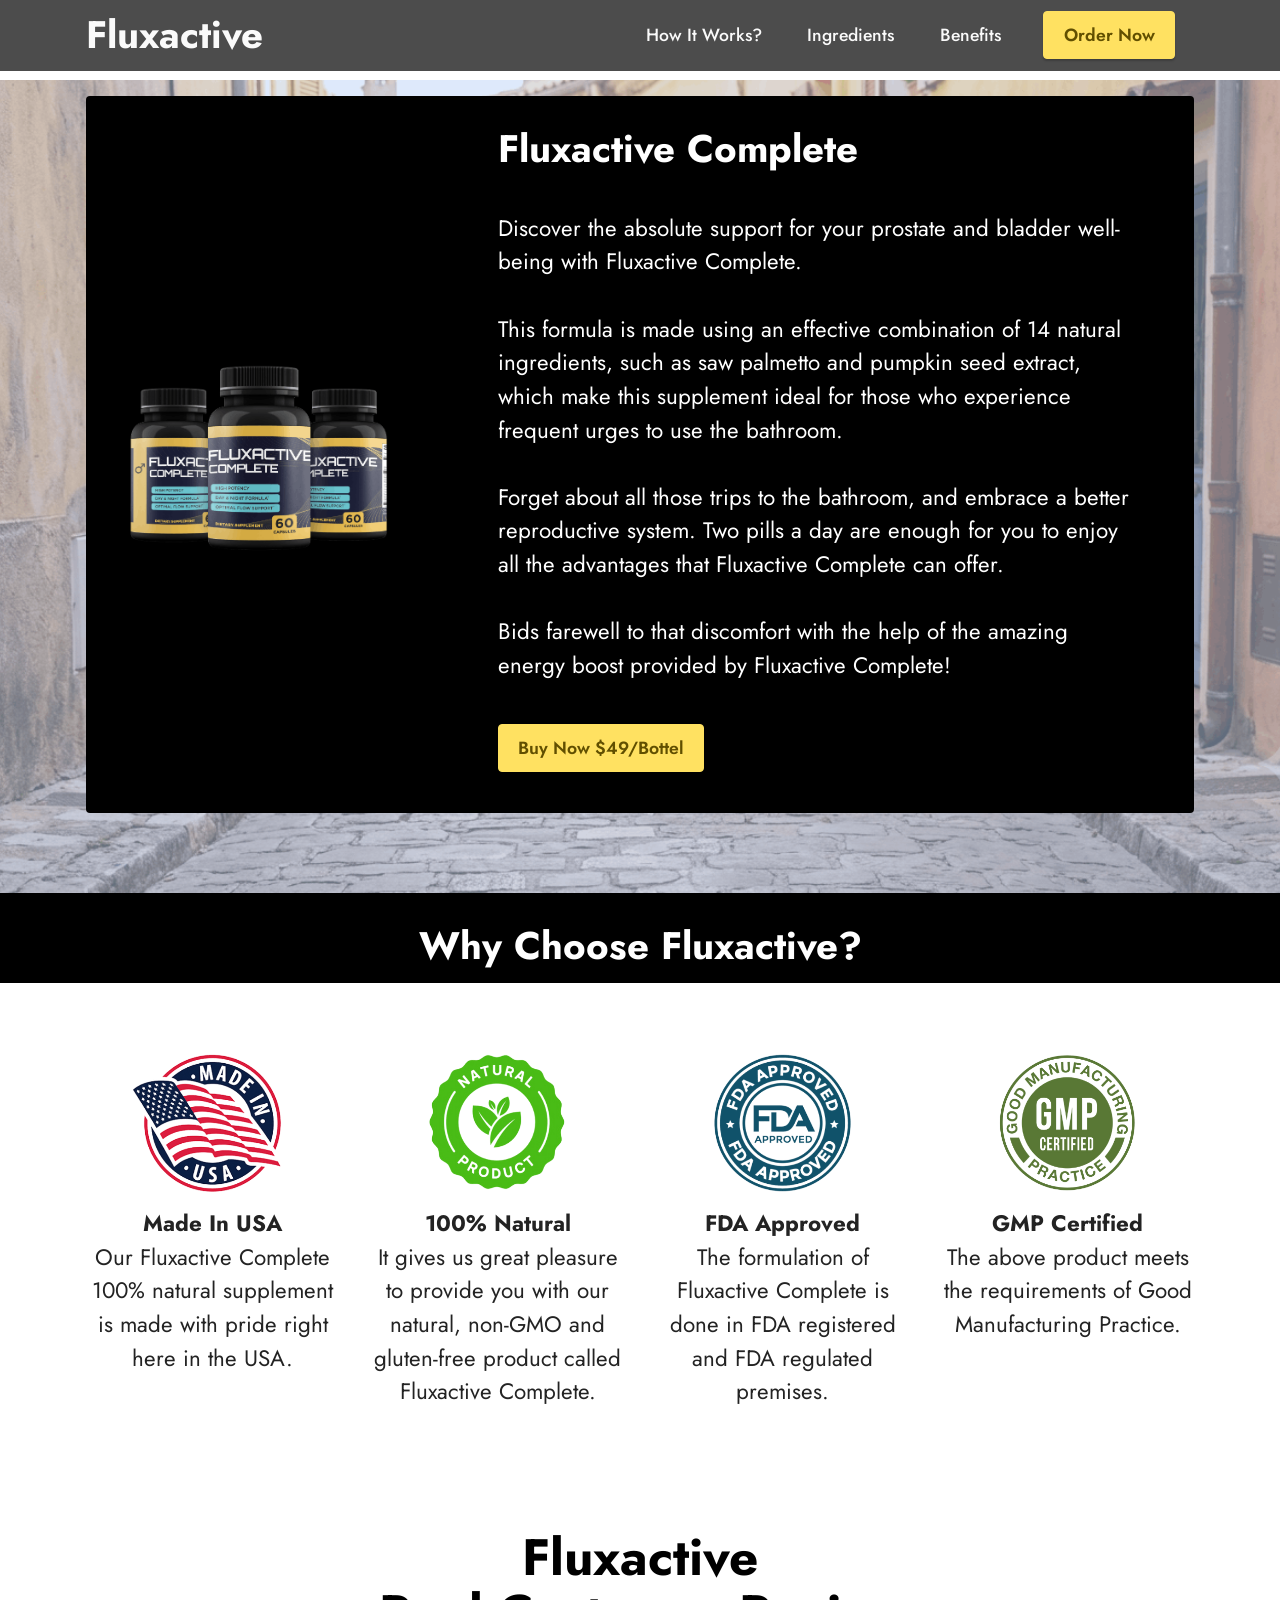
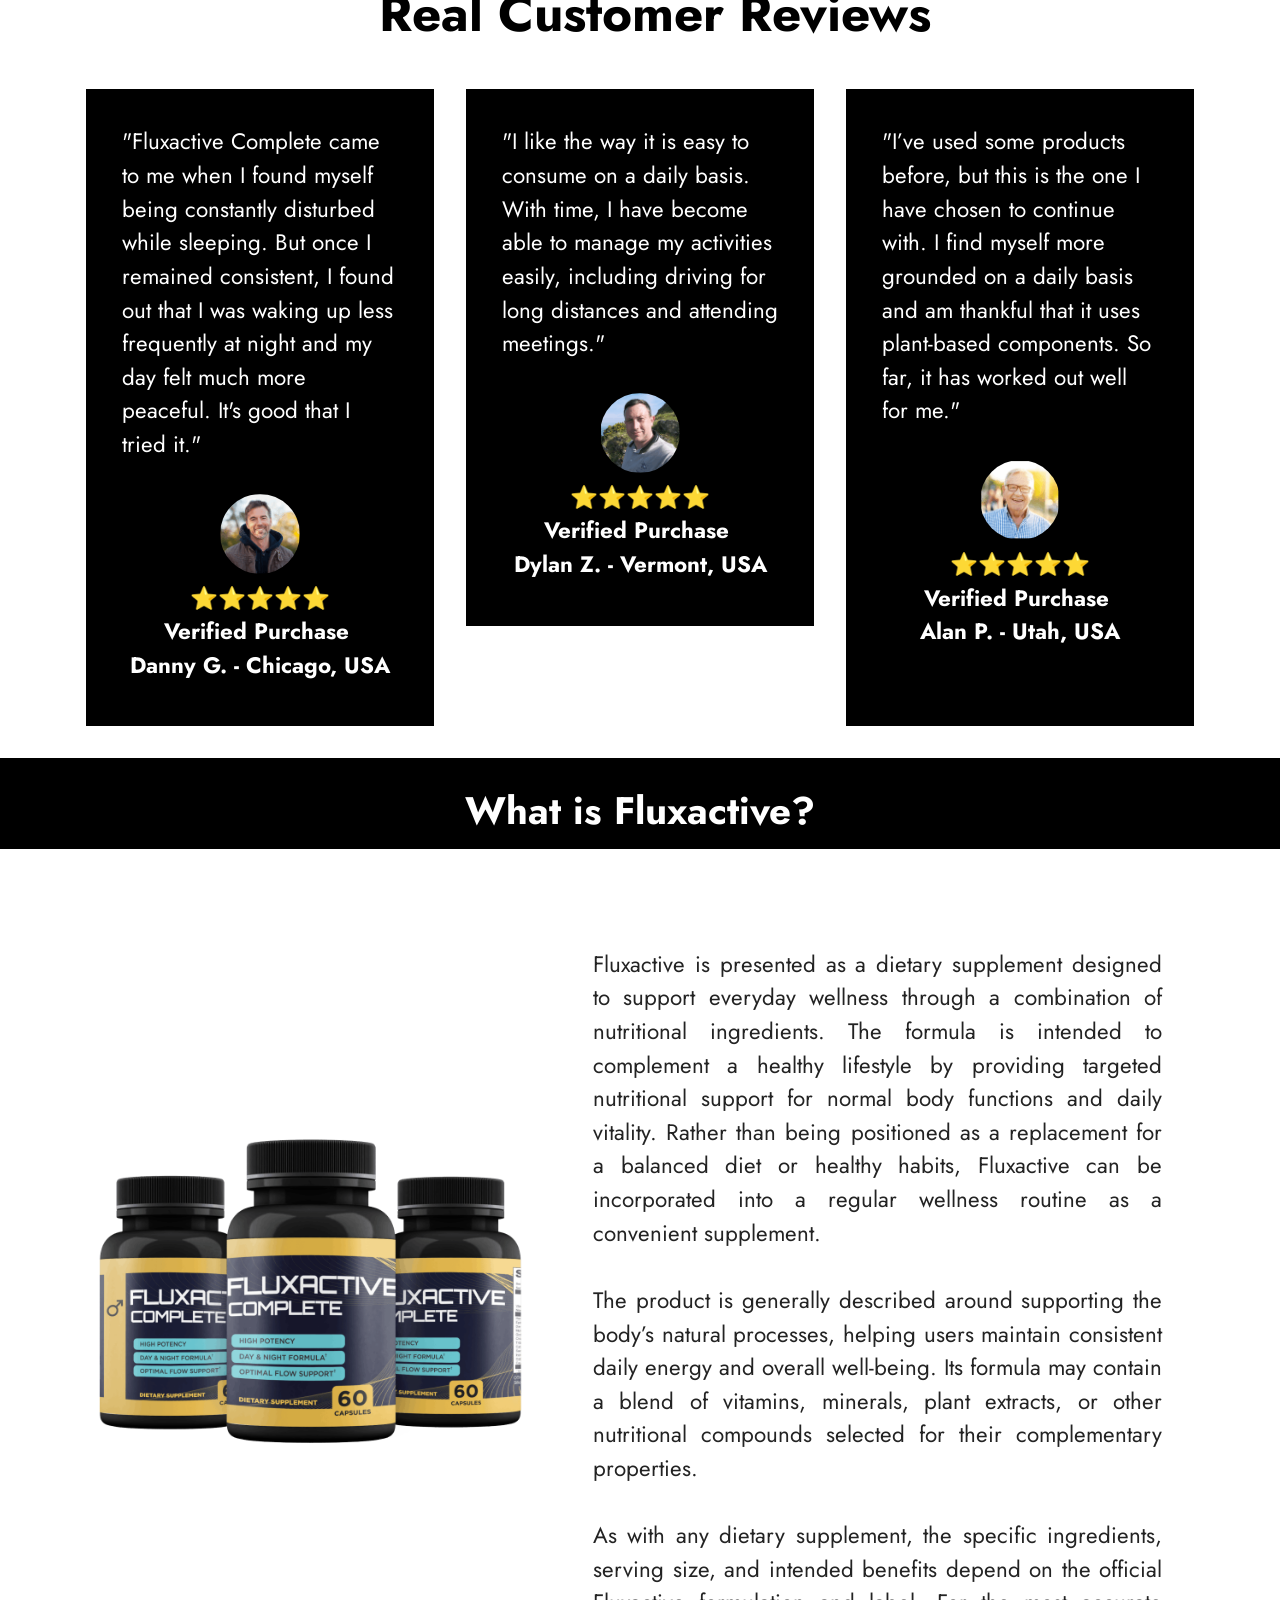
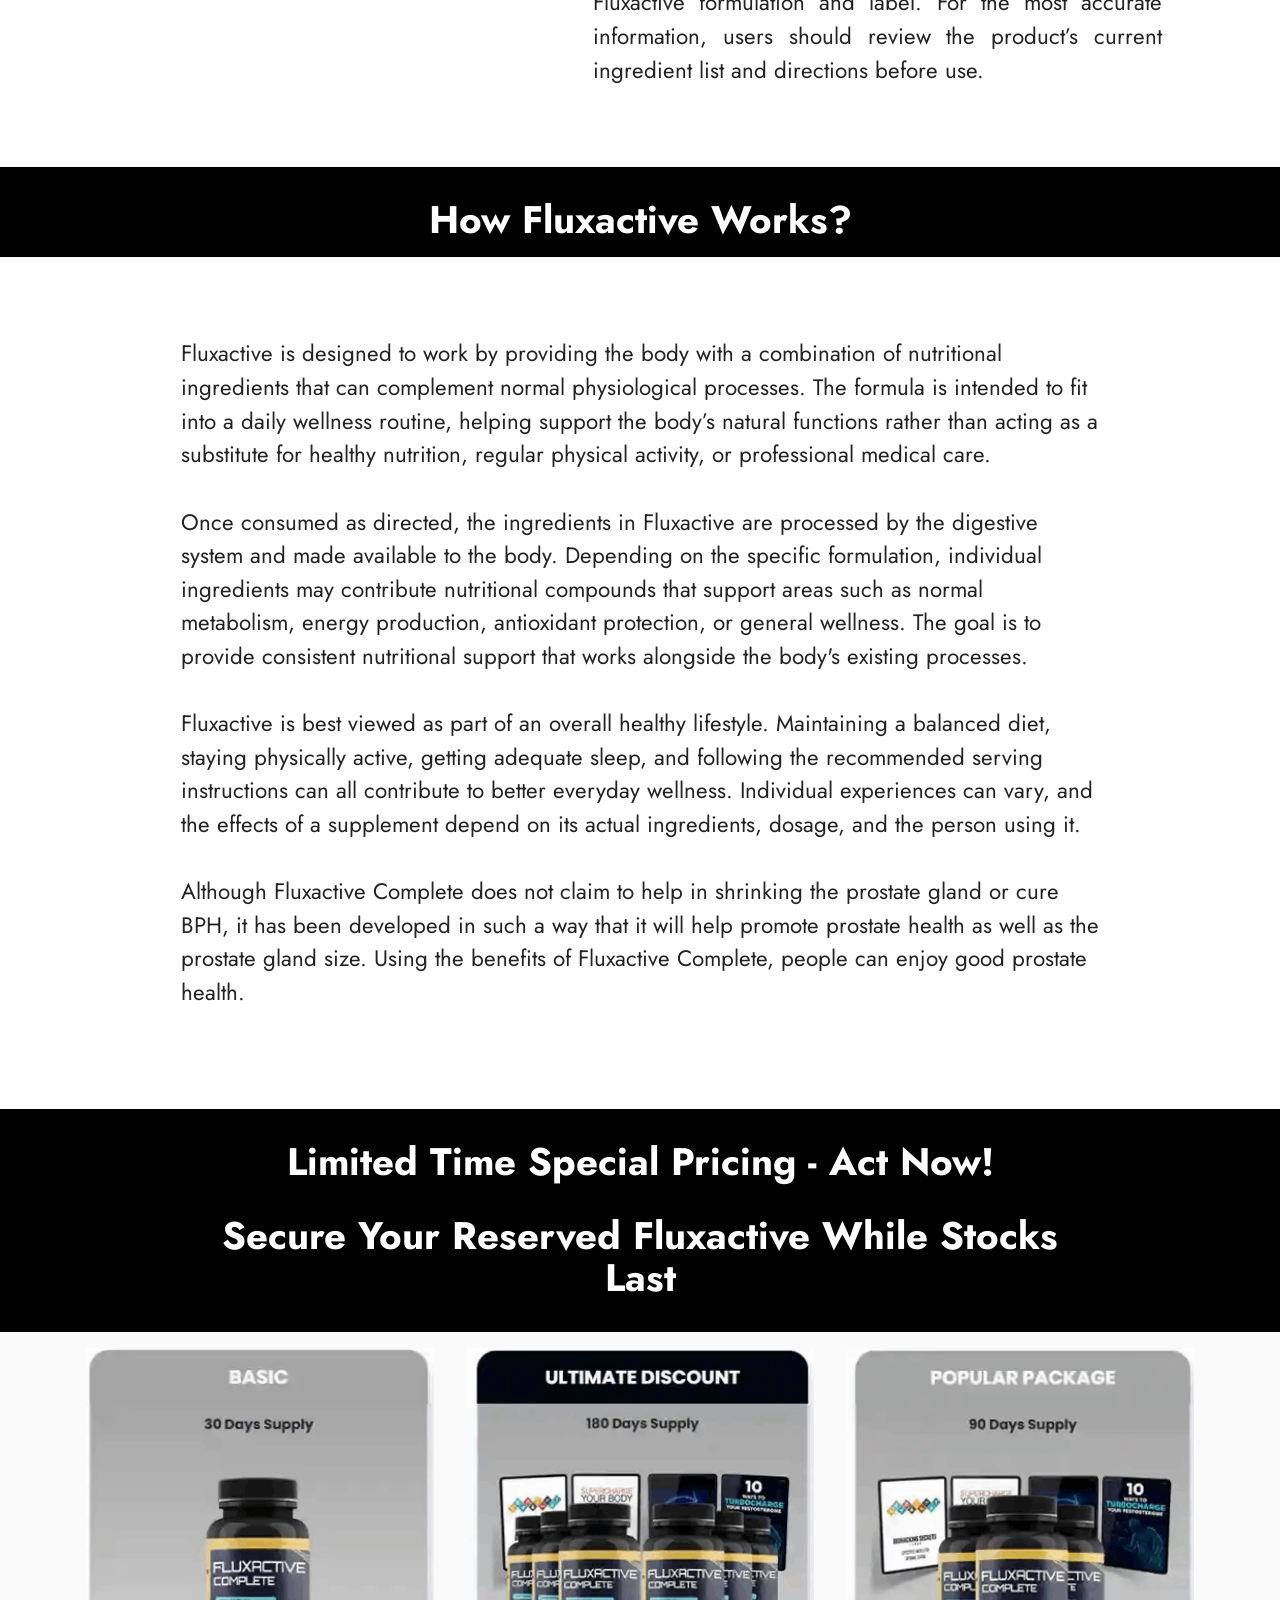
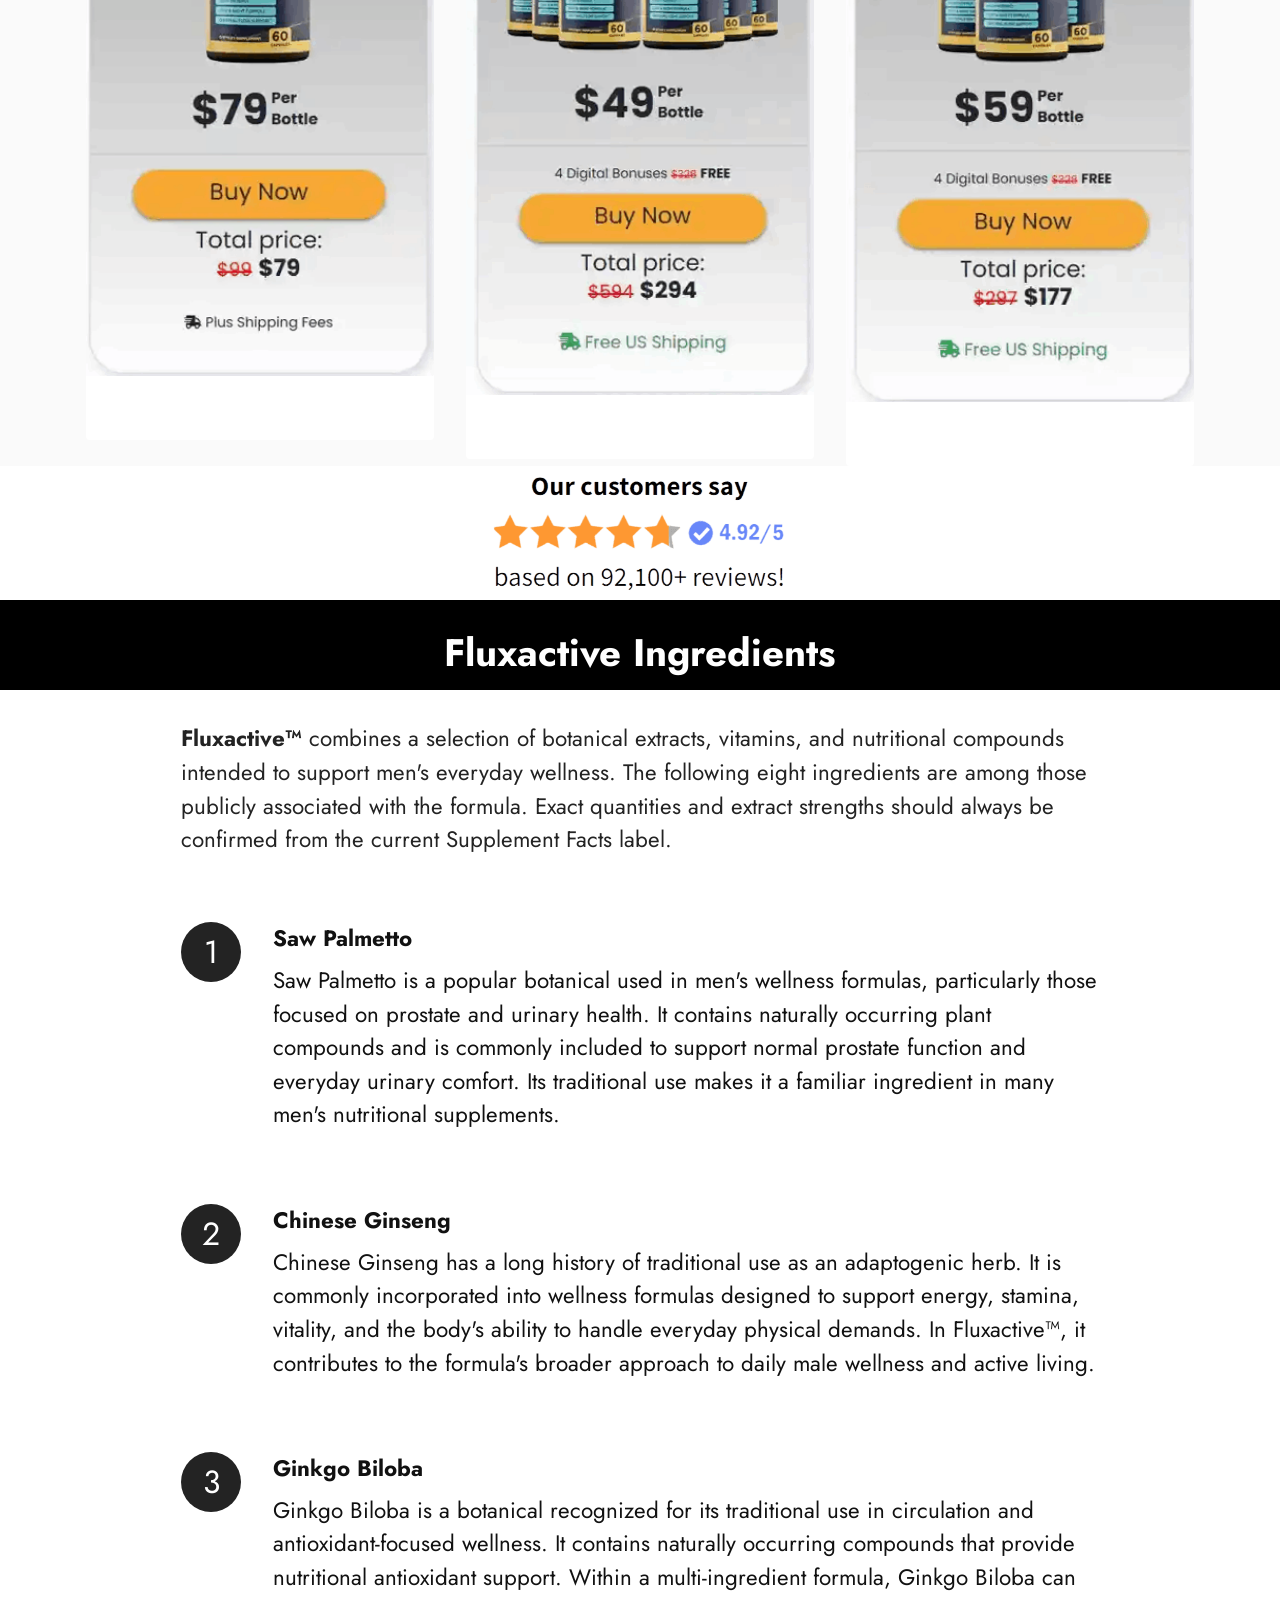
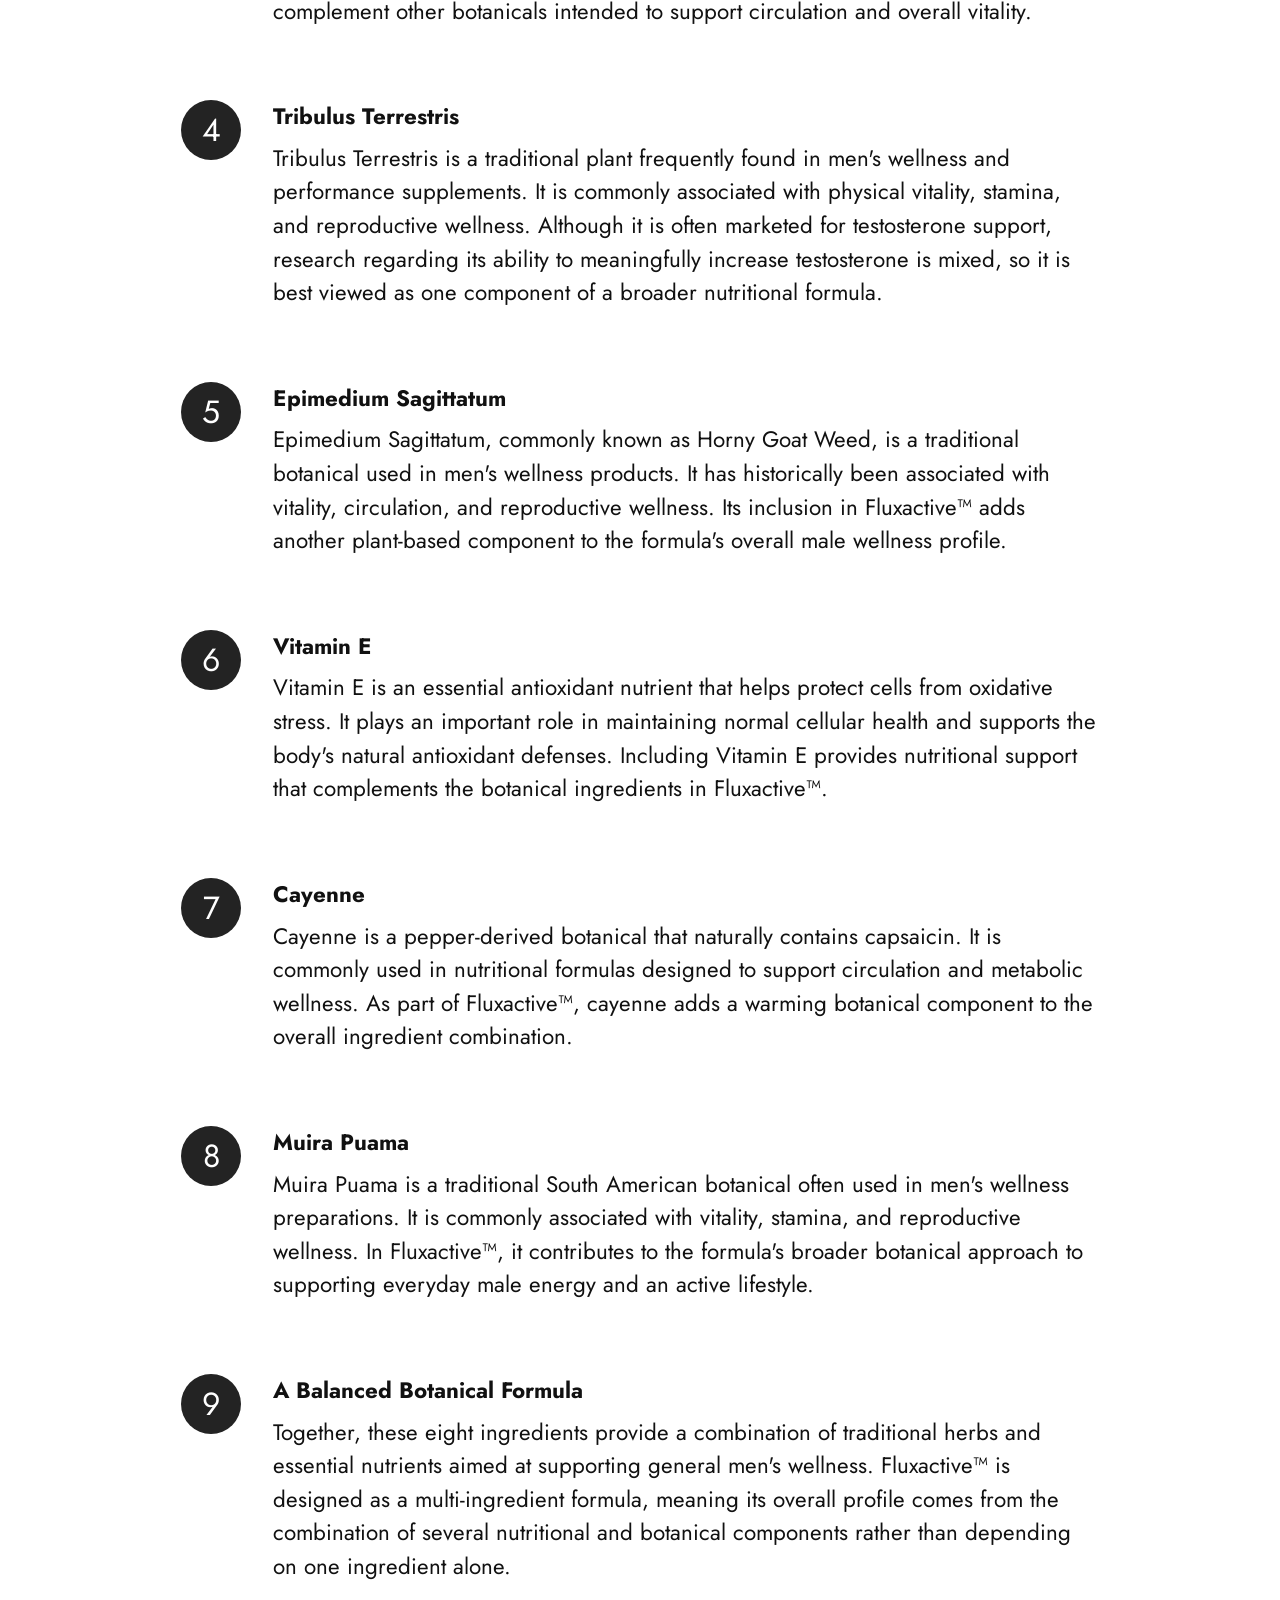
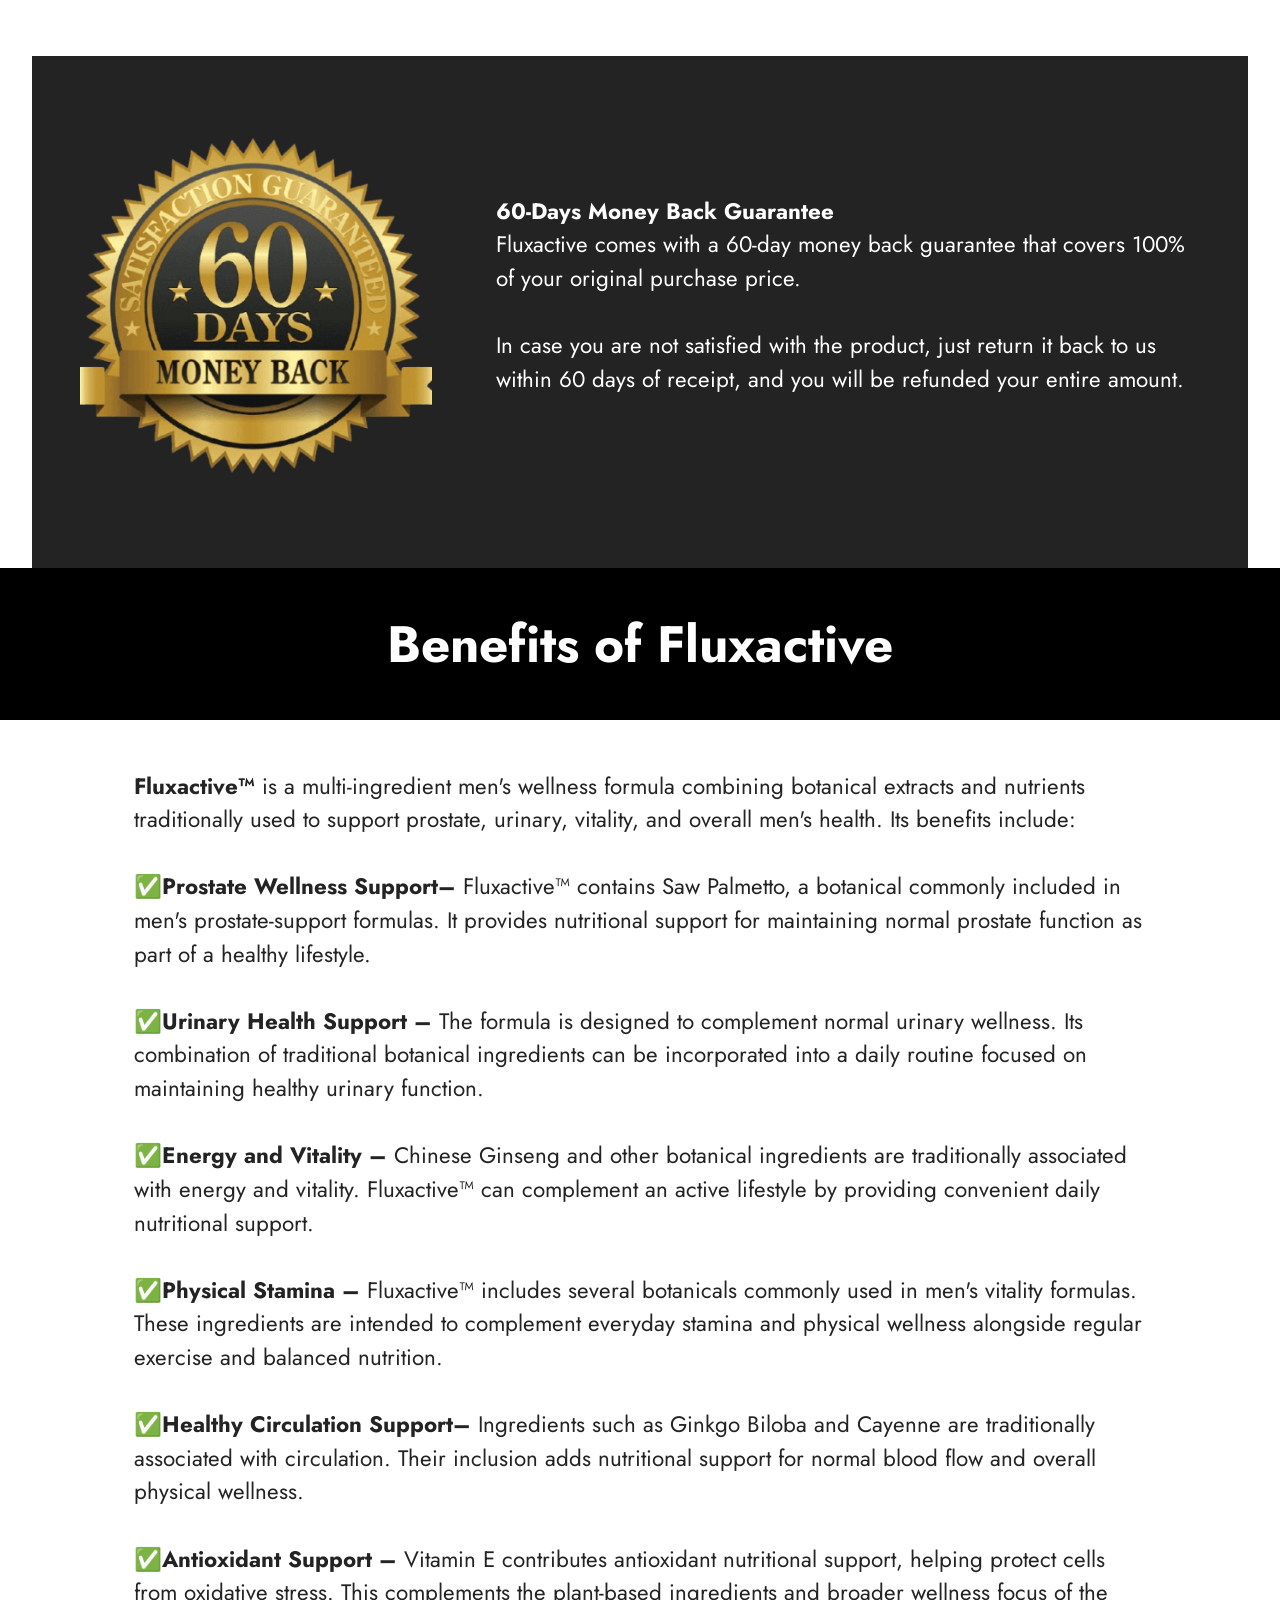
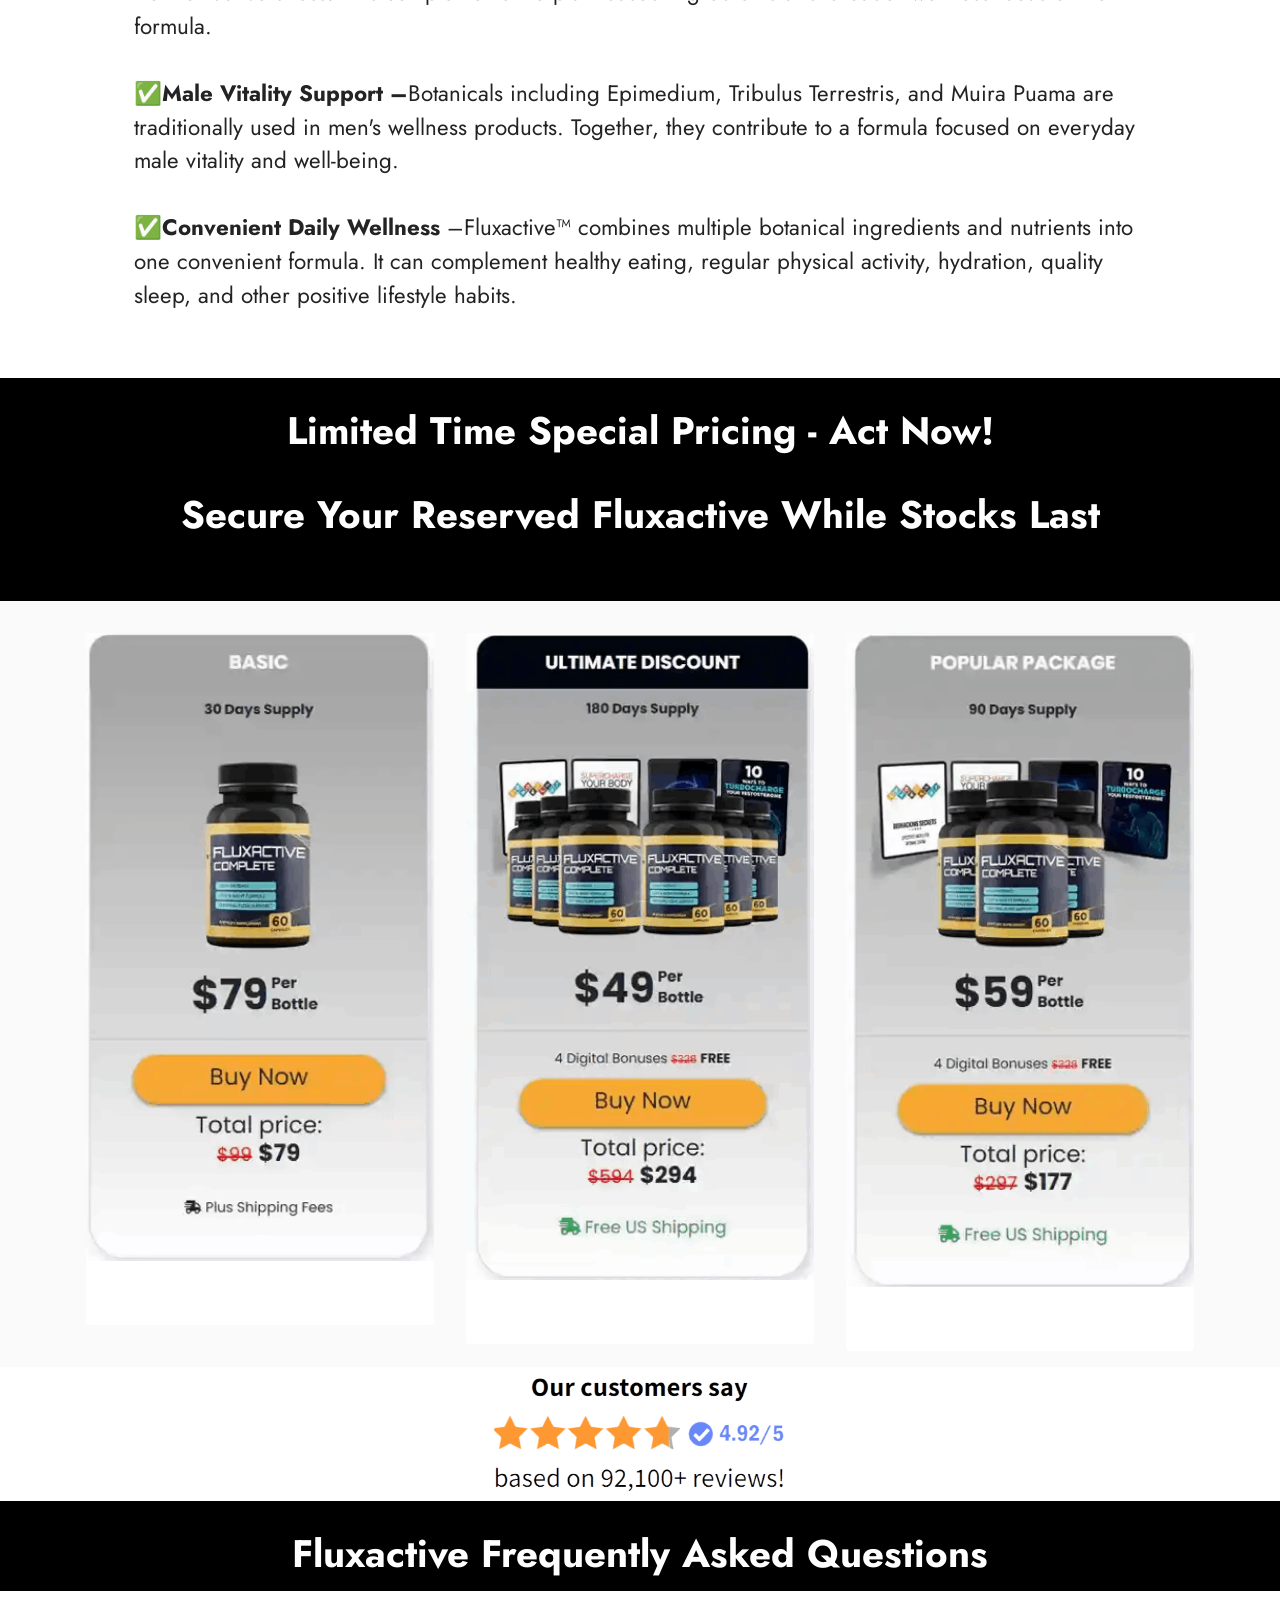
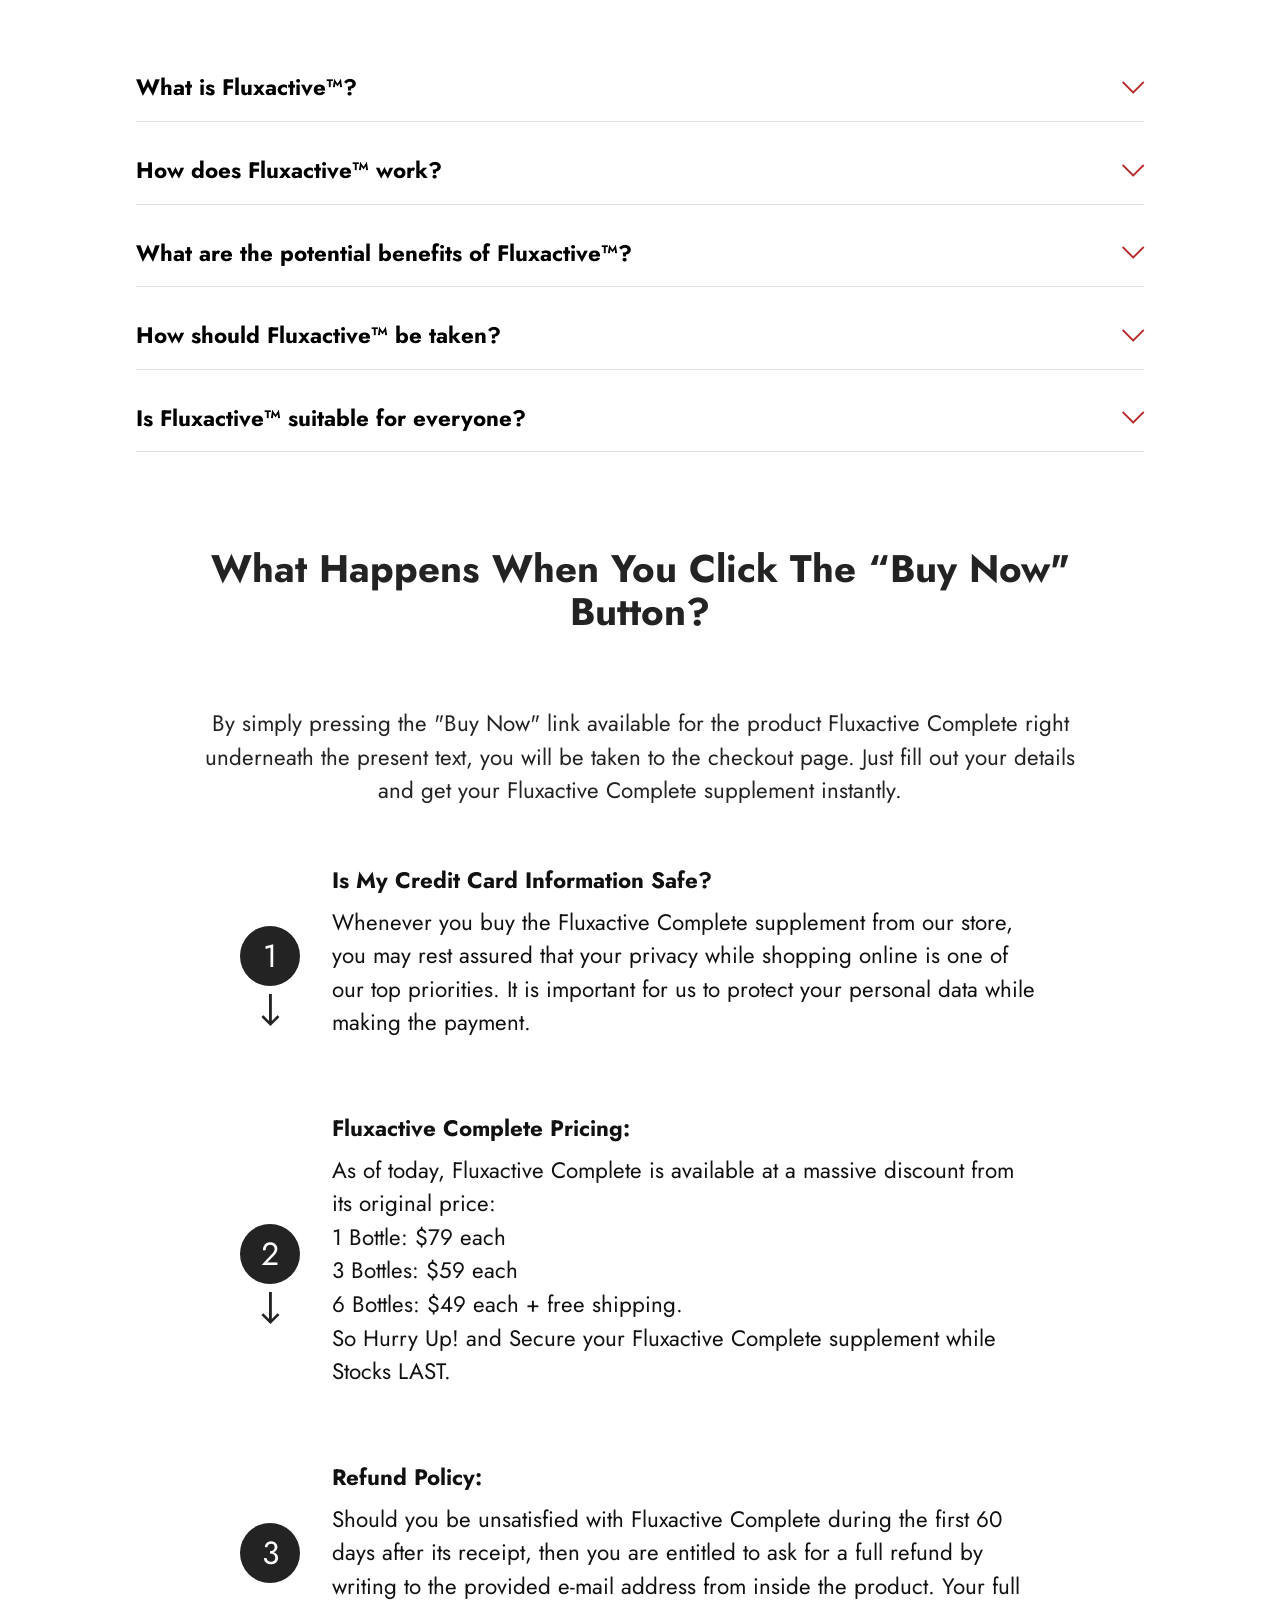
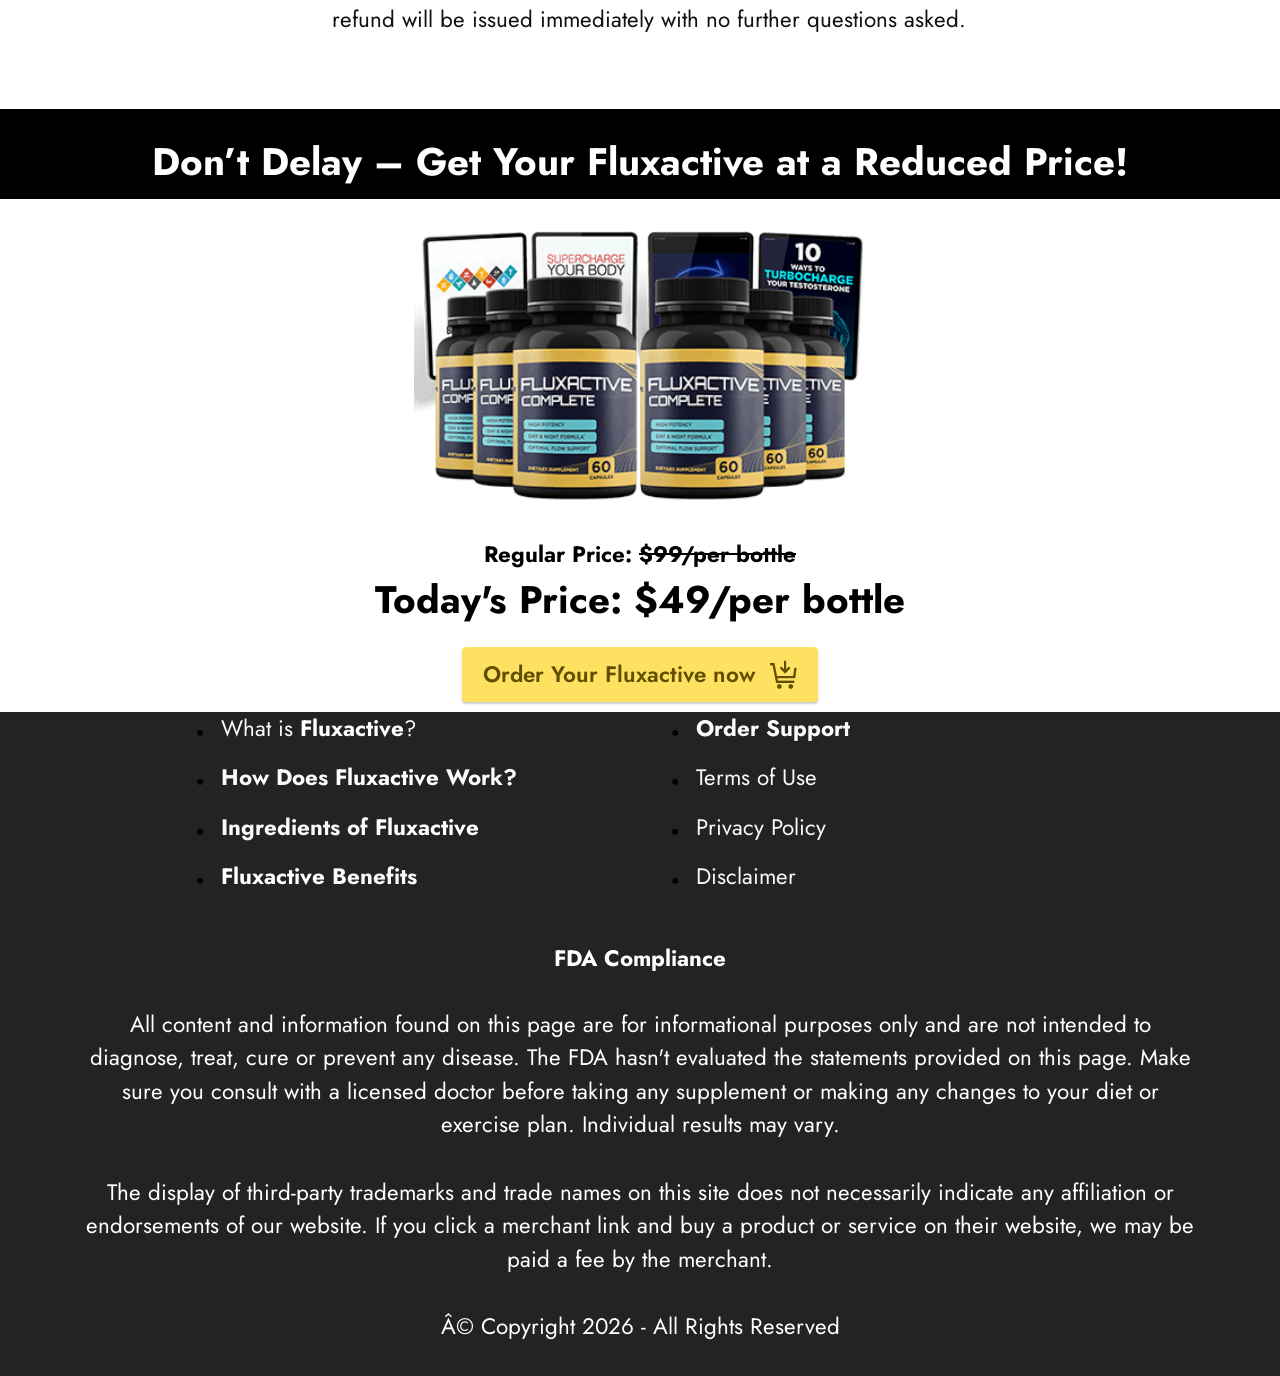
<file: index.html>
<!DOCTYPE html>
<html  lang="en">
<head>
  <!-- Site made with Mobirise Website Builder v6.1.12, https://mobirise.com -->
  <meta charset="UTF-8">
  <meta http-equiv="X-UA-Compatible" content="IE=edge">
  <meta name="generator" content="Mobirise v6.1.12, mobirise.com">
  <meta name="viewport" content="width=device-width, initial-scale=1, minimum-scale=1">
  <link rel="shortcut icon" href="assets/images/fluxactive-complete-1-128x91.png" type="image/x-icon">
  <meta name="description" content="Fluxactive™, a daily wellness formula designed to support healthy circulation, energy, and overall vitality. Its thoughtfully selected ingredients make it an easy addition to your everyday wellness routine.">
  
  
  <title>Fluxactive™ – Daily Support for Healthy Circulation & Vitality</title>
  <link rel="stylesheet" href="assets/web/assets/mobirise-icons2/mobirise2.css">
  <link rel="stylesheet" href="assets/web/assets/mobirise-icons/mobirise-icons.css">
  <link rel="stylesheet" href="assets/bootstrap/css/bootstrap.min.css">
  <link rel="stylesheet" href="assets/parallax/jarallax.css">
  <link rel="stylesheet" href="assets/dropdown/css/style.css">
  <link rel="stylesheet" href="assets/socicon/css/styles.css">
  <link rel="stylesheet" href="assets/theme/css/style.css">
  <link rel="preload" href="https://fonts.googleapis.com/css?family=Jost:100,200,300,400,500,600,700,800,900,100i,200i,300i,400i,500i,600i,700i,800i,900i&display=swap" as="style" onload="this.onload=null;this.rel='stylesheet'">
  <noscript><link rel="stylesheet" href="https://fonts.googleapis.com/css?family=Jost:100,200,300,400,500,600,700,800,900,100i,200i,300i,400i,500i,600i,700i,800i,900i&display=swap"></noscript>
  <link rel="preload" as="style" href="assets/mobirise/css/mbr-additional.css?v=PLorXa"><link rel="stylesheet" href="assets/mobirise/css/mbr-additional.css?v=PLorXa" type="text/css">

 <meta name="msvalidate.01" content="E1C683F4EFB1ADD5ABCEF03F91AA41EB" />
	<meta name="google-site-verification" content="4bTPPsSgGg9mrN9ppGhdz5BRyaK9BWV9diWJw_Lr8Sk" />
  
  
</head>
<body>
  
  <section data-bs-version="5.1" class="menu menu2 cid-tB0YZQqaCG" once="menu" id="menu2-0">
    
    <nav class="navbar navbar-dropdown navbar-expand-lg">
        <div class="container">
            <div class="navbar-brand">
                
                <span class="navbar-caption-wrap"><a class="navbar-caption text-white text-primary display-2" href="https://maxwebleads.com/7374/6679/23/?">Fluxactive<br></a></span>
            </div>
            <button class="navbar-toggler" type="button" data-toggle="collapse" data-bs-toggle="collapse" data-target="#navbarSupportedContent" data-bs-target="#navbarSupportedContent" aria-controls="navbarNavAltMarkup" aria-expanded="false" aria-label="Toggle navigation">
                <div class="hamburger">
                    <span></span>
                    <span></span>
                    <span></span>
                    <span></span>
                </div>
            </button>
            <div class="collapse navbar-collapse" id="navbarSupportedContent">
                <ul class="navbar-nav nav-dropdown" data-app-modern-menu="true"><li class="nav-item"><a class="nav-link link text-white display-4" href="index.html#header3-1m">How It Works?</a></li>
                    <li class="nav-item"><a class="nav-link link text-white display-4" href="index.html#features20-x">
                            Ingredients</a></li>
                    <li class="nav-item"><a class="nav-link link text-white display-4" href="index.html#header3-1n">Benefits</a>
                    </li></ul>
                
                <div class="navbar-buttons mbr-section-btn"><a class="btn btn-warning display-4" href="https://maxwebleads.com/7374/6679/23/?">Order Now</a></div>
            </div>
        </div>
    </nav>
</section>

<section data-bs-version="5.1" class="header3 cid-tB10ubWVri" id="header3-1">

    

    
    

    <div class="align-center container">
        <div class="row justify-content-center">
            <div class="col-12 col-lg-9">
                
                
                
                
            </div>
        </div>
    </div>
</section>

<section data-bs-version="5.1" class="features7 cid-vsFuxaL0VE mbr-parallax-background" id="features7-2c">
    <!---->
    

    
    <div class="mbr-overlay" style="opacity: 0.5; background-color: rgb(190, 211, 249);">
    </div>
    <div class="container">
        <div class="card-wrapper">
            <div class="row align-items-center">
                <div class="col-12 col-lg-4">
                    <div class="image-wrapper">
                        <a href="https://maxwebleads.com/7374/6679/23/?"><img src="assets/images/fluxactive-815x557.png" alt="Fluxactive"></a>
                    </div>
                </div>
                <div class="col-12 col-lg">
                    <div class="text-box">
                        <h5 class="mbr-title mbr-fonts-style display-2"><strong>Fluxactive Complete</strong></h5>
                        <p class="mbr-text mbr-fonts-style display-7"><br>Discover the absolute support for your prostate and bladder well-being with Fluxactive Complete.<br><br>This formula is made using an effective combination of 14 natural ingredients, such as saw palmetto and pumpkin seed extract, which make this supplement ideal for those who experience frequent urges to use the bathroom.<br><br>Forget about all those trips to the bathroom, and embrace a better reproductive system. Two pills a day are enough for you to enjoy all the advantages that Fluxactive Complete can offer.<br><br>Bids farewell to that discomfort with the help of the amazing energy boost provided by Fluxactive Complete!<br></p>
                        
                        <div class="mbr-section-btn pt-3"><a href="https://maxwebleads.com/7374/6679/23/?" class="btn btn-warning display-4">Buy Now $49/Bottel</a></div>
                    </div>
                </div>
            </div>
        </div>
    </div>
</section>

<section data-bs-version="5.1" class="header3 cid-vszOKZhpDv" id="header3-27">

    

    
    

    <div class="align-center container">
        <div class="row justify-content-center">
            <div class="col-12 col-lg-12">
                
                <h2 class="mbr-section-subtitle mbr-fonts-style mb-3 display-2"><strong>Why Choose Fluxactive</strong><strong style="font-size: 2.4rem;">?</strong></h2>
                
                
            </div>
        </div>
    </div>
</section>

<section data-bs-version="5.1" class="gallery5 mbr-gallery cid-vszOlzmzra" id="gallery5-26">
    

    
    

    <div class="container">
        
        <div class="row mbr-gallery mt-4">
            <div class="col-12 col-md-6 col-lg-3 item gallery-image active">
                <div class="item-wrapper" data-toggle="modal" data-bs-toggle="modal" data-target="#vx1yczsx0I-modal" data-bs-target="#vx1yczsx0I-modal">
                    <img class="w-100" src="assets/images/made-in-usa-500x300.png" alt="Made In USA" data-slide-to="0" data-bs-slide-to="0" data-target="#lb-vx1yczsx0I" data-bs-target="#lb-vx1yczsx0I">
                    <div class="icon-wrapper">
                        <span class="mobi-mbri mobi-mbri-search mbr-iconfont mbr-iconfont-btn"></span>
                    </div>
                </div>
                <h1 class="mbr-item-subtitle mbr-fonts-style align-center mb-2 mt-2 display-7"><div><strong>Made In USA</strong></div><div>Our Fluxactive Complete 100% natural supplement is made with pride right here in the USA.</div><div>
</div></h1>
            </div>
            <div class="col-12 col-md-6 col-lg-3 item gallery-image">
                <div class="item-wrapper" data-toggle="modal" data-bs-toggle="modal" data-target="#vx1yczsx0I-modal" data-bs-target="#vx1yczsx0I-modal">
                    <img class="w-100" src="assets/images/natural-product-500x300.png" alt="100% Natural" data-slide-to="1" data-bs-slide-to="1" data-target="#lb-vx1yczsx0I" data-bs-target="#lb-vx1yczsx0I">
                    <div class="icon-wrapper">
                        <span class="mobi-mbri mobi-mbri-search mbr-iconfont mbr-iconfont-btn"></span>
                    </div>
                </div>
                <h1 class="mbr-item-subtitle mbr-fonts-style align-center mb-2 mt-2 display-7"><div><span style="font-size: 1.4rem;"><strong>100% Natural</strong></span></div><div>It gives us great pleasure to provide you with our natural, non-GMO and gluten-free product called Fluxactive Complete.</div></h1>
            </div>
            
            <div class="col-12 col-md-6 col-lg-3 item gallery-image">
                <div class="item-wrapper" data-toggle="modal" data-bs-toggle="modal" data-target="#vx1yczsx0I-modal" data-bs-target="#vx1yczsx0I-modal">
                    <img class="w-100" src="assets/images/fda-approved-500x300.png" alt="FDA Approved" data-slide-to="2" data-bs-slide-to="2" data-target="#lb-vx1yczsx0I" data-bs-target="#lb-vx1yczsx0I">
                    <div class="icon-wrapper">
                        <span class="mobi-mbri mobi-mbri-search mbr-iconfont mbr-iconfont-btn"></span>
                    </div>
                </div>
                <h1 class="mbr-item-subtitle mbr-fonts-style align-center mb-2 mt-2 display-7"><div><strong>FDA Approved</strong></div><div>The formulation of Fluxactive Complete is done in FDA registered and FDA regulated premises.</div></h1>
            </div><div class="col-12 col-md-6 col-lg-3 item gallery-image">
                <div class="item-wrapper" data-toggle="modal" data-bs-toggle="modal" data-target="#vx1yczsx0I-modal" data-bs-target="#vx1yczsx0I-modal">
                    <img class="w-100" src="assets/images/gmp-certified-500x300.png" alt="GMP Certified" data-slide-to="3" data-bs-slide-to="3" data-target="#lb-vx1yczsx0I" data-bs-target="#lb-vx1yczsx0I">
                    <div class="icon-wrapper">
                        <span class="mobi-mbri mobi-mbri-search mbr-iconfont mbr-iconfont-btn"></span>
                    </div>
                </div>
                <h1 class="mbr-item-subtitle mbr-fonts-style align-center mb-2 mt-2 display-7"><div><strong>GMP Certified</strong></div><div>The above product meets the requirements of Good Manufacturing Practice.</div><div>
</div></h1>
            </div>
        </div>

        <div class="modal mbr-slider" tabindex="-1" role="dialog" aria-hidden="true" id="vx1yczsx0I-modal">
            <div class="modal-dialog" role="document">
                <div class="modal-content">
                    <div class="modal-body">
                        <div class="carousel slide" id="lb-vx1yczsx0I" data-interval="5000" data-bs-interval="5000">
                            <div class="carousel-inner">
                                <div class="carousel-item active">
                                    <img class="d-block w-100" src="assets/images/made-in-usa-500x300.png" alt="Mobirise Website Builder">
                                </div>
                                <div class="carousel-item">
                                    <img class="d-block w-100" src="assets/images/natural-product-500x300.png" alt="Mobirise Website Builder">
                                </div>
                                
                                <div class="carousel-item">
                                    <img class="d-block w-100" src="assets/images/fda-approved-500x300.png" alt="Mobirise Website Builder">
                                </div><div class="carousel-item">
                                    <img class="d-block w-100" src="assets/images/gmp-certified-500x300.png" alt="Mobirise Website Builder">
                                </div>
                            </div>
                            <ol class="carousel-indicators">
                                <li data-slide-to="0" data-bs-slide-to="0" class="active" data-target="#lb-vx1yczsx0I" data-bs-target="#lb-vx1yczsx0I"></li>
                                <li data-slide-to="1" data-bs-slide-to="1" data-target="#lb-vx1yczsx0I" data-bs-target="#lb-vx1yczsx0I"></li>
                                <li data-slide-to="2" data-bs-slide-to="2" data-target="#lb-vx1yczsx0I" data-bs-target="#lb-vx1yczsx0I"></li>
                                <li data-slide-to="3" data-bs-slide-to="3" data-target="#lb-vx1yczsx0I" data-bs-target="#lb-vx1yczsx0I"></li>
                            </ol>
                            <a role="button" href="" class="close" data-dismiss="modal" data-bs-dismiss="modal" aria-label="Close">
                            </a>
                            <a class="carousel-control-prev carousel-control" role="button" data-slide="prev" data-bs-slide="prev" href="#lb-vx1yczsx0I">
                                <span class="mobi-mbri mobi-mbri-arrow-prev" aria-hidden="true"></span>
                                <span class="sr-only visually-hidden">Previous</span>
                            </a>
                            <a class="carousel-control-next carousel-control" role="button" data-slide="next" data-bs-slide="next" href="#lb-vx1yczsx0I">
                                <span class="mobi-mbri mobi-mbri-arrow-next" aria-hidden="true"></span>
                                <span class="sr-only visually-hidden">Next</span>
                            </a>
                        </div>
                    </div>
                </div>
            </div>
        </div>
    </div>
</section>

<section data-bs-version="5.1" class="people04 cid-vwJ9Uq9fAi" id="people04-2h">
	
	
	<div class="container">
		<div class="row mb-5 justify-content-center">
			<div class="col-12 mb-0 content-head">
				<h3 class="mbr-section-title mbr-fonts-style align-center mb-0 display-1"><strong>Fluxactive</strong><div><div><strong style="font-size: 3.2rem;">&nbsp; Real Customer Reviews</strong><br></div></div></h3>
				
			</div>
		</div>
		<div class="row mbr-masonry" data-masonry="{&quot;percentPosition&quot;: true }">
			
			<div class="item features-without-image col-12 col-md-6 col-lg-4 active">
				<div class="item-wrapper">
					<div class="card-box align-left">
						<p class="card-text mbr-fonts-style display-7">"Fluxactive Complete came to me when I found myself being constantly disturbed while sleeping. But once I remained consistent, I found out that I was waking up less frequently at night and my day felt much more peaceful. It's good that I tried it."<br>
						</p>
						<div class="img-wrapper mt-4 mb-2">
							<img src="assets/images/m1-160x84.png" data-slide-to="1" data-bs-slide-to="1" alt="Danny G. - Chicago, USA">
						</div>
						<h5 class="card-title mbr-fonts-style display-7"><strong>⭐⭐⭐⭐⭐</strong><br><strong>Verified Purchase&nbsp;</strong><br><strong>Danny G. - Chicago, USA</strong></h5>
					</div>
				</div>
			</div>
			
			
			<div class="item features-without-image col-12 col-md-6 col-lg-4">
				<div class="item-wrapper">
					<div class="card-box align-left">
						<p class="card-text mbr-fonts-style display-7">
							"I like the way it is easy to consume on a daily basis. With time, I have become able to manage my activities easily, including driving for long distances and attending meetings."<br>
						</p>
						<div class="img-wrapper mt-4 mb-2">
							<img src="assets/images/m2-160x84.png" data-slide-to="1" data-bs-slide-to="1" alt="Dylan Z. - Vermont, USA">
						</div>
						<h5 class="card-title mbr-fonts-style display-7"><strong>⭐⭐⭐⭐⭐</strong><br><strong>Verified Purchase&nbsp;</strong><br><strong>Dylan Z. - Vermont, USA</strong></h5>
					</div>
				</div>
			</div><div class="item features-without-image col-12 col-md-6 col-lg-4">
				<div class="item-wrapper">
					<div class="card-box align-left">
						<p class="card-text mbr-fonts-style display-7">"I’ve used some products before, but this is the one I have chosen to continue with. I find myself more grounded on a daily basis and am thankful that it uses plant-based components. So far, it has worked out well for me."<br>
						</p>
						<div class="img-wrapper mt-4 mb-2">
							<img src="assets/images/m3-160x84.png" data-slide-to="2" data-bs-slide-to="2" alt="Alan P. - Utah, USA">
						</div>
						<h5 class="card-title mbr-fonts-style display-7">
							<strong>⭐⭐⭐⭐⭐</strong><br><strong>Verified Purchase&nbsp;</strong><br><strong>
</strong>
						<div><strong>Alan P. - Utah, USA</strong></div><div><strong><br></strong></div><div><strong>
</strong></div><div><strong>
</strong></div></h5>
					</div>
				</div>
			</div>
			
		</div>
	</div>
</section>

<section data-bs-version="5.1" class="header3 cid-tB83YwBUMj" id="header3-1l">

    

    
    

    <div class="align-center container">
        <div class="row justify-content-center">
            <div class="col-12 col-lg-12">
                
                <h2 class="mbr-section-subtitle mbr-fonts-style mb-3 display-2"><strong>What is Fluxactive</strong><strong style="font-size: 2.4rem;">?</strong></h2>
                
                
            </div>
        </div>
    </div>
</section>

<section data-bs-version="5.1" class="header11 cid-tB1vWdJbT6" id="header11-a">

    

    
    

    <div class="container">
        <div class="row justify-content-center">
            <div class="col-12 col-md-5 image-wrapper">
                <a href="https://maxwebleads.com/7374/6679/23/?"><img class="w-100" src="assets/images/fluxactive-complete-1-1036x736.png" alt="Fluxactive"></a>
            </div>
            <div class="col-12 col-md">
                <div class="text-wrapper text-center">
                    
                    <p class="mbr-text mbr-fonts-style display-7"><br><br>Fluxactive is presented as a dietary supplement designed to support everyday wellness through a combination of nutritional ingredients. The formula is intended to complement a healthy lifestyle by providing targeted nutritional support for normal body functions and daily vitality. Rather than being positioned as a replacement for a balanced diet or healthy habits, Fluxactive can be incorporated into a regular wellness routine as a convenient supplement.<br><br>The product is generally described around supporting the body’s natural processes, helping users maintain consistent daily energy and overall well-being. Its formula may contain a blend of vitamins, minerals, plant extracts, or other nutritional compounds selected for their complementary properties.<br><br>As with any dietary supplement, the specific ingredients, serving size, and intended benefits depend on the official Fluxactive formulation and label. For the most accurate information, users should review the product’s current ingredient list and directions before use.<br></p>
                    
                </div>
            </div>
        </div>
    </div>
</section>

<section data-bs-version="5.1" class="header3 cid-tB85bPoWQz" id="header3-1m">

    

    
    

    <div class="align-center container">
        <div class="row justify-content-center">
            <div class="col-12 col-lg-12">
                
                <h2 class="mbr-section-subtitle mbr-fonts-style mb-3 display-2"><strong>How Fluxactive</strong><strong style="font-size: 2.4rem;">&nbsp;Works?</strong></h2>
                
                
            </div>
        </div>
    </div>
</section>

<section data-bs-version="5.1" class="content4 cid-tB1xoWzrbk" id="content4-d">
    

    
    
    <div class="container">
        <div class="row justify-content-center">
            <div class="title col-md-12 col-lg-10">
                
                <h4 class="mbr-section-subtitle align-center mbr-fonts-style mb-4 display-7"><div>Fluxactive is designed to work by providing the body with a combination of nutritional ingredients that can complement normal physiological processes. The formula is intended to fit into a daily wellness routine, helping support the body’s natural functions rather than acting as a substitute for healthy nutrition, regular physical activity, or professional medical care.</div><div><br>
<div>
</div><div>
</div><div>
</div><div>
</div><div>
</div><div>
</div><div>Once consumed as directed, the ingredients in Fluxactive are processed by the digestive system and made available to the body. Depending on the specific formulation, individual ingredients may contribute nutritional compounds that support areas such as normal metabolism, energy production, antioxidant protection, or general wellness. The goal is to provide consistent nutritional support that works alongside the body's existing processes.</div></div><div><div><br></div></div><div><div>Fluxactive is best viewed as part of an overall healthy lifestyle. Maintaining a balanced diet, staying physically active, getting adequate sleep, and following the recommended serving instructions can all contribute to better everyday wellness. Individual experiences can vary, and the effects of a supplement depend on its actual ingredients, dosage, and the person using it.</div></div><br><div><div>Although Fluxactive Complete does not claim to help in shrinking the prostate gland or cure BPH, it has been developed in such a way that it will help promote prostate health as well as the prostate gland size. Using the benefits of Fluxactive Complete, people can enjoy good prostate health.</div></div><br><div><div><br></div></div><div><div>
</div><div>
</div></div></h4>
                
            </div>
        </div>
    </div>
</section>

<section data-bs-version="5.1" class="content4 cid-tB1yuhcVVi" id="content4-g">
    

    
    
    <div class="container">
        <div class="row justify-content-center">
            <div class="title col-md-12 col-lg-10">
                <h3 class="mbr-section-title mbr-fonts-style align-center mb-4 display-2"><strong>Limited Time Special Pricing - Act Now!</strong></h3>
                <h4 class="mbr-section-subtitle align-center mbr-fonts-style mb-4 display-2"><strong>Secure Your Reserved Fluxactive</strong><strong style="font-size: 2.4rem;">&nbsp;While Stocks Last</strong></h4>
                
            </div>
        </div>
    </div>
</section>

<section data-bs-version="5.1" class="team1 cid-tB1z7NONXX" id="team1-h">
    

    
    
    <div class="container">
        <div class="row justify-content-center">
            
            <div class="col-sm-6 col-lg-4">
                <div class="card-wrap">
                    <div class="image-wrap">
                        <a href="https://maxwebleads.com/7374/6679/23/?"><img src="assets/images/screenshot202026-10-0420015046-330x596.png" alt="Fluxactive 2 Bottle"></a>
                    </div>
                    <div class="content-wrap">
                        
                        
                        
                        
                        
                    </div>
                </div>
            </div>

            <div class="col-sm-6 col-lg-4">
                <div class="card-wrap">
                    <div class="image-wrap">
                        <a href="https://maxwebleads.com/7374/6679/23/?"><img src="assets/images/screenshot202026-10-0420015101-337x627.png" alt="Fluxactive 6 Bottles"></a>
                    </div>
                    <div class="content-wrap">
                        
                        
                        
                        
                        
                    </div>
                </div>
            </div>

            <div class="col-sm-6 col-lg-4">
                <div class="card-wrap">
                    <div class="image-wrap">
                        <a href="https://maxwebleads.com/7374/6679/23/?"><img src="assets/images/screenshot202026-10-0420015133-333x626.png" alt="Fluxactive 3 Bottles"></a>
                    </div>
                    <div class="content-wrap">
                        
                        
                        
                        
                        
                    </div>
                </div>
            </div>

            
        </div>
    </div>
</section>

<section data-bs-version="5.1" class="image3 cid-tB1zGVstSm" id="image3-j">
    

    
    

    <div class="container">
        <div class="row justify-content-center">
            <div class="col-12 col-lg-4">
                <div class="image-wrapper">
                    <img src="assets/images/alpilean-customer-review1-562x217.png" alt="Mobirise Website Builder">
                    
                </div>
            </div>
        </div>
    </div>
</section>

<section data-bs-version="5.1" class="header3 cid-tB85MvgqdZ" id="header3-1o">

    

    
    

    <div class="align-center container">
        <div class="row justify-content-center">
            <div class="col-12 col-lg-12">
                
                <h2 class="mbr-section-subtitle mbr-fonts-style mb-3 display-2"><strong style="font-size: 2.4rem;">Fluxactive</strong><strong style="font-size: 2.4rem;">&nbsp;Ingredients</strong></h2>
                
                
            </div>
        </div>
    </div>
</section>

<section data-bs-version="5.1" class="content5 cid-tB1AZH7rno" id="content5-n">
    
    <div class="container">
        <div class="row justify-content-center">
            <div class="col-md-12 col-lg-10">
                
                
                <p class="mbr-text mbr-fonts-style display-7"><strong>Fluxactive™ </strong>combines a selection of botanical extracts, vitamins, and nutritional compounds intended to support men's everyday wellness. The following eight ingredients are among those publicly associated with the formula. Exact quantities and extract strengths should always be confirmed from the current Supplement Facts label.<br><br></p>
            </div>
        </div>
    </div>
</section>

<section data-bs-version="5.1" class="features19 cid-tB6Rwx4pqH" id="features20-x">

    

    
    
    <div class="container">
        <div class="row justify-content-center">
            
            <div class="col-12 col-md-10">
                <div class="item mbr-flex">
                    <div class="icon-box">
                        <span class="step-number mbr-fonts-style display-5">1</span>
                    </div>
                    <div class="text-box">
                        <h4 class="icon-title card-title mbr-black mbr-fonts-style display-7"><strong>Saw Palmetto</strong></h4>
                        <h5 class="icon-text mbr-black mbr-fonts-style display-7">Saw Palmetto is a popular botanical used in men's wellness formulas, particularly those focused on prostate and urinary health. It contains naturally occurring plant compounds and is commonly included to support normal prostate function and everyday urinary comfort. Its traditional use makes it a familiar ingredient in many men's nutritional supplements.</h5>
                    </div>
                </div>
                <div class="item mbr-flex">
                    <div class="icon-box">
                        <span class="step-number mbr-fonts-style display-5">2</span>
                    </div>
                    <div class="text-box">
                        <h4 class="icon-title card-title mbr-black mbr-fonts-style display-7"><strong>Chinese Ginseng</strong></h4>
                        <h5 class="icon-text mbr-black mbr-fonts-style display-7">Chinese Ginseng has a long history of traditional use as an adaptogenic herb. It is commonly incorporated into wellness formulas designed to support energy, stamina, vitality, and the body's ability to handle everyday physical demands. In Fluxactive™, it contributes to the formula's broader approach to daily male wellness and active living.</h5>
                    </div>
                </div>
                <div class="item mbr-flex">
                    <div class="icon-box">
                        <span class="step-number mbr-fonts-style display-5">3</span>
                    </div>
                    <div class="text-box">
                        <h4 class="icon-title card-title mbr-black mbr-fonts-style display-7"><strong>Ginkgo Biloba</strong></h4>
                        <h5 class="icon-text mbr-black mbr-fonts-style display-7">Ginkgo Biloba is a botanical recognized for its traditional use in circulation and antioxidant-focused wellness. It contains naturally occurring compounds that provide nutritional antioxidant support. Within a multi-ingredient formula, Ginkgo Biloba can complement other botanicals intended to support circulation and overall vitality.</h5>
                    </div>
                </div>
                <div class="item mbr-flex">
                    <div class="icon-box">
                        <span class="step-number mbr-fonts-style display-5">4</span>
                    </div>
                    <div class="text-box">
                        <h4 class="icon-title card-title mbr-black mbr-fonts-style display-7"><strong>Tribulus Terrestris</strong></h4>
                        <h5 class="icon-text mbr-black mbr-fonts-style display-7">Tribulus Terrestris is a traditional plant frequently found in men's wellness and performance supplements. It is commonly associated with physical vitality, stamina, and reproductive wellness. Although it is often marketed for testosterone support, research regarding its ability to meaningfully increase testosterone is mixed, so it is best viewed as one component of a broader nutritional formula.</h5>
                    </div>
                </div>
                <div class="item mbr-flex">
                    <div class="icon-box">
                        <span class="step-number mbr-fonts-style display-5">5</span>
                    </div>
                    <div class="text-box">
                        <h4 class="icon-title card-title mbr-black mbr-fonts-style display-7"><strong>Epimedium Sagittatum</strong></h4>
                        <h5 class="icon-text mbr-black mbr-fonts-style display-7">Epimedium Sagittatum, commonly known as Horny Goat Weed, is a traditional botanical used in men's wellness products. It has historically been associated with vitality, circulation, and reproductive wellness. Its inclusion in Fluxactive™ adds another plant-based component to the formula's overall male wellness profile.</h5>
                    </div>
                </div>
                <div class="item mbr-flex">
                    <div class="icon-box">
                        <span class="step-number mbr-fonts-style display-5">6</span>
                    </div>
                    <div class="text-box">
                        <h4 class="icon-title card-title mbr-black mbr-fonts-style display-7"><strong>Vitamin E</strong></h4>
                        <h5 class="icon-text mbr-black mbr-fonts-style display-7">Vitamin E is an essential antioxidant nutrient that helps protect cells from oxidative stress. It plays an important role in maintaining normal cellular health and supports the body's natural antioxidant defenses. Including Vitamin E provides nutritional support that complements the botanical ingredients in Fluxactive™.</h5>
                    </div>
                </div>
                <div class="item mbr-flex">
                    <div class="icon-box">
                        <span class="step-number mbr-fonts-style display-5">7</span>
                    </div>
                    <div class="text-box">
                        <h4 class="icon-title card-title mbr-black mbr-fonts-style display-7"><strong>Cayenne</strong></h4>
                        <h5 class="icon-text mbr-black mbr-fonts-style display-7">Cayenne is a pepper-derived botanical that naturally contains capsaicin. It is commonly used in nutritional formulas designed to support circulation and metabolic wellness. As part of Fluxactive™, cayenne adds a warming botanical component to the overall ingredient combination.</h5>
                    </div>
                </div>
                <div class="item mbr-flex">
                    <div class="icon-box">
                        <span class="step-number mbr-fonts-style display-5">8</span>
                    </div>
                    <div class="text-box">
                        <h4 class="icon-title card-title mbr-black mbr-fonts-style display-7"><strong>Muira Puama</strong></h4>
                        <h5 class="icon-text mbr-black mbr-fonts-style display-7">Muira Puama is a traditional South American botanical often used in men's wellness preparations. It is commonly associated with vitality, stamina, and reproductive wellness. In Fluxactive™, it contributes to the formula's broader botanical approach to supporting everyday male energy and an active lifestyle.</h5>
                    </div>
                </div>
                <div class="item mbr-flex last">
                    <div class="icon-box">
                        <span class="step-number mbr-fonts-style display-5">9</span>
                    </div>
                    <div class="text-box">
                        <h4 class="icon-title card-title mbr-black mbr-fonts-style display-7"><strong>A Balanced Botanical Formula</strong></h4>
                        <h5 class="icon-text mbr-black mbr-fonts-style display-7">Together, these eight ingredients provide a combination of traditional herbs and essential nutrients aimed at supporting general men's wellness. Fluxactive™ is designed as a multi-ingredient formula, meaning its overall profile comes from the combination of several nutritional and botanical components rather than depending on one ingredient alone.</h5>
                    </div>
                </div>
                
            </div>
        </div>
    </div>
</section>

<section data-bs-version="5.1" class="features16 cid-tB70oq8oqH" id="features17-z">
    

    
    
    <div class="container-fluid">
        <div class="content-wrapper">
            <div class="row align-items-center">
                <div class="col-12 col-lg-4">
                    <div class="image-wrapper">
                        <a href="https://mwebauditly.com/13389/610/2/?"><img src="assets/images/satisfaction-guarantee-img-819x819.png" alt="MindSilence Guarantee"></a>
                    </div>
                </div>
                <div class="col-12 col-lg">
                    <div class="text-wrapper">
                        
                        <p class="mbr-text mbr-fonts-style mb-4 display-5"><strong>60-Days Money Back Guarantee
<br></strong>Fluxactive comes with a 60-day money back guarantee that covers 100% of your original purchase price.<br><br>In case you are not satisfied with the product, just return it back to us within 60 days of receipt, and you will be refunded your entire amount.<br></p>
                        
                    </div>
                </div>
            </div>
        </div>
    </div>
</section>

<section data-bs-version="5.1" class="header3 cid-tB85KfdIqc" id="header3-1n">

    

    
    

    <div class="align-center container">
        <div class="row justify-content-center">
            <div class="col-12 col-lg-12">
                
                <h2 class="mbr-section-subtitle mbr-fonts-style mb-3 display-1"><strong>Benefits of Fluxactive</strong></h2>
                
                
            </div>
        </div>
    </div>
</section>

<section data-bs-version="5.1" class="content4 cid-vsCrrF8To7" id="content4-2a">
    

    
    
    <div class="container">
        <div class="row justify-content-center">
            <div class="title col-md-12 col-lg-11">
                
                <h2 class="mbr-section-subtitle align-center mbr-fonts-style mb-4 display-5"><div><span style="font-size: 1.4rem;"><br></span></div><div><strong>Fluxactive™ </strong>is a multi-ingredient men's wellness formula combining botanical extracts and nutrients traditionally used to support prostate, urinary, vitality, and overall men's health. Its benefits include:</div><div><strong><br></strong></div><div><div>✅<strong>Prostate Wellness Support–</strong>&nbsp;Fluxactive™ contains Saw Palmetto, a botanical commonly included in men's prostate-support formulas. It provides nutritional support for maintaining normal prostate function as part of a healthy lifestyle.</div><div><strong><br></strong></div></div><div><div><strong>✅Urinary Health Support –</strong>&nbsp;The formula is designed to complement normal urinary wellness. Its combination of traditional botanical ingredients can be incorporated into a daily routine focused on maintaining healthy urinary function.</div></div><div><div><br></div></div><div><div>✅<strong>Energy and Vitality&nbsp;–</strong>&nbsp;Chinese Ginseng and other botanical ingredients are traditionally associated with energy and vitality. Fluxactive™ can complement an active lifestyle by providing convenient daily nutritional support.</div></div><br><div><div><span style="font-size: 1.4rem;">✅<strong>Physical Stamina</strong></span><strong style="font-size: 1.4rem;">&nbsp;–</strong><span style="font-size: 1.4rem;">&nbsp;Fluxactive™ includes several botanicals commonly used in men's vitality formulas. These ingredients are intended to complement everyday stamina and physical wellness alongside regular exercise and balanced nutrition.</span></div></div><div><div><span style="font-size: 1.4rem;"><br></span></div></div><div><div>✅<strong>Healthy Circulation Support–</strong>&nbsp;Ingredients such as Ginkgo Biloba and Cayenne are traditionally associated with circulation. Their inclusion adds nutritional support for normal blood flow and overall physical wellness.</div><div><br></div></div><div><div>✅<strong>Antioxidant Support&nbsp;–</strong>&nbsp;Vitamin E contributes antioxidant nutritional support, helping protect cells from oxidative stress. This complements the plant-based ingredients and broader wellness focus of the formula.</div></div><div><div><br></div></div><div><div>✅<strong>Male Vitality Support&nbsp;–</strong>Botanicals including Epimedium, Tribulus Terrestris, and Muira Puama are traditionally used in men's wellness products. Together, they contribute to a formula focused on everyday male vitality and well-being.</div></div><br><div><div>✅<strong>Convenient Daily Wellness&nbsp;</strong>–Fluxactive™ combines multiple botanical ingredients and nutrients into one convenient formula. It can complement healthy eating, regular physical activity, hydration, quality sleep, and other positive lifestyle habits.</div></div><div><div><span style="font-size: 1.4rem;"><br></span></div></div></h2>
                
            </div>
        </div>
    </div>
</section>

<section data-bs-version="5.1" class="features13 cid-tB76Gmn59F" id="features14-13">
    

    
    
    <div class="container">
        <div class="row">
            <div class="col-12">
                <h3 class="mbr-section-title align-center mb-4 mbr-fonts-style display-2"><strong>Limited Time Special Pricing - Act Now!</strong><br><br><strong>
</strong><div><strong>Secure Your Reserved Fluxactive</strong><strong style="font-size: 2.4rem;">&nbsp;While Stocks Last</strong></div></h3>
            </div>
            <div class="card col-12 col-md-4 col-lg-2 p-3">
                <div class="card-wrapper">
                    <div class="card-box align-center">
                        
                        
                    </div>
                </div>
            </div>
            <div class="card p-3 col-12 col-md-4 col-lg-2">
                <div class="card-wrapper">
                    <div class="card-box align-center">
                        
                        
                    </div>
                </div>
            </div>
            <div class="card p-3 col-12 col-md-4 col-lg-2">
                <div class="card-wrapper">
                    <div class="card-box align-center">
                        
                        
                    </div>
                </div>
            </div>
            <div class="card p-3 col-12 col-md-4 col-lg-2">
                <div class="card-wrapper">
                    <div class="card-box align-center">
                        
                        
                    </div>
                </div>
            </div>
            <div class="card p-3 col-12 col-md-4 col-lg-2">
                <div class="card-wrapper">
                    <div class="card-box align-center">
                        
                        
                    </div>
                </div>
            </div>
            <div class="card p-3 col-12 col-md-4 col-lg-2">
                <div class="card-wrapper">
                    <div class="card-box align-center">
                        
                        
                    </div>
                </div>
            </div>
        </div>
    </div>
</section>

<section data-bs-version="5.1" class="team1 cid-tB77tvzDI1" id="team1-15">
    

    
    
    <div class="container">
        <div class="row justify-content-center">
            
            <div class="col-sm-6 col-lg-4">
                <div class="card-wrap">
                    <div class="image-wrap">
                        <a href="https://maxwebleads.com/7374/6679/23/?"><img src="assets/images/screenshot202026-10-0420015046-330x596.png" alt="Buy Fluxactive 2 Bottle"></a>
                    </div>
                    <div class="content-wrap">
                        
                        
                        
                        
                        
                    </div>
                </div>
            </div>

            <div class="col-sm-6 col-lg-4">
                <div class="card-wrap">
                    <div class="image-wrap">
                        <a href="https://maxwebleads.com/7374/6679/23/?"><img src="assets/images/screenshot202026-10-0420015101-337x627.png" alt="Buy Fluxactive 6 Bottles"></a>
                    </div>
                    <div class="content-wrap">
                        
                        
                        
                        
                        
                    </div>
                </div>
            </div>

            <div class="col-sm-6 col-lg-4">
                <div class="card-wrap">
                    <div class="image-wrap">
                        <a href="https://maxwebleads.com/7374/6679/23/?"><img src="assets/images/screenshot202026-10-0420015133-333x626.png" alt="Buy Fluxactive 3 Bottles"></a>
                    </div>
                    <div class="content-wrap">
                        
                        
                        
                        
                        
                    </div>
                </div>
            </div>

            
        </div>
    </div>
</section>

<section data-bs-version="5.1" class="image3 cid-tB78xBYzBD" id="image3-17">
    

    
    

    <div class="container">
        <div class="row justify-content-center">
            <div class="col-12 col-lg-4">
                <div class="image-wrapper">
                    <img src="assets/images/alpilean-customer-review1-1-562x217.png" alt="Glucotru 5 star ratings">
                    
                </div>
            </div>
        </div>
    </div>
</section>

<section data-bs-version="5.1" class="header3 cid-tB88MG5MRU" id="header3-1p">

    

    
    

    <div class="align-center container">
        <div class="row justify-content-center">
            <div class="col-12 col-lg-12">
                
                <h2 class="mbr-section-subtitle mbr-fonts-style mb-3 display-2"><strong style="font-size: 2.4rem;">Fluxactive</strong><strong style="font-size: 2.4rem;">&nbsp;Frequently Asked Questions</strong></h2>
                
                
            </div>
        </div>
    </div>
</section>

<section data-bs-version="5.1" class="content17 cid-vsCvjWYpuU" id="content17-2b">

    

    
    
    
    <div class="container-fluid">
        
            <div class="row justify-content-center">
                <div class="col-12 col-md-10">
                    
                    
                    <div id="bootstrap-toggle" class="toggle-panel accordionStyles tab-content">
                        <div class="card mb-3">
                            <div class="card-header" role="tab" id="headingOne">
                                <a role="button" class="collapsed panel-title text-black" data-toggle="collapse" data-bs-toggle="collapse" data-core="" href="#collapse1_23" aria-expanded="false" aria-controls="collapse1">
                                    <h6 class="panel-title-edit mbr-fonts-style mb-0 display-7"><strong>What is Fluxactive™?</strong></h6>
                                    <span class="sign mbr-iconfont mbri-arrow-down"></span>
                                </a>
                            </div>
                            <div id="collapse1_23" class="panel-collapse noScroll collapse" role="tabpanel" aria-labelledby="headingOne">
                                <div class="panel-body">
                                    <p class="mbr-fonts-style panel-text display-7">Fluxactive™ is a dietary supplement formulated with a combination of botanical extracts, vitamins, and other nutritional compounds for men's everyday wellness. Its publicly listed formula includes ingredients such as Saw Palmetto, Chinese Ginseng, Ginkgo Biloba, Cayenne, Tribulus Terrestris, Epimedium, Muira Puama, and Vitamin E. The formula is positioned around prostate, urinary, vitality, circulation, and general men's wellness support. It is intended to complement healthy lifestyle habits rather than replace a balanced diet or professional healthcare.</p>
                                </div>
                            </div>
                        </div>
                        <div class="card mb-3">
                            <div class="card-header" role="tab" id="headingTwo">
                                <a role="button" class="collapsed panel-title text-black" data-toggle="collapse" data-bs-toggle="collapse" data-core="" href="#collapse2_23" aria-expanded="false" aria-controls="collapse2">
                                    <h6 class="panel-title-edit mbr-fonts-style mb-0 display-7"><strong>How does Fluxactive™ work?</strong></h6>
                                    <span class="sign mbr-iconfont mbri-arrow-down"></span>
                                </a>

                            </div>
                            <div id="collapse2_23" class="panel-collapse noScroll collapse" role="tabpanel" aria-labelledby="headingTwo">
                                <div class="panel-body">
                                    <p class="mbr-fonts-style panel-text display-7">Fluxactive™ takes a multi-ingredient approach, combining different botanical and nutritional ingredients that are traditionally associated with men's wellness. Saw Palmetto is commonly used in prostate-support formulas, while ingredients such as Chinese Ginseng and Muira Puama are traditionally associated with vitality and stamina. Ginkgo Biloba and Cayenne are commonly included in formulas focused on circulation. The ingredients work as part of the overall nutritional profile rather than functioning as a guaranteed treatment for a specific medical condition.</p>
                                </div>
                            </div>
                        </div>
                        <div class="card mb-3">
                            <div class="card-header" role="tab" id="headingThree">
                                <a role="button" class="collapsed panel-title text-black" data-toggle="collapse" data-bs-toggle="collapse" data-core="" href="#collapse3_23" aria-expanded="false" aria-controls="collapse3">
                                    <h6 class="panel-title-edit mbr-fonts-style mb-0 display-7"><strong>What are the potential benefits of Fluxactive™?</strong></h6>
                                    <span class="sign mbr-iconfont mbri-arrow-down"></span>
                                </a>
                            </div>
                            <div id="collapse3_23" class="panel-collapse noScroll collapse" role="tabpanel" aria-labelledby="headingThree">
                                <div class="panel-body">
                                    <p class="mbr-fonts-style panel-text display-7">Fluxactive™ is designed to provide broad men's wellness support. Depending on the individual and overall lifestyle, the formula may complement normal prostate and urinary wellness, daily vitality, physical stamina, circulation, and antioxidant nutrition. Ingredients such as Vitamin E also contribute antioxidant support. Results can vary from person to person, so Fluxactive™ should be viewed as a supplement that complements healthy habits rather than something that guarantees a particular outcome.</p>
                                </div>
                            </div>
                        </div>
                        <div class="card mb-3">
                            <div class="card-header" role="tab" id="headingThree">
                                <a role="button" class="collapsed panel-title text-black" data-toggle="collapse" data-bs-toggle="collapse" data-core="" href="#collapse4_23" aria-expanded="false" aria-controls="collapse4">
                                    <h6 class="panel-title-edit mbr-fonts-style mb-0 display-7"><strong>How should Fluxactive™ be taken?</strong></h6>
                                    <span class="sign mbr-iconfont mbri-arrow-down"></span>
                                </a>
                            </div>
                            <div id="collapse4_23" class="panel-collapse noScroll collapse" role="tabpanel" aria-labelledby="headingThree">
                                <div class="panel-body">
                                    <p class="mbr-fonts-style panel-text display-7">
                                       Fluxactive™ should be taken according to the serving instructions provided on the product's current packaging or Supplement Facts label. Following the recommended serving is important because ingredient concentrations and directions can vary between formulations. Taking a dietary supplement consistently as directed, while maintaining a balanced diet and healthy lifestyle, is generally preferable to exceeding the recommended amount. If you take medications or have an existing health condition, consult a qualified healthcare professional before using the product.</p>
                                </div>
                            </div>
                        </div>
                        <div class="card mb-3">
                            <div class="card-header" role="tab" id="headingThree">
                                <a role="button" class="collapsed panel-title text-black" data-toggle="collapse" data-bs-toggle="collapse" data-core="" href="#collapse5_23" aria-expanded="false" aria-controls="collapse5">
                                   <h6 class="panel-title-edit mbr-fonts-style mb-0 display-7"><strong>Is Fluxactive™ suitable for everyone?</strong></h6>
                                        <span class="mbr-iconfont mobi-mbri-arrow-down mobi-mbri"></span>
                                </a>
                            </div>
                            <div id="collapse5_23" class="panel-collapse noScroll collapse" role="tabpanel" aria-labelledby="headingThree">
                                <div class="panel-body">
                                    <p class="mbr-fonts-style panel-text display-7">
                                       Fluxactive™ is intended for adult men's wellness, but it may not be appropriate for every individual. People who take prescription or over-the-counter medications, have an existing medical condition, have allergies to any listed ingredients, or are under medical supervision should discuss the formula with a healthcare professional before use. Always review the current ingredient label carefully and discontinue use if an unexpected reaction occurs. Supplements should complement—not replace—appropriate medical care and healthy lifestyle practices.</p>
                                </div>
                            </div>
                        </div>
                        
                    </div>
                </div>
            </div>
        </div>
</section>

<section data-bs-version="5.1" class="features20 cid-vwVthzHwZU" id="features20-2m">

    

    
    
    <div class="container-fluid">
        <div class="row justify-content-center">
            <div class="col-md-12 col-lg-9">
                <div class="card-wrapper pb-4">
                    <div class="card-box align-center">
                        <h4 class="card-title mbr-fonts-style mb-4 display-2"><div><strong>What Happens When You Click The “Buy Now" Button?
</strong></div><div><strong><br></strong></div></h4>
                        <p class="mbr-text mbr-fonts-style mb-4 display-7">By simply pressing the "Buy Now" link available for the product Fluxactive Complete right underneath the present text, you will be taken to the checkout page. Just fill out your details and get your Fluxactive Complete supplement instantly.<br></p>
                        
                    </div>
                </div>
            </div>
            <div class="col-12 col-md-8">
                <div class="item mbr-flex">
                    <div class="icon-box">
                        <span class="step-number mbr-fonts-style display-5">1</span>
                    </div>
                    <div class="text-box">
                        <h4 class="icon-title card-title mbr-black mbr-fonts-style display-5"><div><strong>Is My Credit Card Information Safe?</strong></div></h4>
                        <h5 class="icon-text mbr-black mbr-fonts-style display-7"><div>Whenever you buy the Fluxactive Complete supplement from our store, you may rest assured that your privacy while shopping online is one of our top priorities. It is important for us to protect your personal data while making the payment.</div></h5>
                    </div>
                </div>
                <div class="item mbr-flex">
                    <div class="icon-box">
                        <span class="step-number mbr-fonts-style display-5">2</span>
                    </div>
                    <div class="text-box">
                        <h4 class="icon-title card-title mbr-black mbr-fonts-style display-5"><strong>Fluxactive Complete Pricing:</strong></h4>
                        <h5 class="icon-text mbr-black mbr-fonts-style display-7">As of today, Fluxactive Complete is available at a massive discount from its original price: 
<div>1 Bottle: $79 each
</div><div>3 Bottles: $59 each
</div><div>6 Bottles: $49 each + free shipping.
</div><div>So Hurry Up! and Secure your Fluxactive Complete supplement while Stocks LAST.</div></h5>
                    </div>
                </div>
                <div class="item mbr-flex last">
                    <div class="icon-box">
                        <span class="step-number mbr-fonts-style display-5">3</span>
                    </div>
                    <div class="text-box">
                        <h4 class="icon-title card-title mbr-black mbr-fonts-style display-5"><strong>Refund Policy:</strong></h4>
                        <h5 class="icon-text mbr-black mbr-fonts-style display-7">Should you be unsatisfied with Fluxactive Complete during the first 60 days after its receipt, then you are entitled to ask for a full refund by writing to the provided e-mail address from inside the product. Your full refund will be issued immediately with no further questions asked.</h5>
                    </div>
                </div>
                
                
                
                
                
                
                
            </div>
        </div>
    </div>
</section>

<section data-bs-version="5.1" class="header3 cid-vwJqqcA75P" id="header3-2l">

    

    
    

    <div class="align-center container">
        <div class="row justify-content-center">
            <div class="col-12 col-lg-12">
                
                <h2 class="mbr-section-subtitle mbr-fonts-style mb-3 display-2"><strong>Don’t Delay – Get Your Fluxactive</strong><strong style="font-size: 2.4rem;">&nbsp;at a Reduced Price!</strong></h2>
                
                
            </div>
        </div>
    </div>
</section>

<section data-bs-version="5.1" class="header10 cid-vwJqmmd5Yq" id="header10-2k">

    

    

    <div class="align-center container-fluid">
        <div class="row justify-content-center">
            <div class="col-md-12 col-lg-9">
                <h1 class="mbr-section-title mbr-fonts-style mb-3 display-2"></h1>
                
                <div class="image-wrap mt-4">
                    <a href="https://maxwebleads.com/7374/6679/23/?"><img src="assets/images/fluxactive-complete-6-bottle-400x250.png" alt="Fluxactive Complex" title="Ikaria Lean Belly Juice"></a><br>
                   
                    
                      <h3 class="mbr-text mbr-fonts-style display-5"><strong>Regular Price: <strike>$99/per bottle</strike></strong></h3>
                    <p class="mbr-text mbr-fonts-style display-2"><strong>Today's Price: $49/per bottle</strong><br></p> 
                    
                <div class="mbr-section-btn mt-3"><a class="btn btn-warning display-5" href="https://maxwebleads.com/7374/6679/23/?"><span class="mobi-mbri mobi-mbri-cart-add mbr-iconfont mbr-iconfont-btn"></span>Order Your Fluxactive&nbsp;now&nbsp;</a></div>
                </div>
            </div>
        </div>
    </div>
</section>

<section data-bs-version="5.1" class="content13 cid-tB7Yu884tX" id="content13-1f">
    

    
    
    <div class="container">
        <div class="row justify-content-center">
            
        </div>
        <div class="row justify-content-center">
            <div class="col-md-12 col-lg-10">
                <div class="row justify-content-center">
                    <div class="col-12 col-lg-6">
                        <ul class="list mbr-fonts-style display-7">
                            <li><strong><a href="index.html#header3-1l" class="text-white text-primary">What is </a>Fluxactive<a href="index.html#header3-1l" class="text-white text-primary" style="font-size: 1.4rem;">?&nbsp;</a></strong></li><li><strong><a href="index.html#header3-1m" class="text-white text-primary"><b>How Does </b></a>Fluxactive</strong><strong style="font-size: 1.4rem;"><a href="index.html#header3-1m" class="text-white text-primary"><b>&nbsp;Work?</b></a></strong></li><li><a href="index.html#features20-x" class="text-white text-primary"><strong>Ingredients of&nbsp;</strong></a><strong>Fluxactive</strong></li>
                            <li><strong>Fluxactive</strong>&nbsp;<a href="index.html#header3-1n" class="text-white" style="font-size: 1.4rem;"><strong>Benefits</strong></a></li>
                        </ul>
                    </div>
                    <div class="col-12 col-lg-6">
                        <ul class="list mbr-fonts-style display-7">
                            <li><a href="https://maxwebleads.com/11801/4859/11/?" class="text-white text-primary"><strong>Order Support</strong></a></li><a href="https://maxwebleads.com/11801/4859/11/?" class="text-primary">
                            </a><li><strong><a href="https://fluxactivecomplete.com/terms.html" class="text-white text-primary">Terms of Use</a></strong></li><li><strong><a href="https://fluxactivecomplete.com/Privacy%20Policy.html" class="text-white text-primary">Privacy Policy</a></strong></li><li><a href="https://fluxactivecomplete.com/Disclaimer.html" class="text-white text-primary">Disclaimer</a></li>
                        </ul>
                    </div>
                </div>
            </div>
        </div>
    </div>
</section>

<section data-bs-version="5.1" class="content4 cid-tB7Zpny08V" id="content4-1g">
    

    
    
    <div class="container">
        <div class="row justify-content-center">
            <div class="title col-md-12 col-lg-12">
                <h3 class="mbr-section-title mbr-fonts-style align-center mb-4 display-5"><strong>FDA Compliance</strong></h3>
                <h4 class="mbr-section-subtitle align-center mbr-fonts-style mb-4 display-7"><div>
</div><div>All content and information found on this page are for informational purposes only and are not intended to diagnose, treat, cure or prevent any disease. The FDA hasn't evaluated the statements provided on this page. Make sure you consult with a licensed doctor before taking any supplement or making any changes to your diet or exercise plan. Individual results may vary.
</div><div><br></div>The display of third-party trademarks and trade names on this site does not necessarily indicate any affiliation or endorsements of our website. If you click a merchant link and buy a product or service on their website, we may be paid a fee by the merchant.<div><div><br></div><div>Â© Copyright 2026 - All Rights Reserved</div></div></h4>
                
            </div>
        </div>
    </div>
</section><script src="assets/bootstrap/js/bootstrap.bundle.min.js"></script>  <script src="assets/parallax/jarallax.js"></script>  <script src="assets/smoothscroll/smooth-scroll.js"></script>  <script src="assets/ytplayer/index.js"></script>  <script src="assets/dropdown/js/navbar-dropdown.js"></script>  <script src="assets/masonry/masonry.pkgd.min.js"></script>  <script src="assets/imagesloaded/imagesloaded.pkgd.min.js"></script>  <script src="assets/mbr-switch-arrow/mbr-switch-arrow.js"></script>  <script src="assets/theme/js/script.js"></script>  
  
  
</body>
</html>
</file>
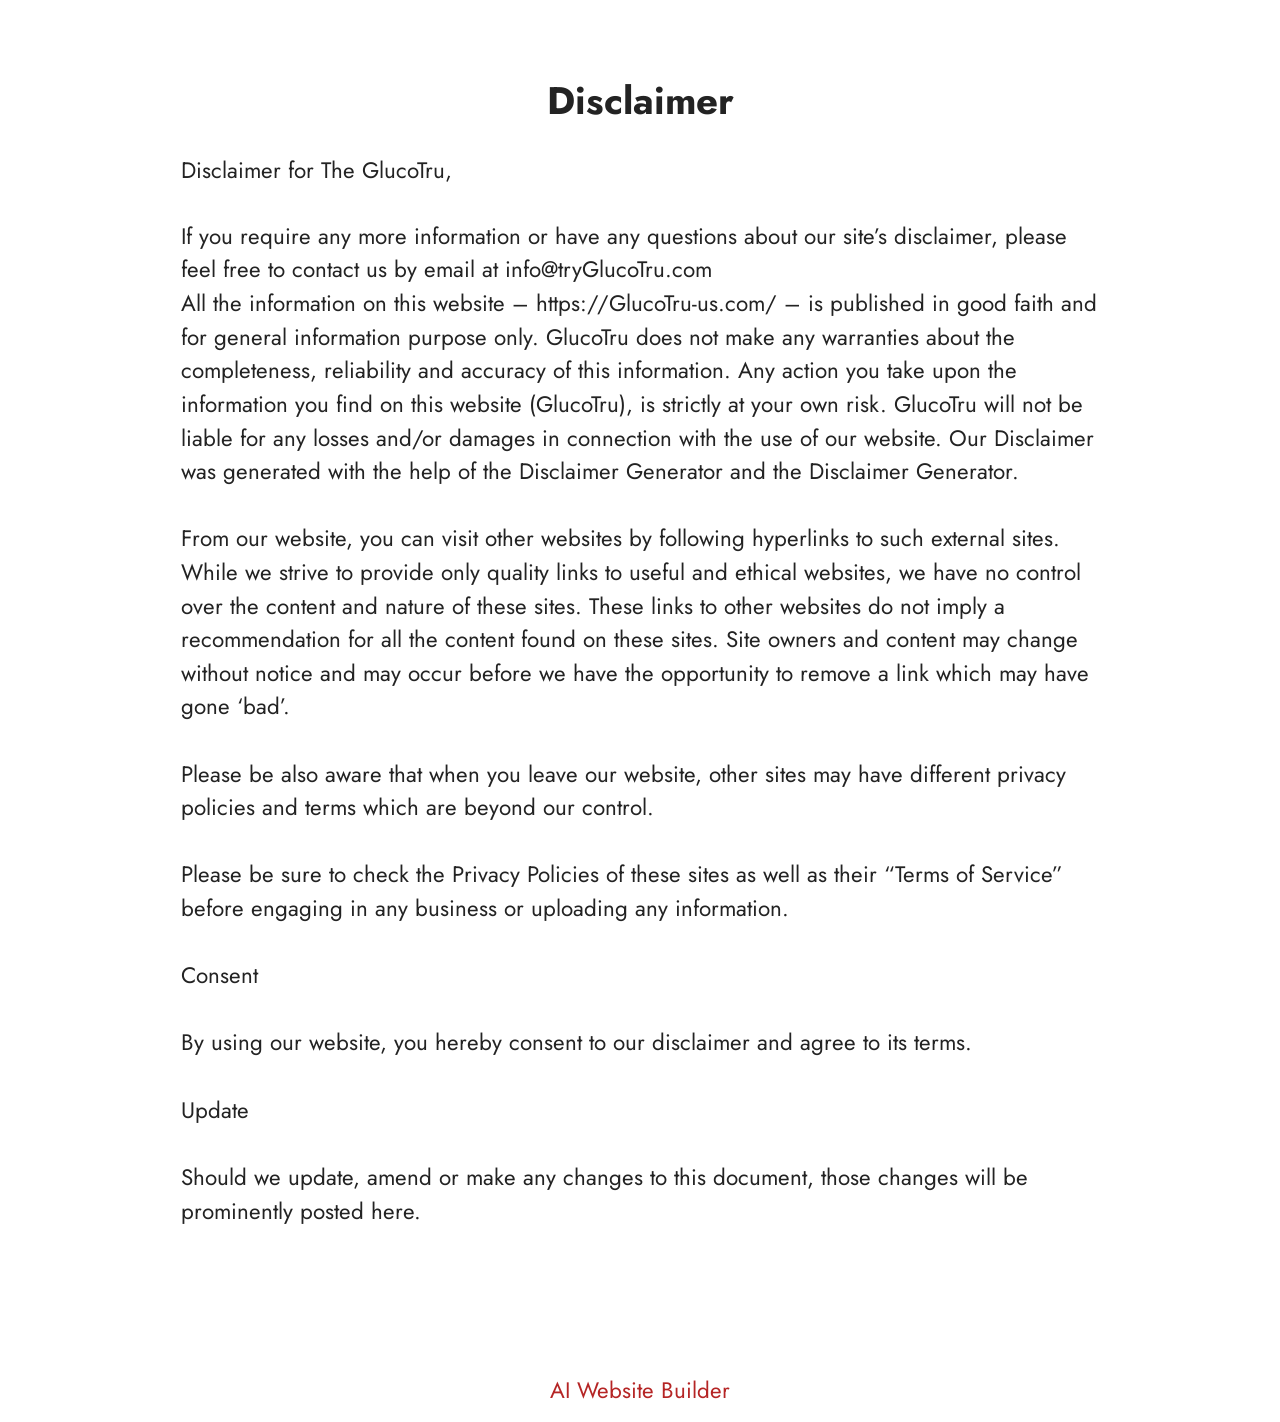
<file: Disclaimer.html>
<!DOCTYPE html>
<html  lang="en">
<head>
  <!-- Site made with Mobirise Website Builder v6.1.12, https://mobirise.com -->
  <meta charset="UTF-8">
  <meta http-equiv="X-UA-Compatible" content="IE=edge">
  <meta name="generator" content="Mobirise v6.1.12, mobirise.com">
  <meta name="twitter:card" content="summary_large_image"/>
  <meta name="twitter:image:src" content="https://www.mind-silence.com/Disclaimer.html">
  <meta property="og:image" content="https://www.mind-silence.com/Disclaimer.html">
  <meta name="twitter:title" content="Disclaimer">
  <meta name="viewport" content="width=device-width, initial-scale=1, minimum-scale=1">
  <link rel="shortcut icon" href="assets/images/fluxactive-complete-1-128x91.png" type="image/x-icon">
  <meta name="description" content="Disclaimer For MindSilence">
  
  
  <title>Disclaimer</title>
  <link rel="stylesheet" href="assets/bootstrap/css/bootstrap.min.css">
  <link rel="stylesheet" href="assets/theme/css/style.css">
  <link rel="preload" href="https://fonts.googleapis.com/css?family=Jost:100,200,300,400,500,600,700,800,900,100i,200i,300i,400i,500i,600i,700i,800i,900i&display=swap" as="style" onload="this.onload=null;this.rel='stylesheet'">
  <noscript><link rel="stylesheet" href="https://fonts.googleapis.com/css?family=Jost:100,200,300,400,500,600,700,800,900,100i,200i,300i,400i,500i,600i,700i,800i,900i&display=swap"></noscript>
  <link rel="preload" as="style" href="assets/mobirise/css/mbr-additional.css?v=BgPQIS"><link rel="stylesheet" href="assets/mobirise/css/mbr-additional.css?v=BgPQIS" type="text/css">

  
  
  
</head>
<body>
  
  <section data-bs-version="5.1" class="content5 cid-tBuMj9hDkk" id="content5-1y">
    
    <div class="container">
        <div class="row justify-content-center">
            <div class="col-md-12 col-lg-10">
                <h3 class="mbr-section-title mbr-fonts-style mb-4 display-2">
                    <strong>Disclaimer</strong>
                </h3>
                <h4 class="mbr-section-subtitle mbr-fonts-style mb-4 display-5">Disclaimer for The GlucoTru,</h4>
                <p class="mbr-text mbr-fonts-style display-7">If you require any more information or have any questions about our site’s disclaimer, please feel free to contact us by email at info@tryGlucoTru.com
<br>All the information on this website – https://GlucoTru-us.com/ – is published in good faith and for general information purpose only. GlucoTru does not make any warranties about the completeness, reliability and accuracy of this information. Any action you take upon the information you find on this website (GlucoTru), is strictly at your own risk. GlucoTru will not be liable for any losses and/or damages in connection with the use of our website. Our Disclaimer was generated with the help of the Disclaimer Generator and the Disclaimer Generator.
<br>
<br>From our website, you can visit other websites by following hyperlinks to such external sites. While we strive to provide only quality links to useful and ethical websites, we have no control over the content and nature of these sites. These links to other websites do not imply a recommendation for all the content found on these sites. Site owners and content may change without notice and may occur before we have the opportunity to remove a link which may have gone ‘bad’.
<br>
<br>Please be also aware that when you leave our website, other sites may have different privacy policies and terms which are beyond our control.
<br>
<br>Please be sure to check the Privacy Policies of these sites as well as their “Terms of Service” before engaging in any business or uploading any information.
<br>
<br>Consent
<br>
<br>By using our website, you hereby consent to our disclaimer and agree to its terms.
<br>
<br>Update
<br>
<br>Should we update, amend or make any changes to this document, those changes will be prominently posted here.<br><br></p>
            </div>
        </div>
    </div>
</section><section class="display-7" style="padding: 0;align-items: center;justify-content: center;flex-wrap: wrap;    align-content: center;display: flex;position: relative;height: 4rem;"><a href="https://mobiri.se/4429519" style="flex: 1 1;height: 4rem;position: absolute;width: 100%;z-index: 1;"><img alt="" style="height: 4rem;" src="[data-uri]"></a><p style="margin: 0;text-align: center;" class="display-7">&#8204;</p><a style="z-index:1" href="https://mobirise.com/builder/ai-website-builder.html">AI Website Builder</a></section><script src="assets/bootstrap/js/bootstrap.bundle.min.js"></script>  <script src="assets/smoothscroll/smooth-scroll.js"></script>  <script src="assets/ytplayer/index.js"></script>  <script src="assets/theme/js/script.js"></script>  
  
  
</body>
</html>
</file>
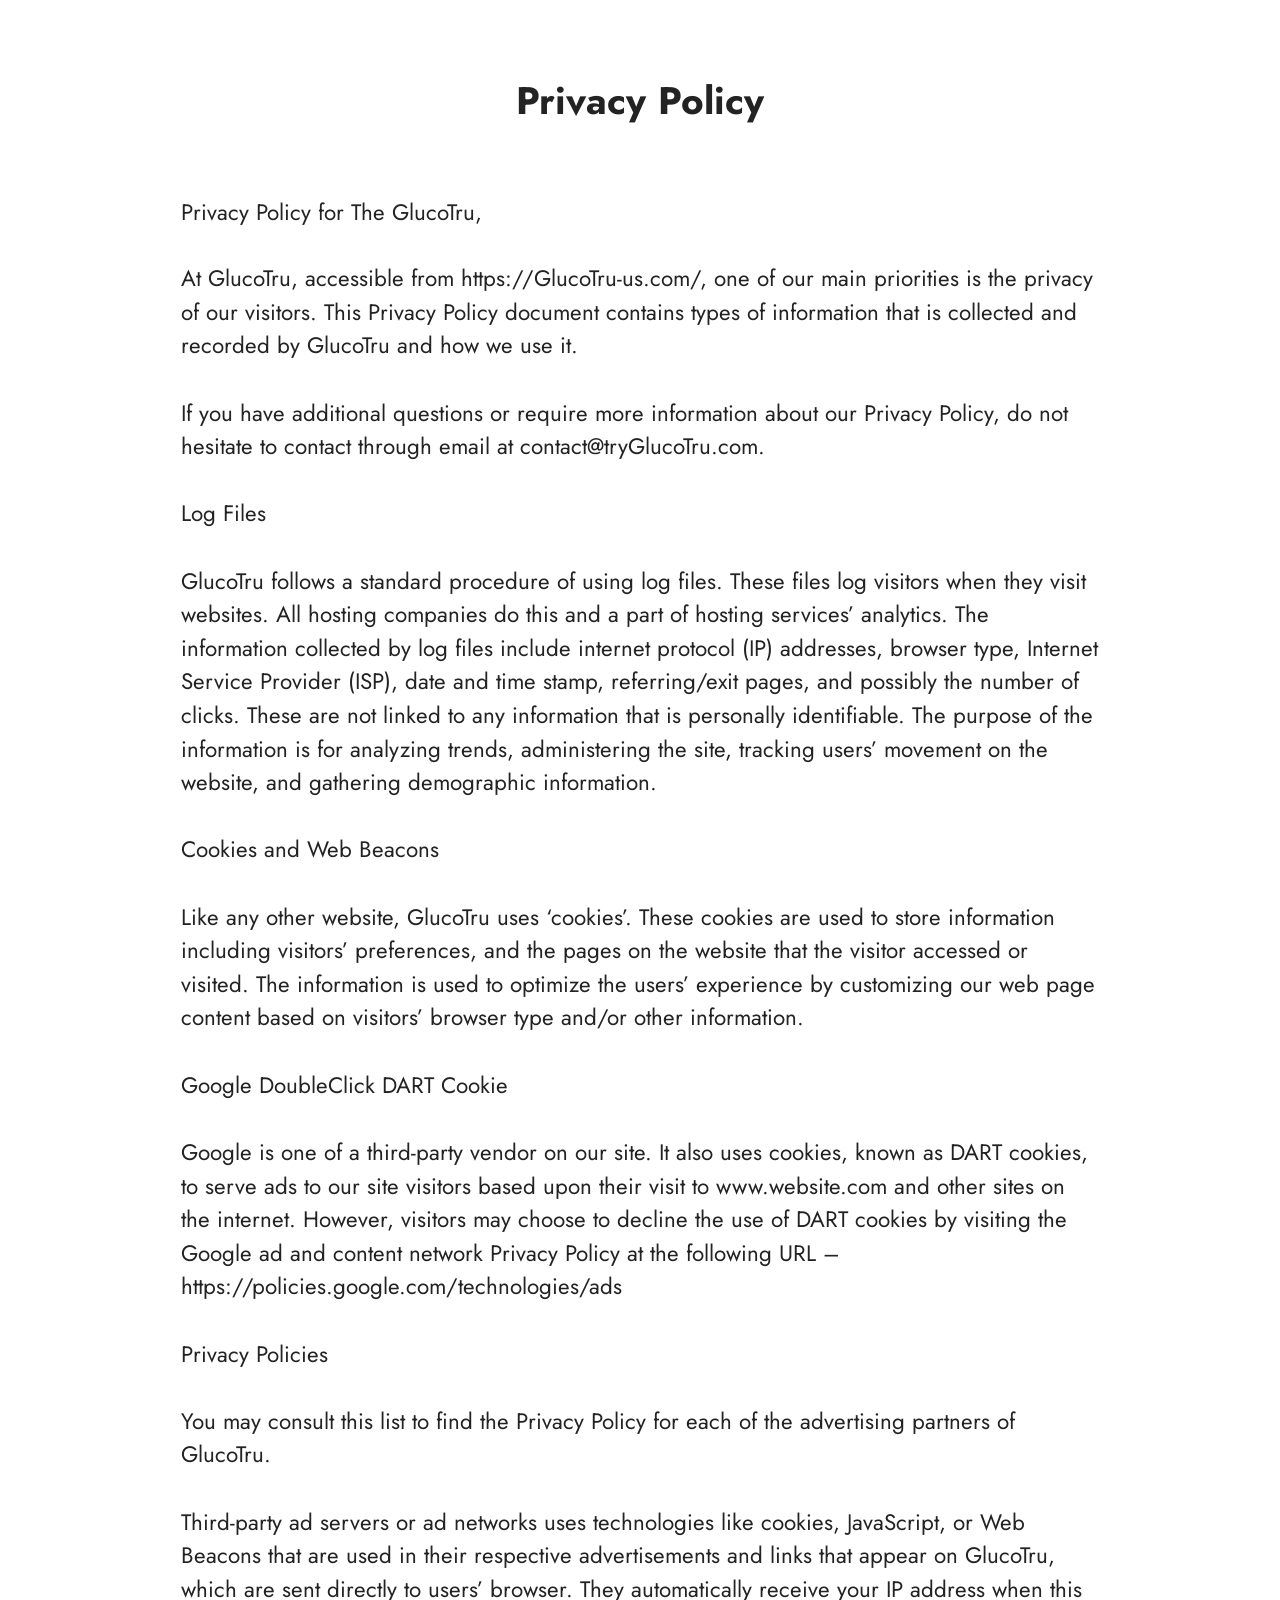
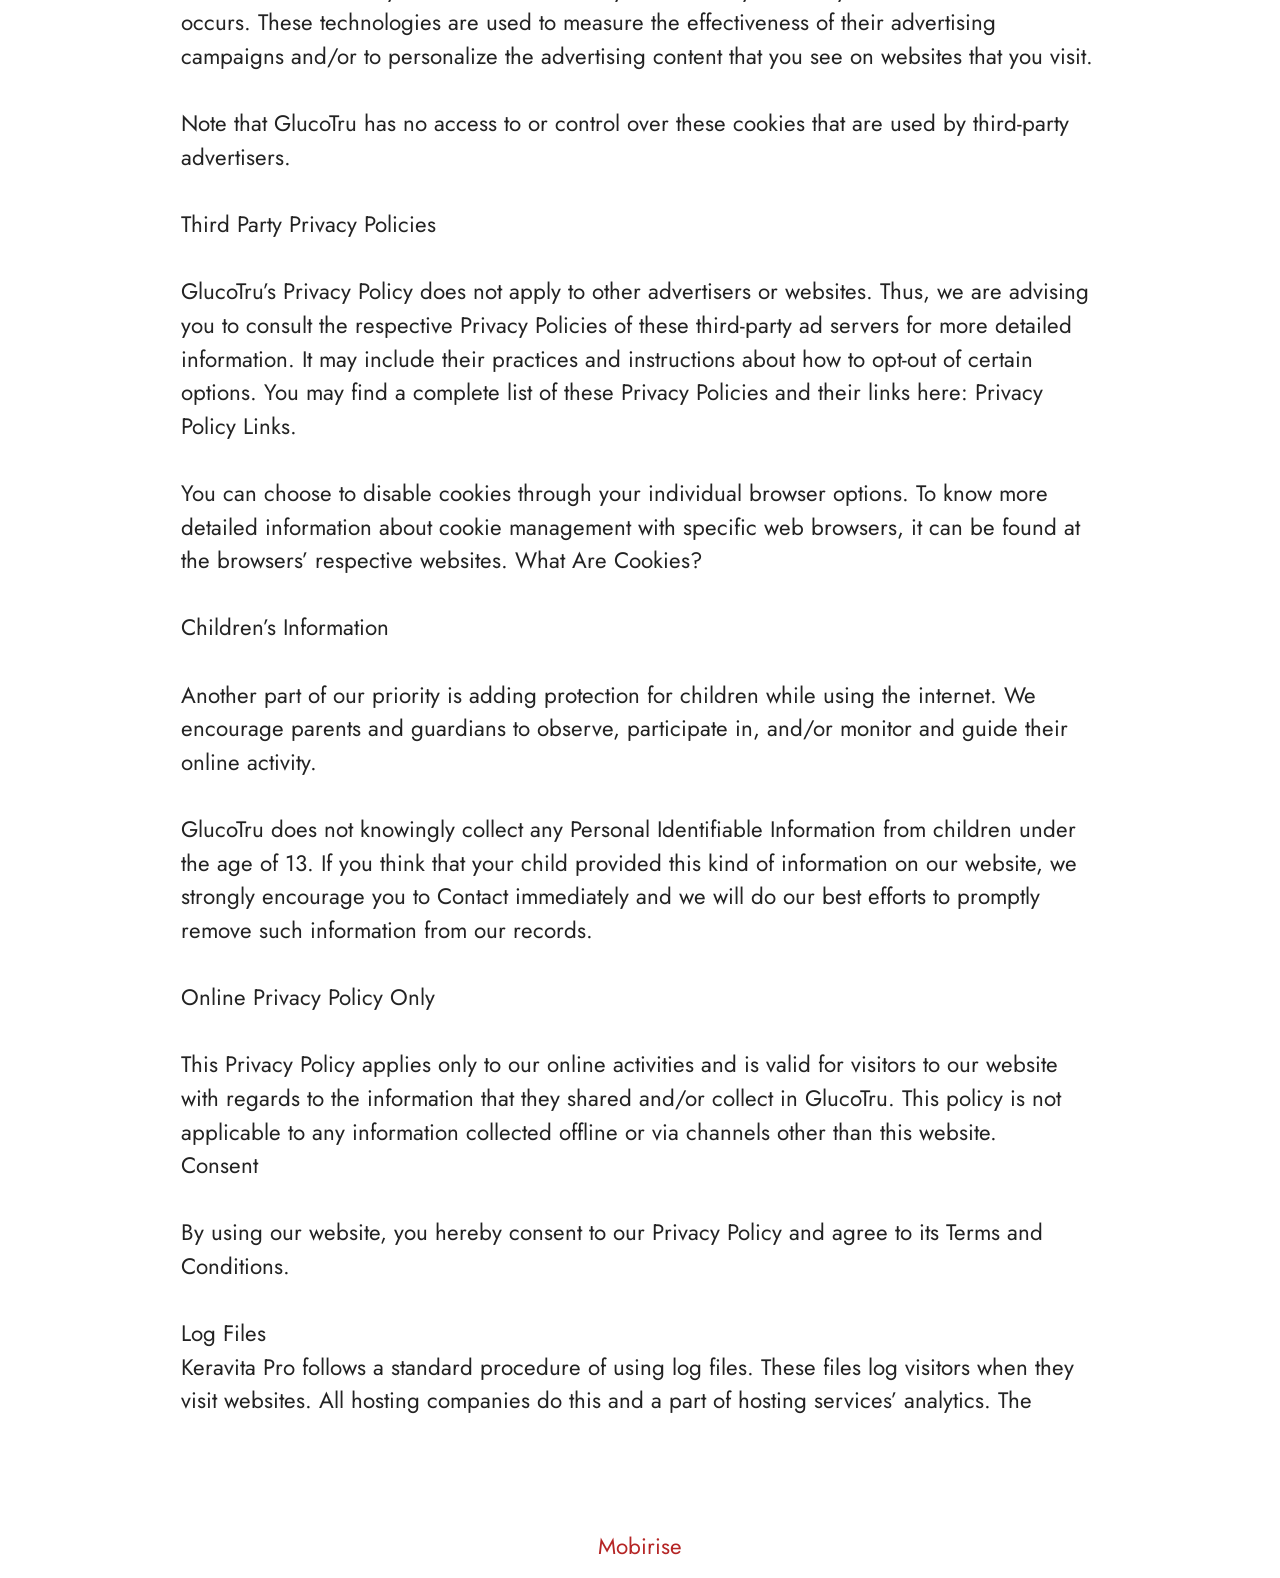
<file: privacy-policy.html>
<!DOCTYPE html>
<html  lang="en">
<head>
  <!-- Site made with Mobirise Website Builder v6.1.12, https://mobirise.com -->
  <meta charset="UTF-8">
  <meta http-equiv="X-UA-Compatible" content="IE=edge">
  <meta name="generator" content="Mobirise v6.1.12, mobirise.com">
  <meta name="twitter:card" content="summary_large_image"/>
  <meta name="twitter:image:src" content="https://getmindsilence.com/byg/privacy.php">
  <meta property="og:image" content="https://getmindsilence.com/byg/privacy.php">
  <meta name="twitter:title" content="Privacy Policy">
  <meta name="viewport" content="width=device-width, initial-scale=1, minimum-scale=1">
  <link rel="shortcut icon" href="assets/images/fluxactive-complete-1-128x91.png" type="image/x-icon">
  <meta name="description" content="Privacy Policy For MindSilence">
  
  
  <title>Privacy Policy</title>
  <link rel="stylesheet" href="assets/bootstrap/css/bootstrap.min.css">
  <link rel="stylesheet" href="assets/theme/css/style.css">
  <link rel="preload" href="https://fonts.googleapis.com/css?family=Jost:100,200,300,400,500,600,700,800,900,100i,200i,300i,400i,500i,600i,700i,800i,900i&display=swap" as="style" onload="this.onload=null;this.rel='stylesheet'">
  <noscript><link rel="stylesheet" href="https://fonts.googleapis.com/css?family=Jost:100,200,300,400,500,600,700,800,900,100i,200i,300i,400i,500i,600i,700i,800i,900i&display=swap"></noscript>
  <link rel="preload" as="style" href="assets/mobirise/css/mbr-additional.css?v=9c0a6K"><link rel="stylesheet" href="assets/mobirise/css/mbr-additional.css?v=9c0a6K" type="text/css">

  
  
  
</head>
<body>
  
  <section data-bs-version="5.1" class="content5 cid-tBuMPzdHFY" id="content5-1z">
    
    <div class="container">
        <div class="row justify-content-center">
            <div class="col-md-12 col-lg-10">
                <h3 class="mbr-section-title mbr-fonts-style mb-4 display-2"><strong>Privacy Policy
</strong><div><strong><br></strong></div></h3>
                <h4 class="mbr-section-subtitle mbr-fonts-style mb-4 display-5">Privacy Policy for The GlucoTru,</h4>
                <p class="mbr-text mbr-fonts-style display-7">At GlucoTru, accessible from https://GlucoTru-us.com/, one of our main priorities is the privacy of our visitors. This Privacy Policy document contains types of information that is collected and recorded by GlucoTru and how we use it.
<br>
<br>If you have additional questions or require more information about our Privacy Policy, do not hesitate to contact through email at contact@tryGlucoTru.com.
<br>
<br>Log Files
<br>
<br>GlucoTru follows a standard procedure of using log files. These files log visitors when they visit websites. All hosting companies do this and a part of hosting services’ analytics. The information collected by log files include internet protocol (IP) addresses, browser type, Internet Service Provider (ISP), date and time stamp, referring/exit pages, and possibly the number of clicks. These are not linked to any information that is personally identifiable. The purpose of the information is for analyzing trends, administering the site, tracking users’ movement on the website, and gathering demographic information.
<br>
<br>Cookies and Web Beacons
<br>
<br>Like any other website, GlucoTru uses ‘cookies’. These cookies are used to store information including visitors’ preferences, and the pages on the website that the visitor accessed or visited. The information is used to optimize the users’ experience by customizing our web page content based on visitors’ browser type and/or other information.
<br>
<br>Google DoubleClick DART Cookie
<br>
<br>Google is one of a third-party vendor on our site. It also uses cookies, known as DART cookies, to serve ads to our site visitors based upon their visit to www.website.com and other sites on the internet. However, visitors may choose to decline the use of DART cookies by visiting the Google ad and content network Privacy Policy at the following URL – https://policies.google.com/technologies/ads
<br>
<br>Privacy Policies
<br>
<br>You may consult this list to find the Privacy Policy for each of the advertising partners of GlucoTru.
<br>
<br>Third-party ad servers or ad networks uses technologies like cookies, JavaScript, or Web Beacons that are used in their respective advertisements and links that appear on GlucoTru, which are sent directly to users’ browser. They automatically receive your IP address when this occurs. These technologies are used to measure the effectiveness of their advertising campaigns and/or to personalize the advertising content that you see on websites that you visit.
<br>
<br>Note that GlucoTru has no access to or control over these cookies that are used by third-party advertisers.
<br>
<br>Third Party Privacy Policies
<br>
<br>GlucoTru’s Privacy Policy does not apply to other advertisers or websites. Thus, we are advising you to consult the respective Privacy Policies of these third-party ad servers for more detailed information. It may include their practices and instructions about how to opt-out of certain options. You may find a complete list of these Privacy Policies and their links here: Privacy Policy Links.
<br>
<br>You can choose to disable cookies through your individual browser options. To know more detailed information about cookie management with specific web browsers, it can be found at the browsers’ respective websites. What Are Cookies?
<br>
<br>Children’s Information
<br>
<br>Another part of our priority is adding protection for children while using the internet. We encourage parents and guardians to observe, participate in, and/or monitor and guide their online activity.
<br>
<br>GlucoTru does not knowingly collect any Personal Identifiable Information from children under the age of 13. If you think that your child provided this kind of information on our website, we strongly encourage you to Contact immediately and we will do our best efforts to promptly remove such information from our records.
<br>
<br>Online Privacy Policy Only
<br>
<br>This Privacy Policy applies only to our online activities and is valid for visitors to our website with regards to the information that they shared and/or collect in GlucoTru. This policy is not applicable to any information collected offline or via channels other than this website.
<br>Consent
<br>
<br>By using our website, you hereby consent to our Privacy Policy and agree to its Terms and Conditions.<br>
<br>Log Files
<br>Keravita Pro follows a standard procedure of using log files. These files log visitors when they visit websites. All hosting companies do this and a part of hosting services’ analytics. The&nbsp;</p>
            </div>
        </div>
    </div>
</section><section class="display-7" style="padding: 0;align-items: center;justify-content: center;flex-wrap: wrap;    align-content: center;display: flex;position: relative;height: 4rem;"><a href="https://mobiri.se/4429519" style="flex: 1 1;height: 4rem;position: absolute;width: 100%;z-index: 1;"><img alt="" style="height: 4rem;" src="[data-uri]"></a><p style="margin: 0;text-align: center;" class="display-7">&#8204;</p><a style="z-index:1" href="https://mobirise.com">Mobirise </a></section><script src="assets/bootstrap/js/bootstrap.bundle.min.js"></script>  <script src="assets/smoothscroll/smooth-scroll.js"></script>  <script src="assets/ytplayer/index.js"></script>  <script src="assets/theme/js/script.js"></script>  
  
  
</body>
</html>
</file>
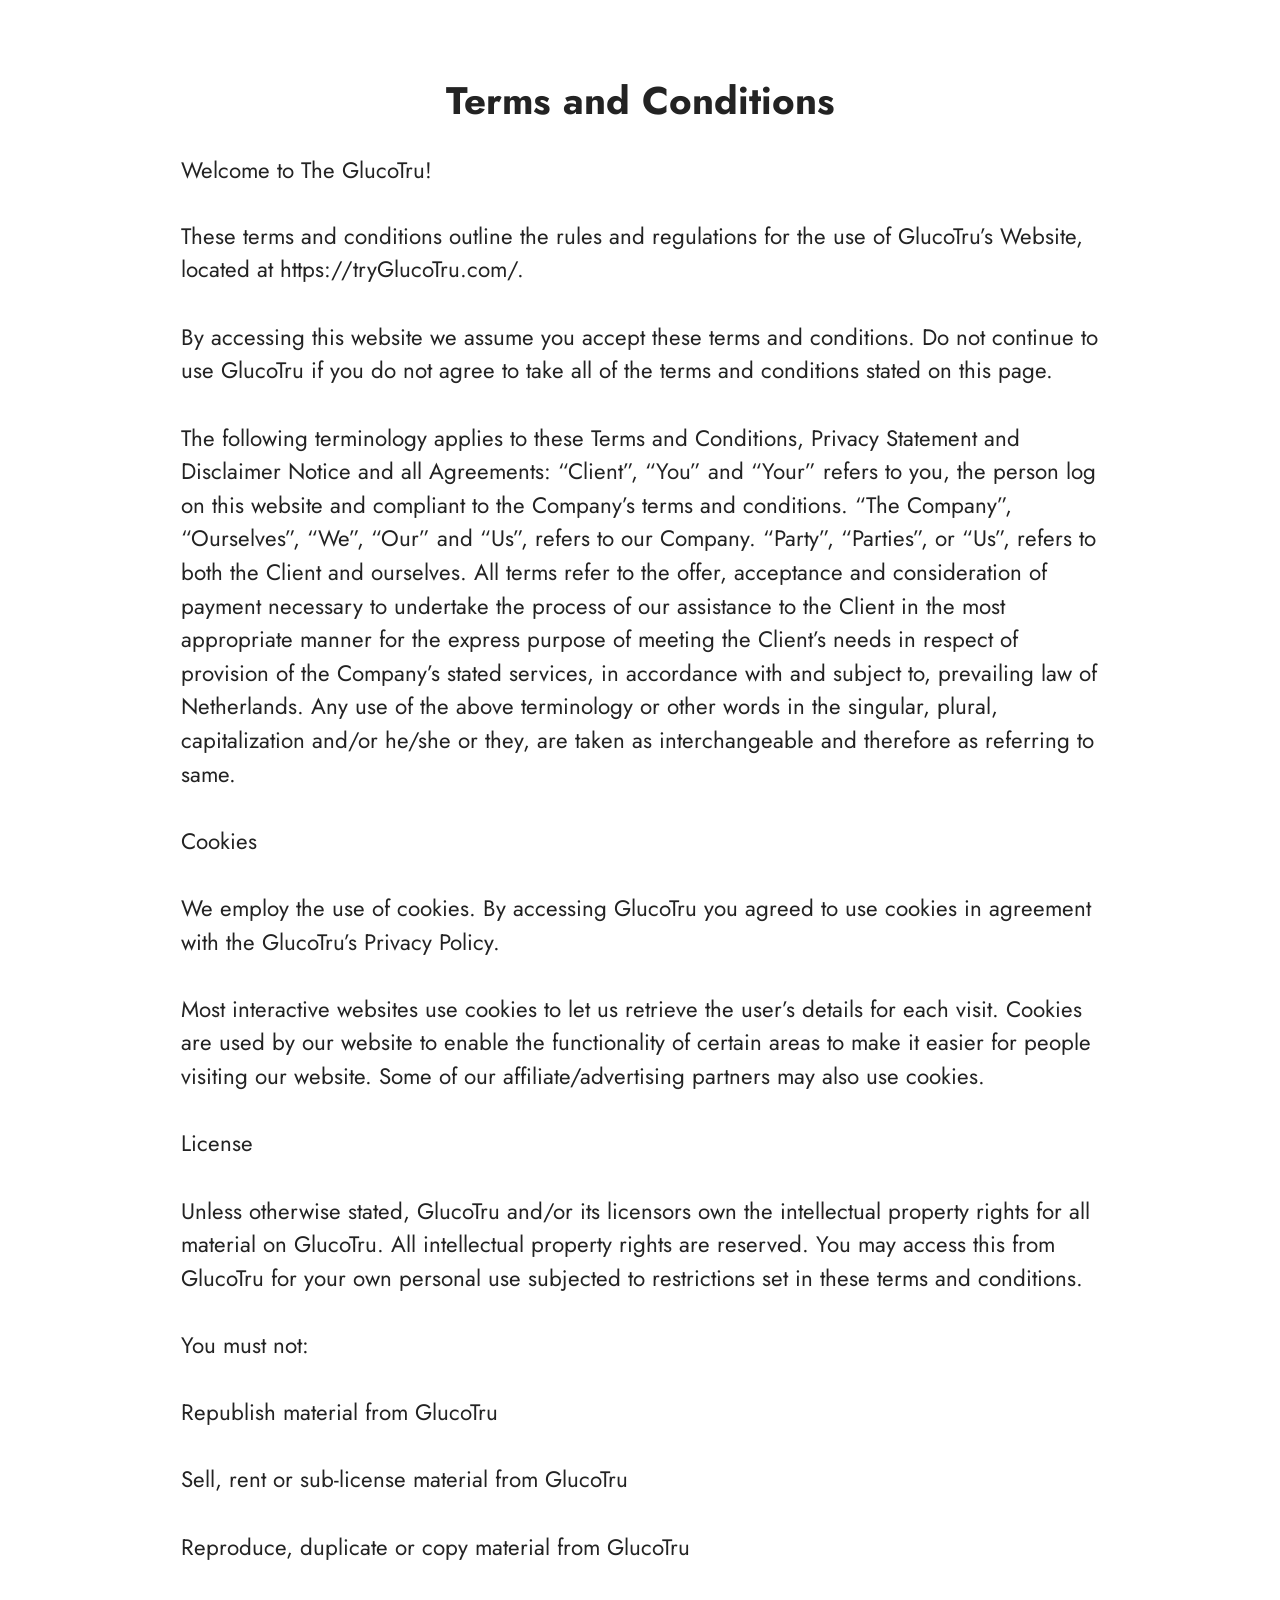
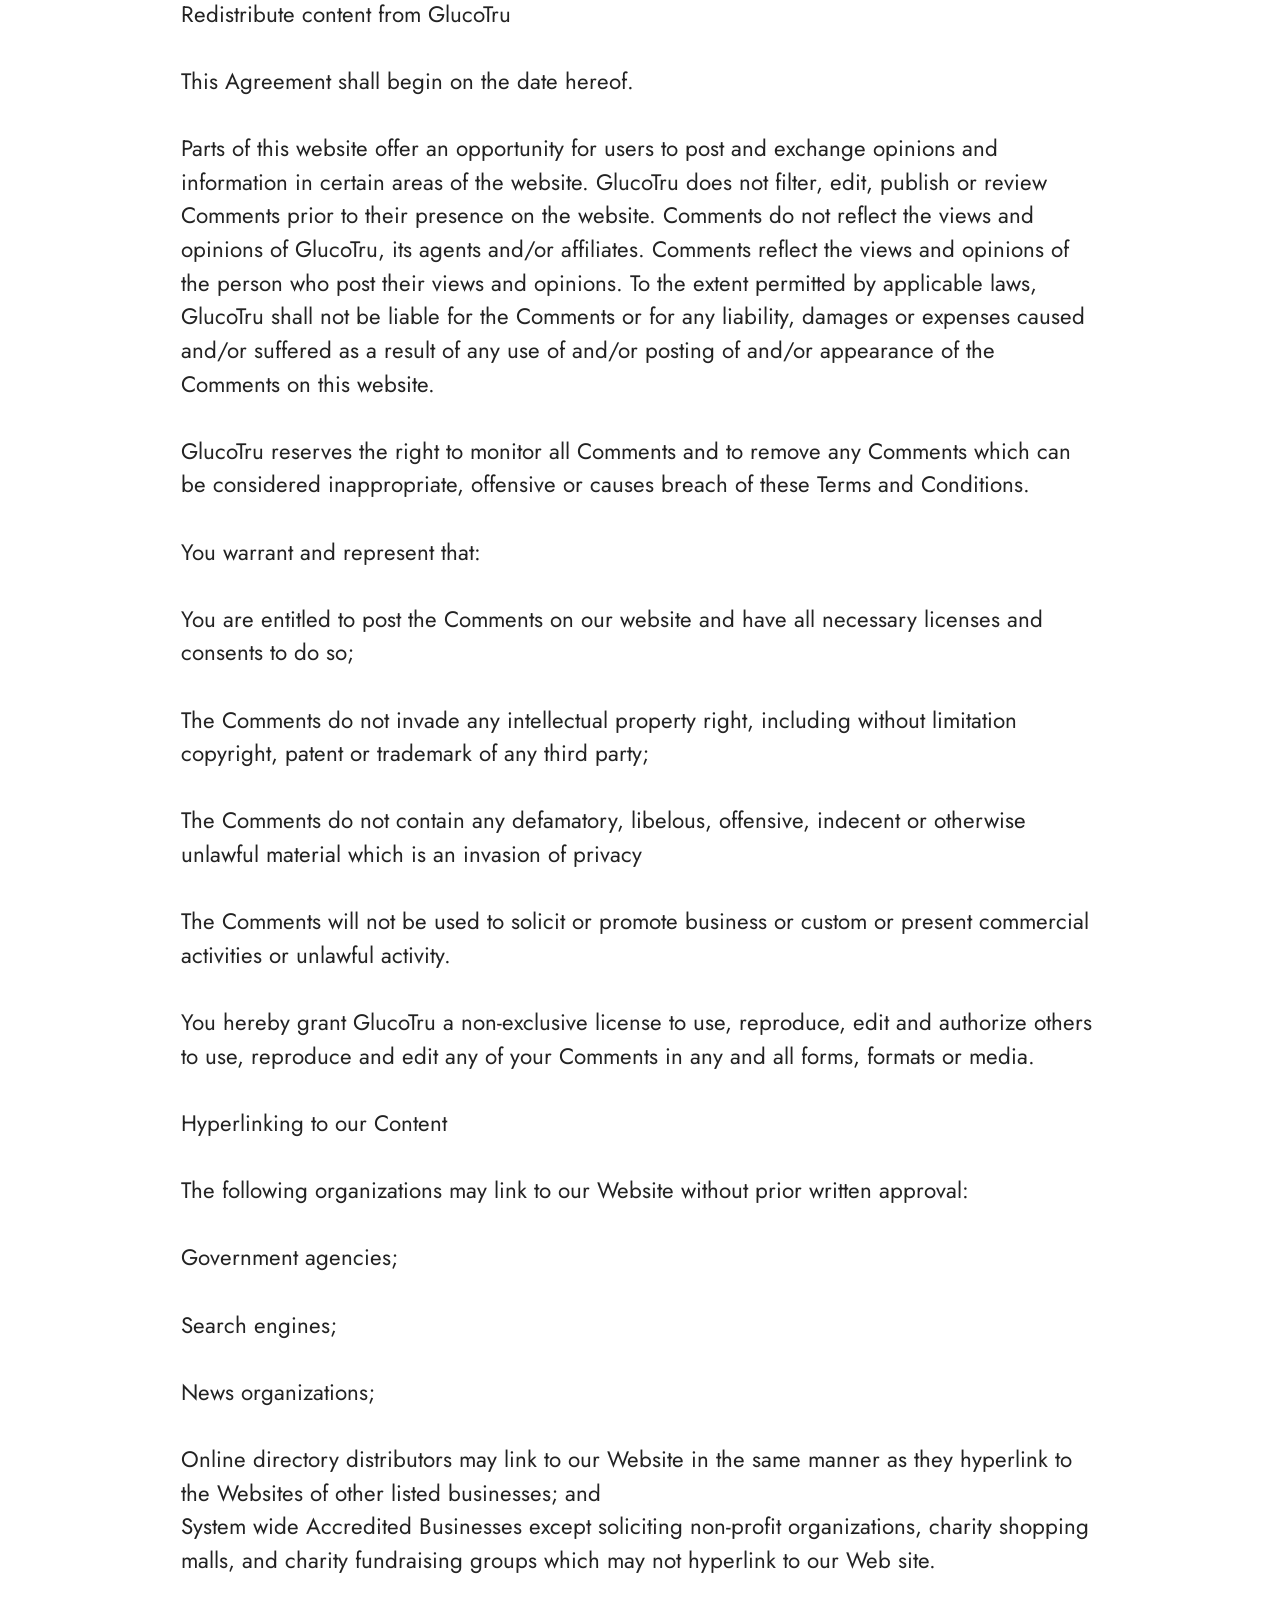
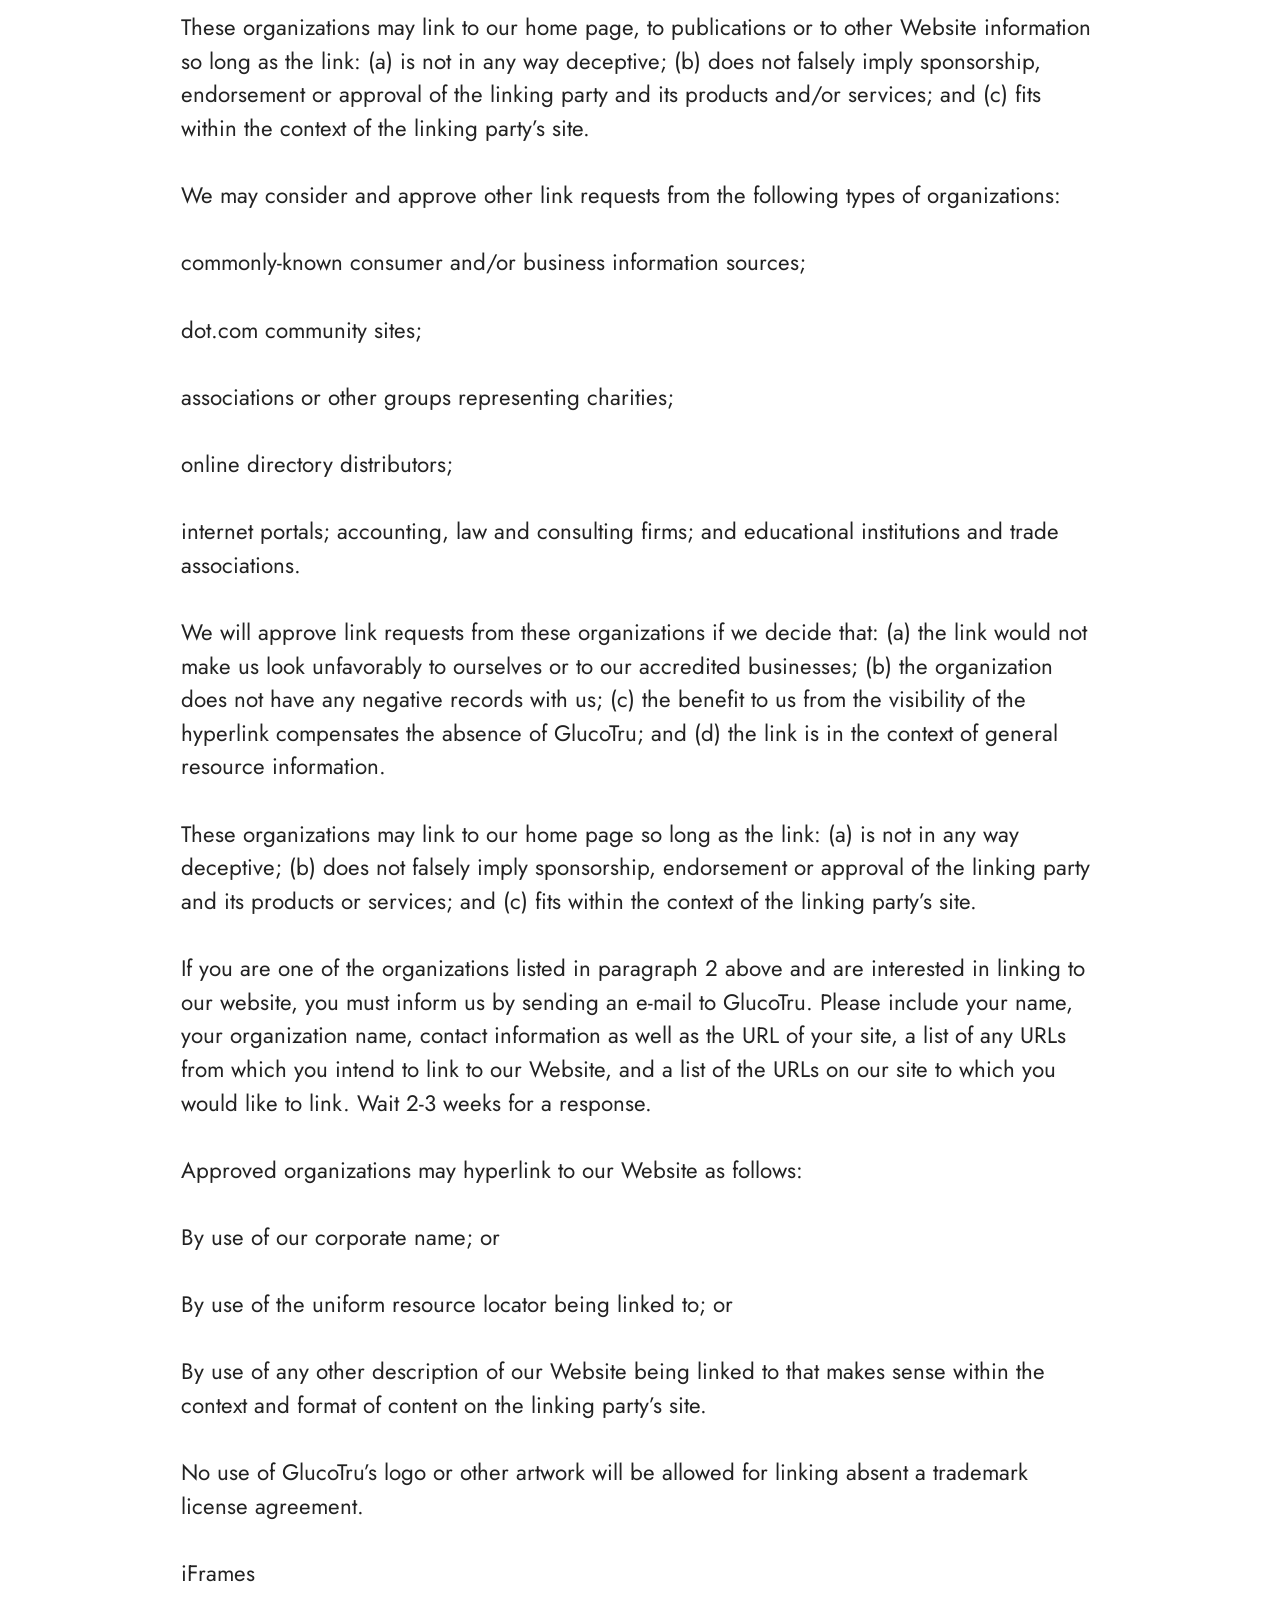
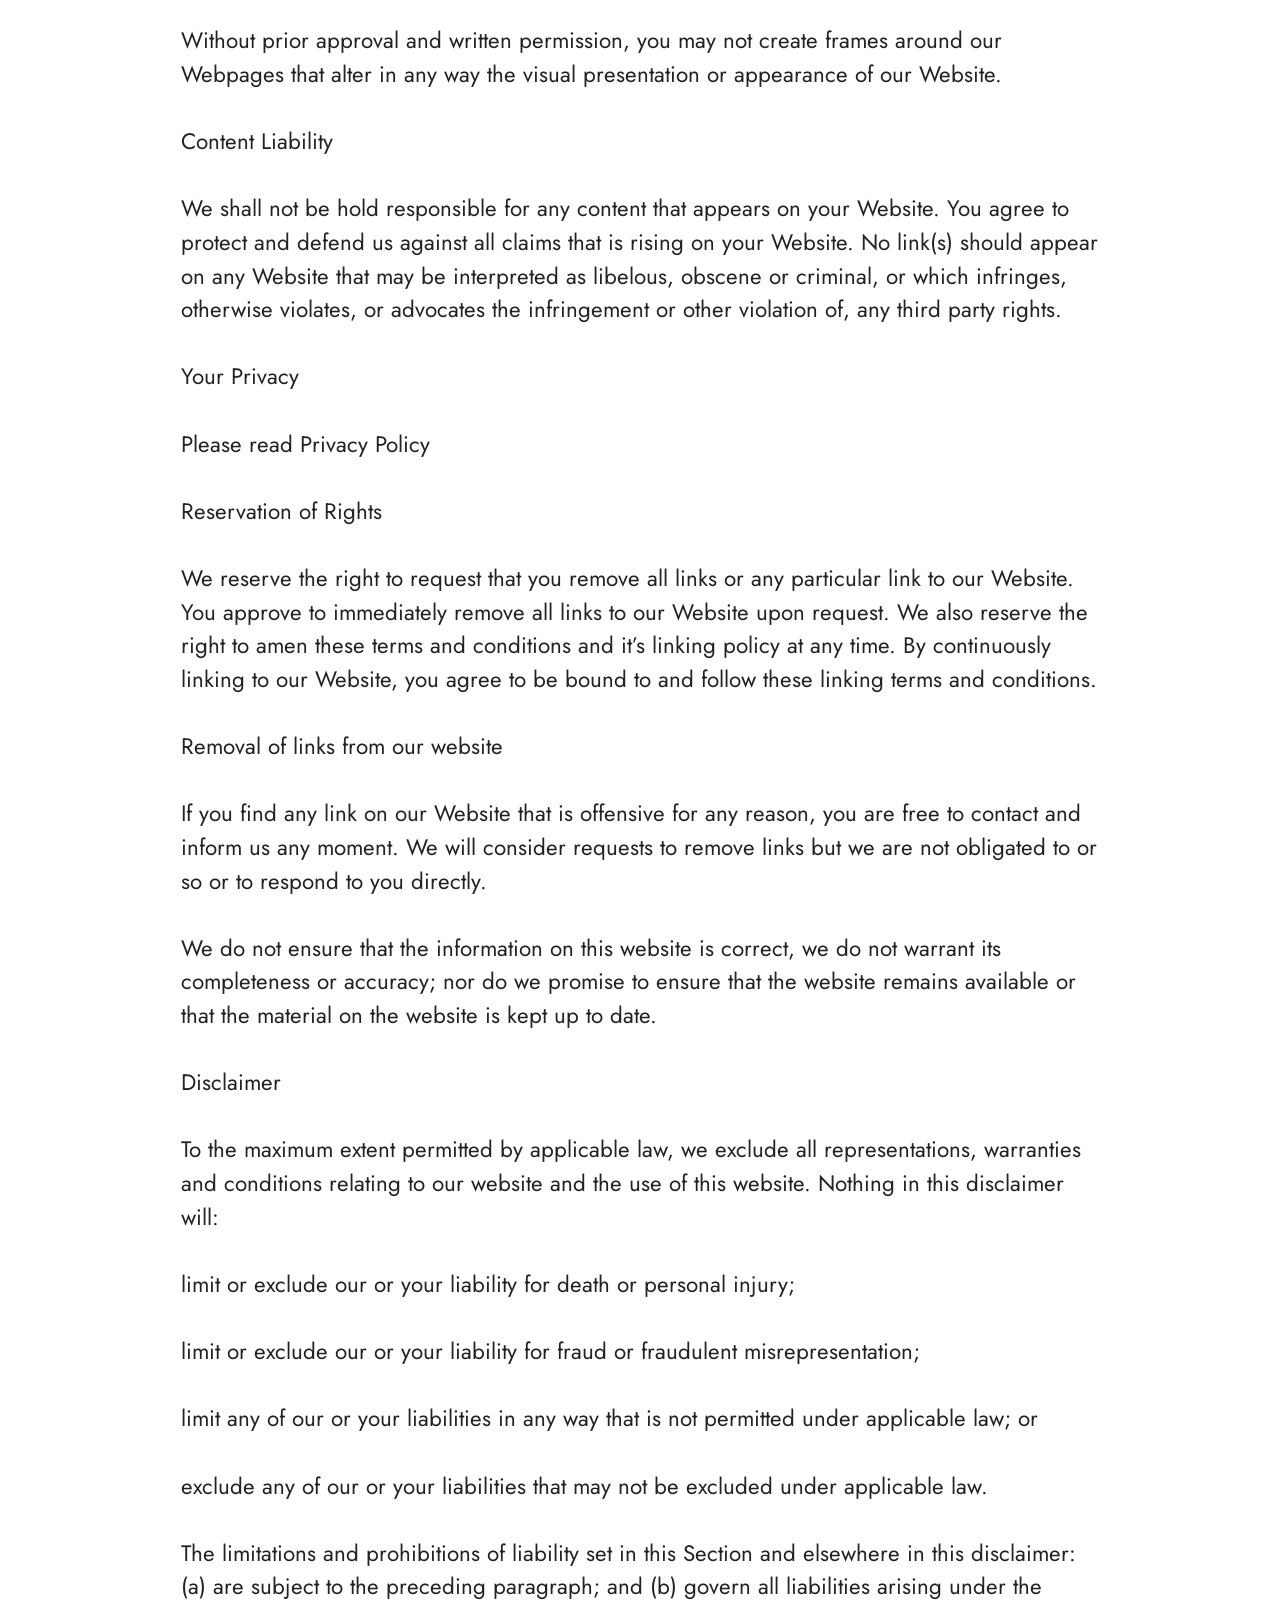
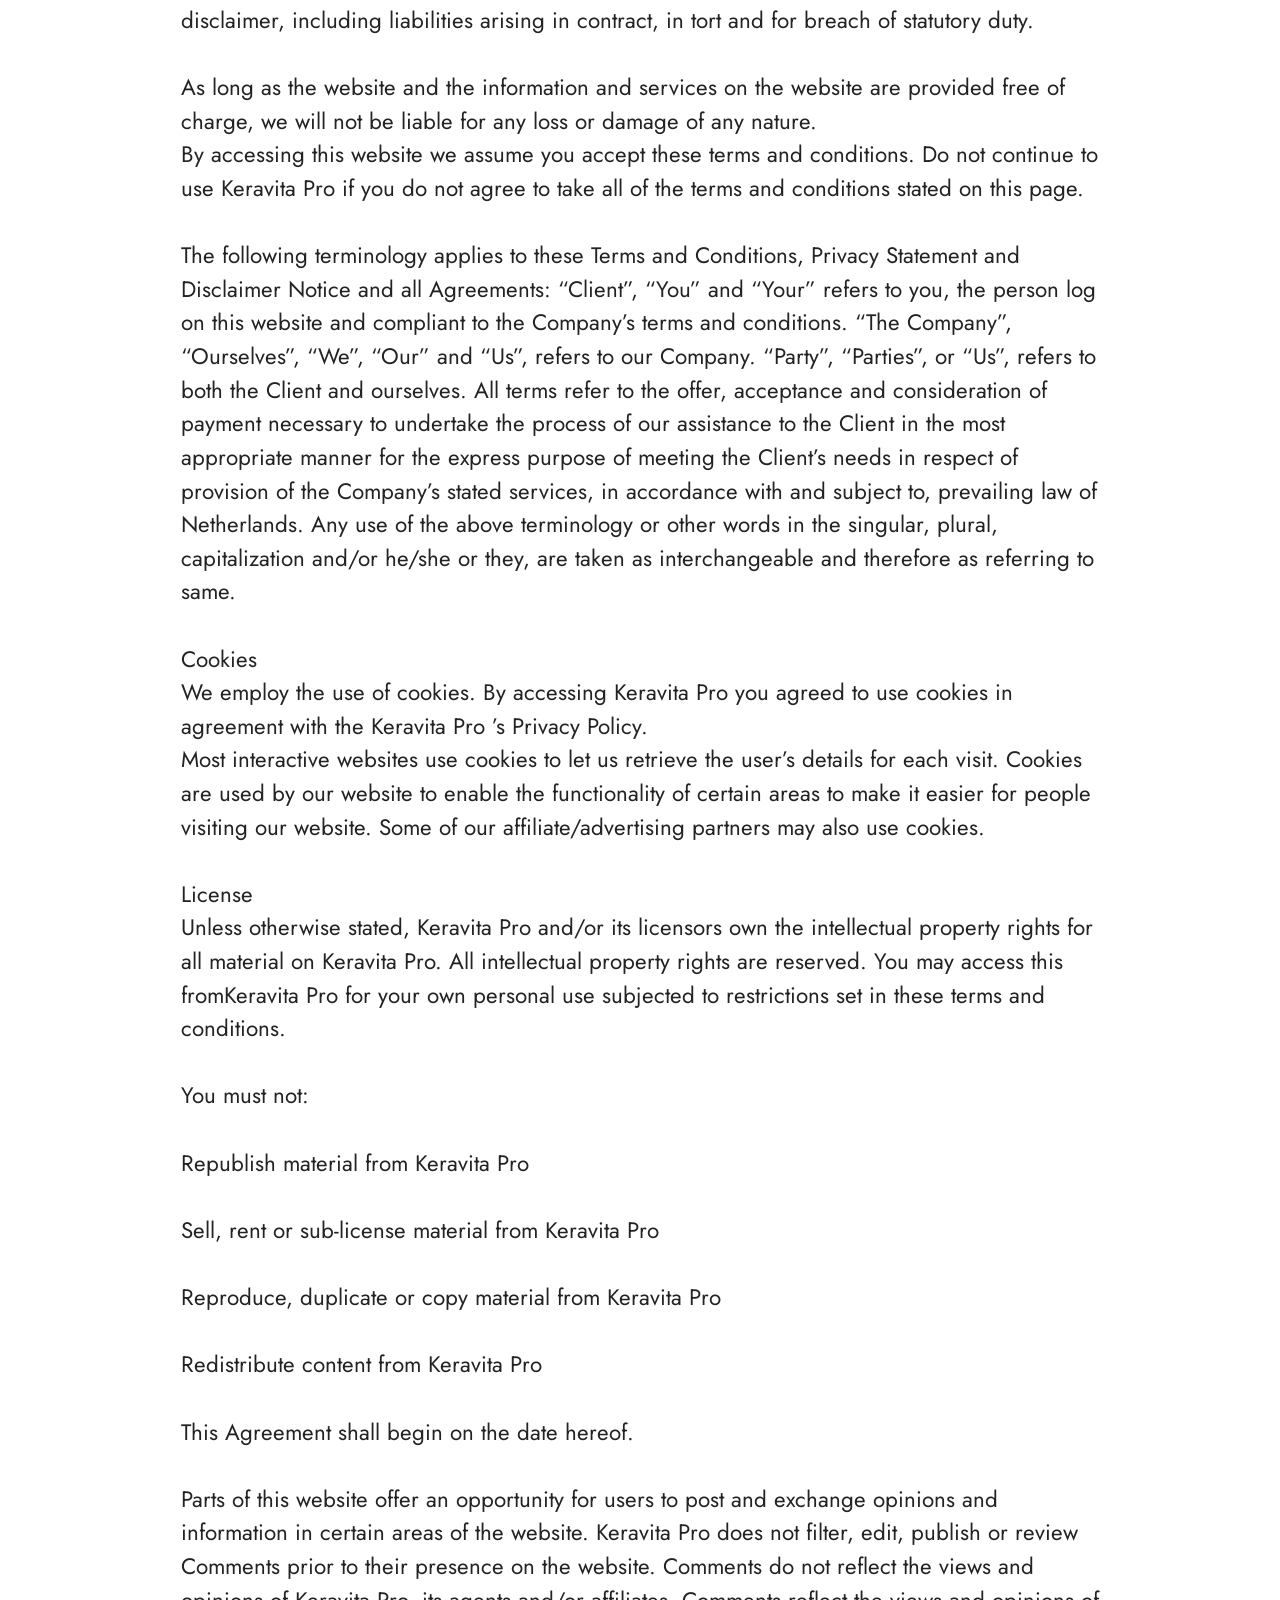
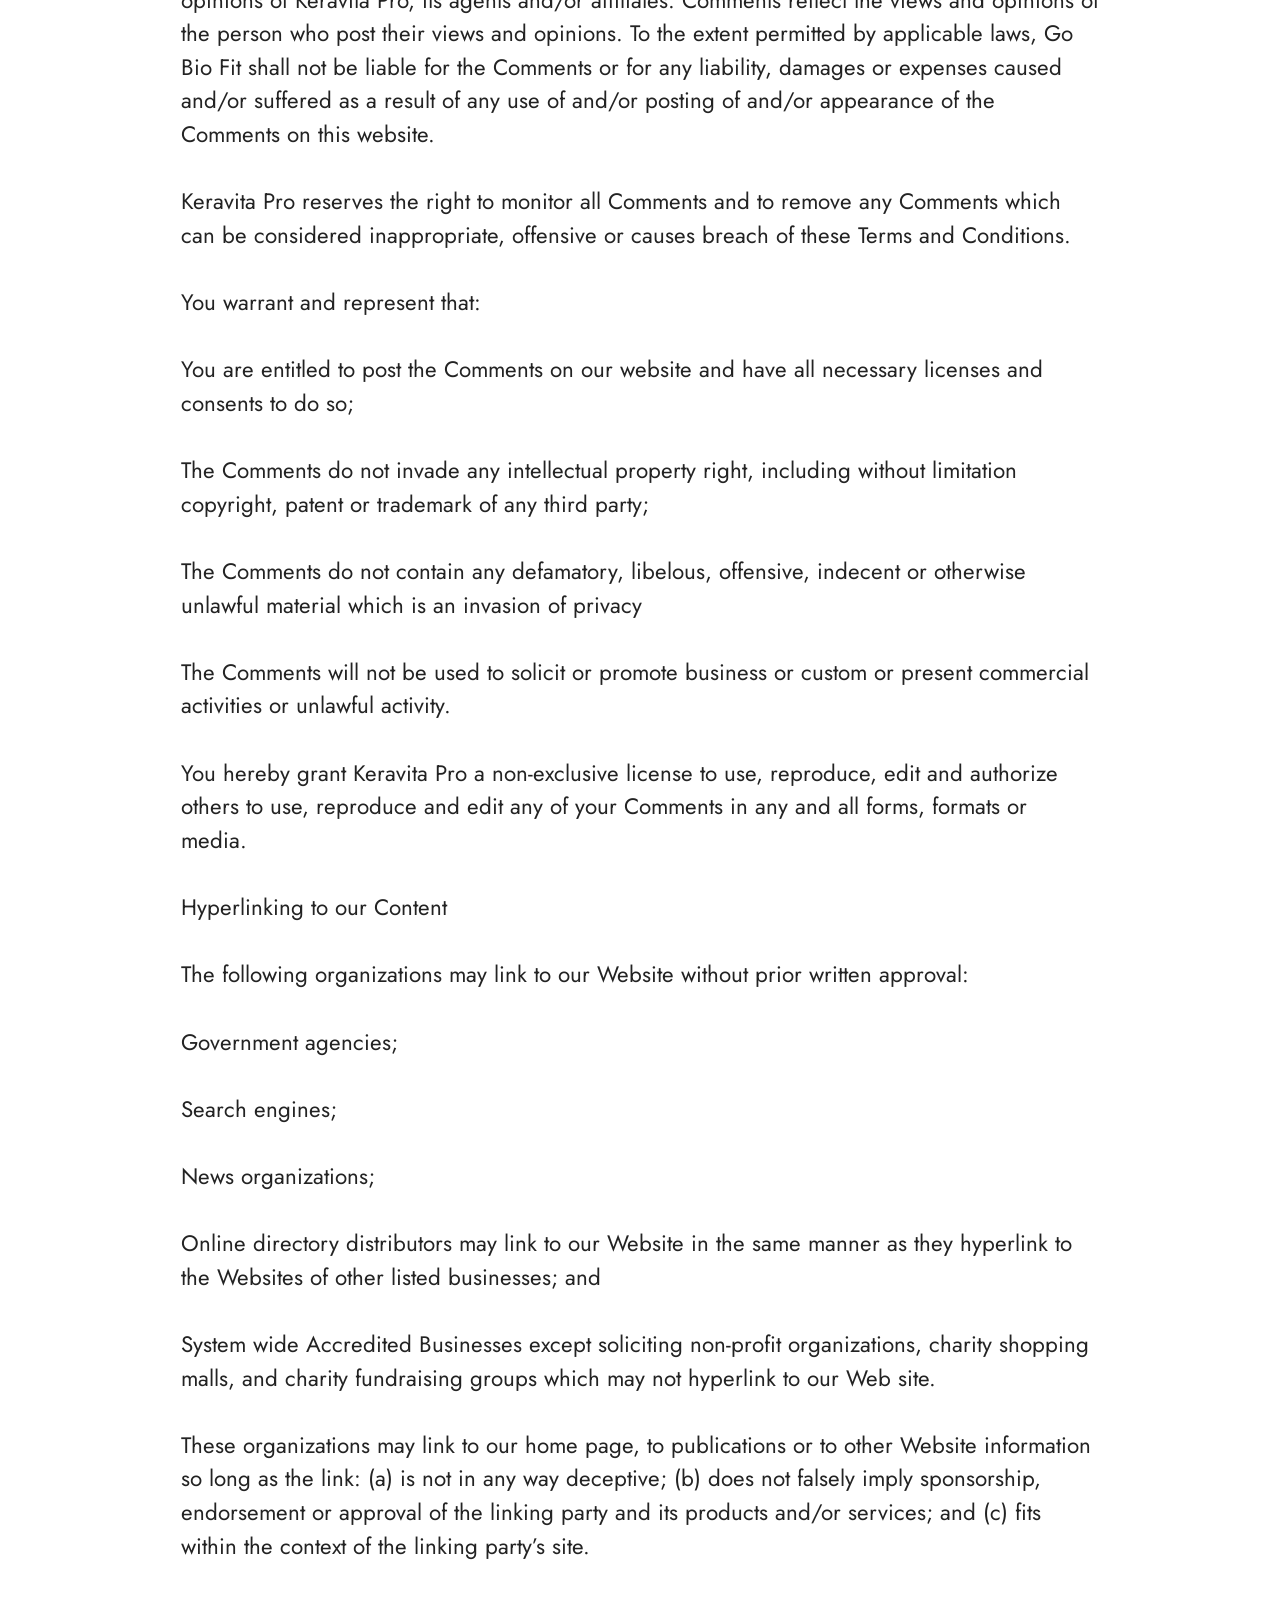
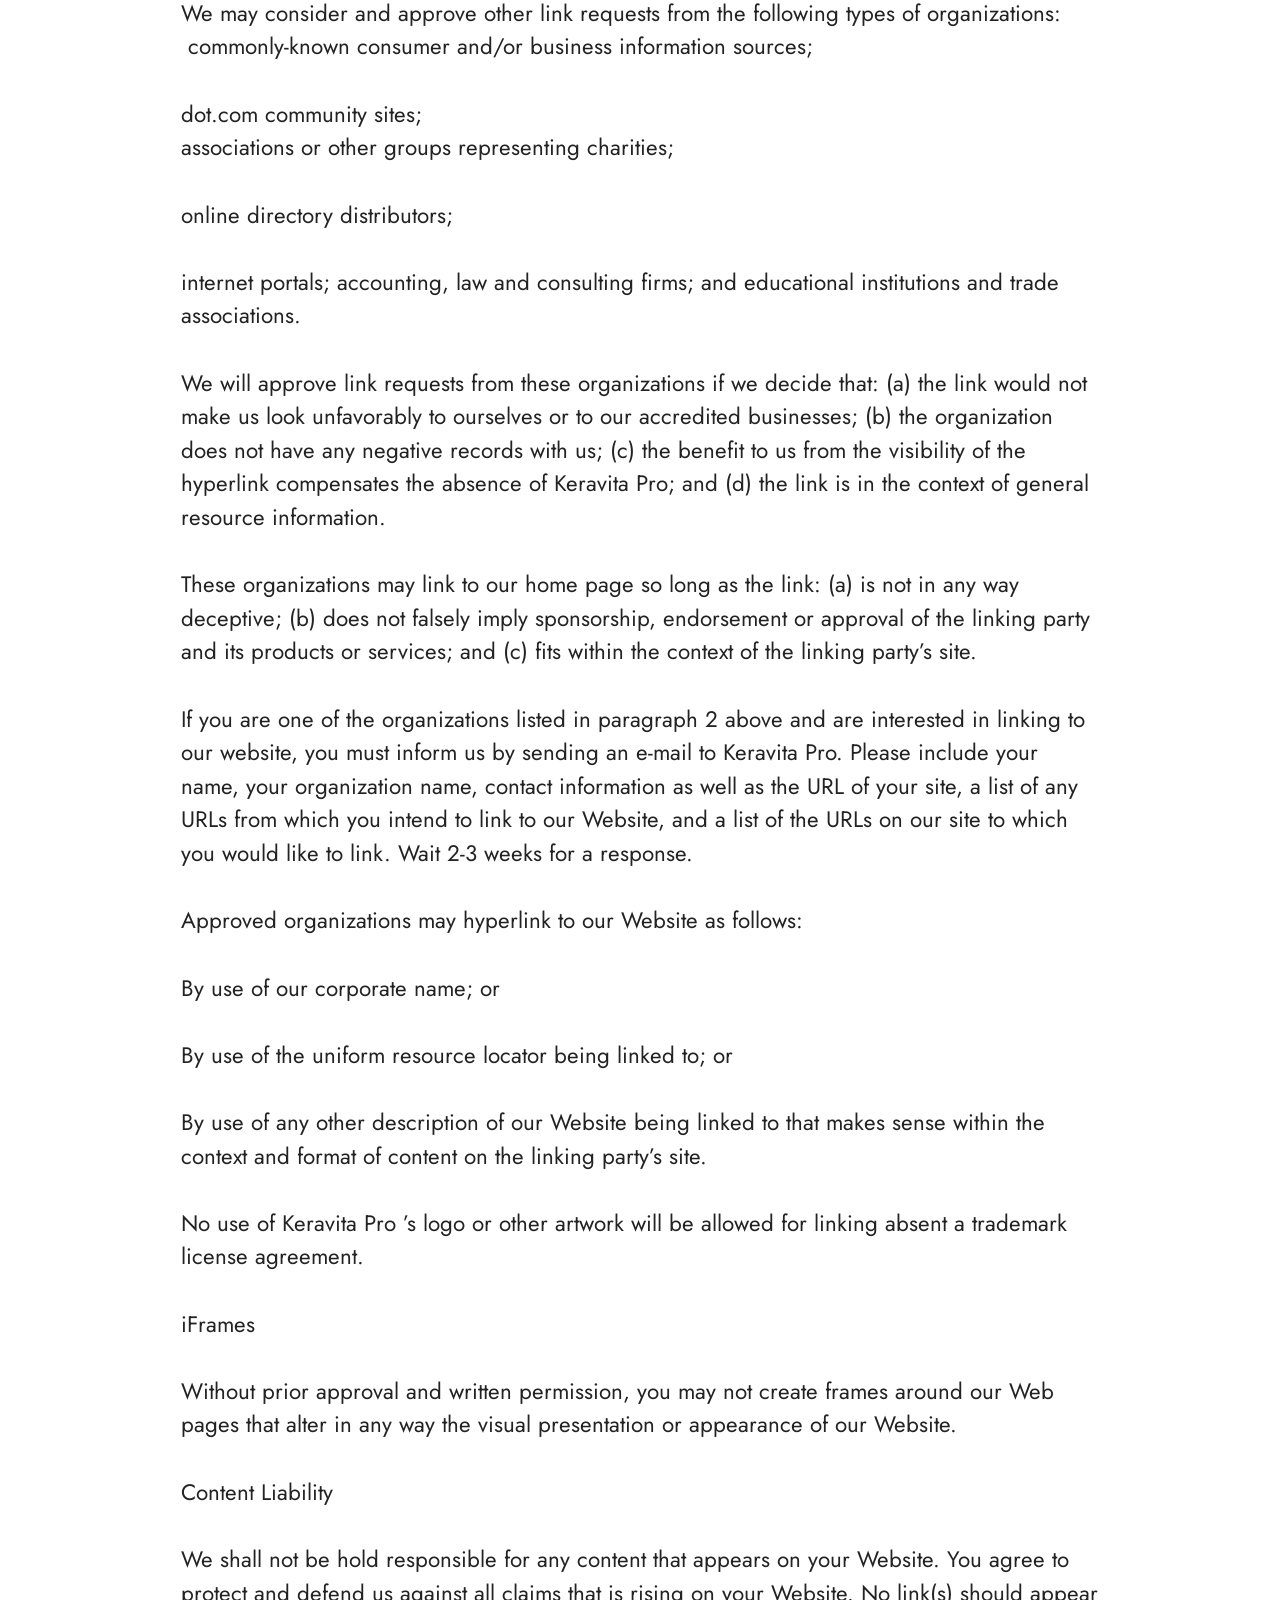
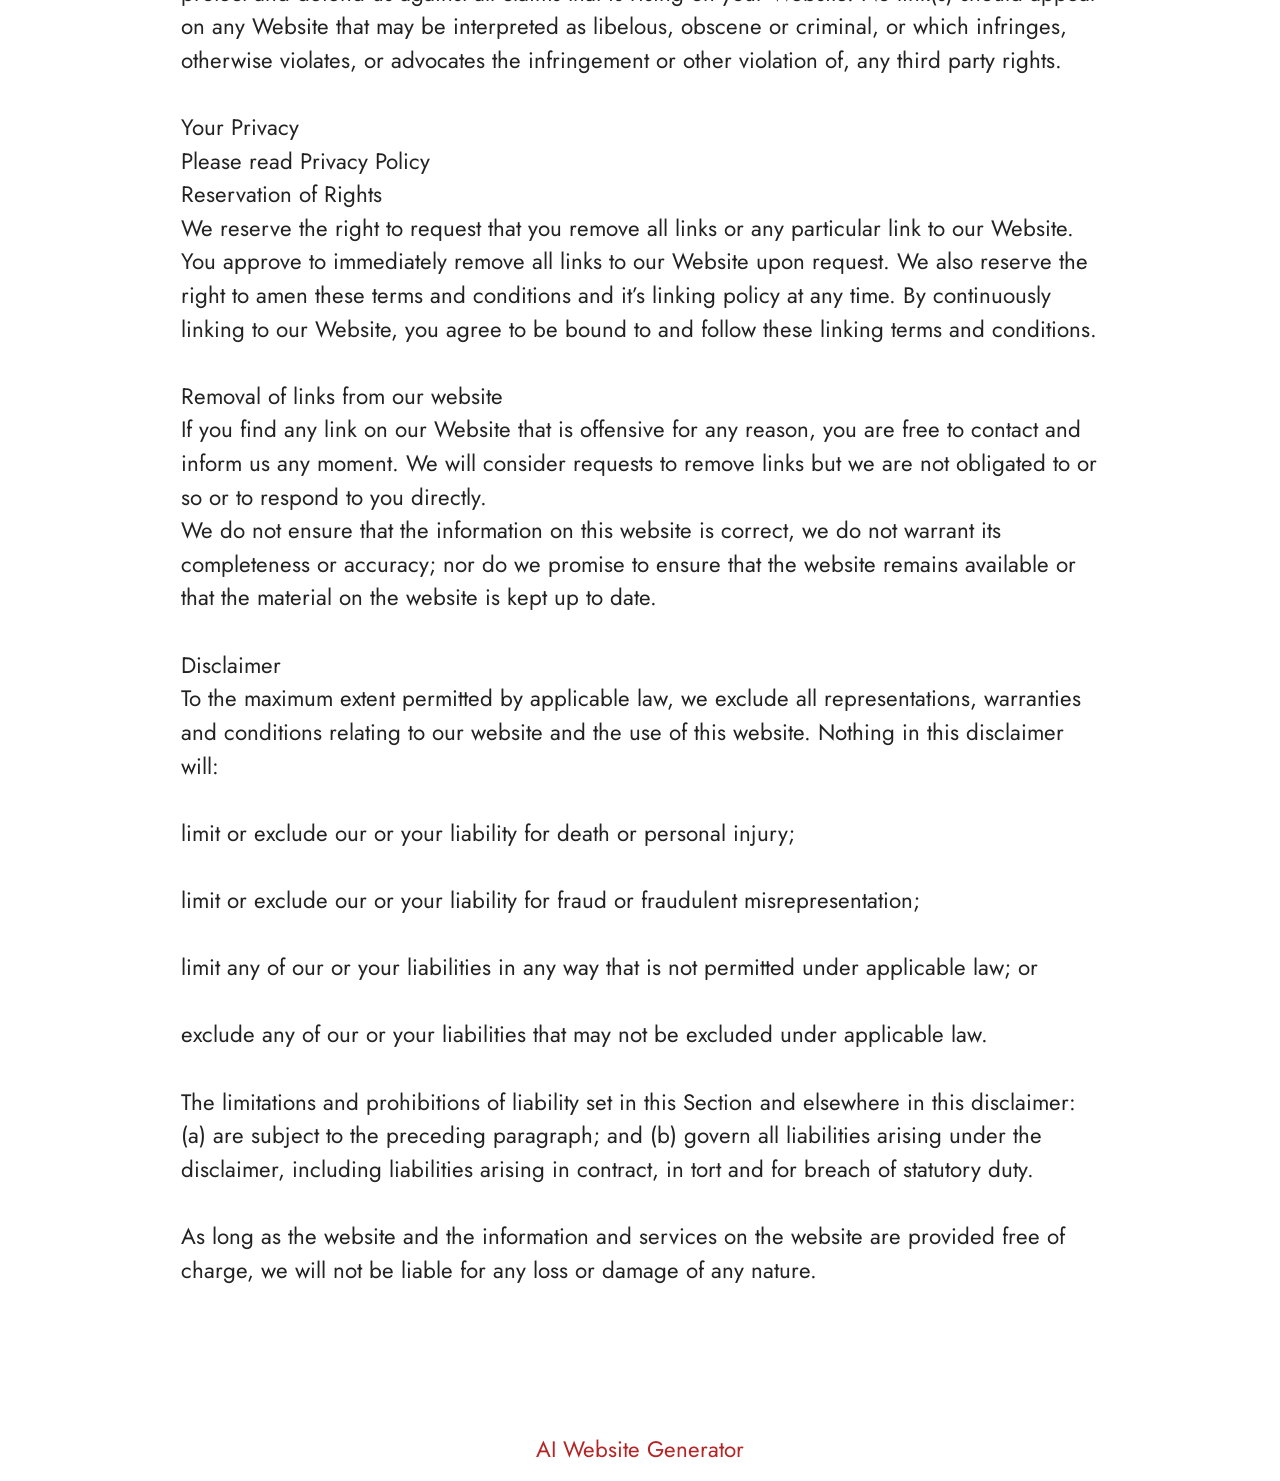
<file: Terms.html>
<!DOCTYPE html>
<html  lang="en">
<head>
  <!-- Site made with Mobirise Website Builder v6.1.12, https://mobirise.com -->
  <meta charset="UTF-8">
  <meta http-equiv="X-UA-Compatible" content="IE=edge">
  <meta name="generator" content="Mobirise v6.1.12, mobirise.com">
  <meta name="twitter:card" content="summary_large_image"/>
  <meta name="twitter:image:src" content="https://getmindsilence.com/byg/terms.php">
  <meta property="og:image" content="https://getmindsilence.com/byg/terms.php">
  <meta name="twitter:title" content="Terms">
  <meta name="viewport" content="width=device-width, initial-scale=1, minimum-scale=1">
  <link rel="shortcut icon" href="assets/images/fluxactive-complete-1-128x91.png" type="image/x-icon">
  <meta name="description" content="Terms For MindSilence">
  
  
  <title>Terms</title>
  <link rel="stylesheet" href="assets/bootstrap/css/bootstrap.min.css">
  <link rel="stylesheet" href="assets/theme/css/style.css">
  <link rel="preload" href="https://fonts.googleapis.com/css?family=Jost:100,200,300,400,500,600,700,800,900,100i,200i,300i,400i,500i,600i,700i,800i,900i&display=swap" as="style" onload="this.onload=null;this.rel='stylesheet'">
  <noscript><link rel="stylesheet" href="https://fonts.googleapis.com/css?family=Jost:100,200,300,400,500,600,700,800,900,100i,200i,300i,400i,500i,600i,700i,800i,900i&display=swap"></noscript>
  <link rel="preload" as="style" href="assets/mobirise/css/mbr-additional.css?v=vba79F"><link rel="stylesheet" href="assets/mobirise/css/mbr-additional.css?v=vba79F" type="text/css">

  
  
  
</head>
<body>
  
  <section data-bs-version="5.1" class="content5 cid-tBuOj1XZ1f" id="content5-20">
    
    <div class="container">
        <div class="row justify-content-center">
            <div class="col-md-12 col-lg-10">
                <h3 class="mbr-section-title mbr-fonts-style mb-4 display-2"><strong>Terms and Conditions</strong></h3>
                <h4 class="mbr-section-subtitle mbr-fonts-style mb-4 display-5">Welcome to The GlucoTru!</h4>
                <p class="mbr-text mbr-fonts-style display-7">These terms and conditions outline the rules and regulations for the use of GlucoTru’s Website, located at https://tryGlucoTru.com/.
<br>
<br>By accessing this website we assume you accept these terms and conditions. Do not continue to use GlucoTru if you do not agree to take all of the terms and conditions stated on this page.
<br>
<br>The following terminology applies to these Terms and Conditions, Privacy Statement and Disclaimer Notice and all Agreements: “Client”, “You” and “Your” refers to you, the person log on this website and compliant to the Company’s terms and conditions. “The Company”, “Ourselves”, “We”, “Our” and “Us”, refers to our Company. “Party”, “Parties”, or “Us”, refers to both the Client and ourselves. All terms refer to the offer, acceptance and consideration of payment necessary to undertake the process of our assistance to the Client in the most appropriate manner for the express purpose of meeting the Client’s needs in respect of provision of the Company’s stated services, in accordance with and subject to, prevailing law of Netherlands. Any use of the above terminology or other words in the singular, plural, capitalization and/or he/she or they, are taken as interchangeable and therefore as referring to same.
<br>
<br>Cookies
<br>
<br>We employ the use of cookies. By accessing GlucoTru you agreed to use cookies in agreement with the GlucoTru’s Privacy Policy.
<br>
<br>Most interactive websites use cookies to let us retrieve the user’s details for each visit. Cookies are used by our website to enable the functionality of certain areas to make it easier for people visiting our website. Some of our affiliate/advertising partners may also use cookies.
<br>
<br>License
<br>
<br>Unless otherwise stated, GlucoTru and/or its licensors own the intellectual property rights for all material on GlucoTru. All intellectual property rights are reserved. You may access this from GlucoTru for your own personal use subjected to restrictions set in these terms and conditions.
<br>
<br>You must not:
<br>
<br>Republish material from GlucoTru
<br>
<br>Sell, rent or sub-license material from GlucoTru
<br>
<br>Reproduce, duplicate or copy material from GlucoTru
<br>
<br>Redistribute content from GlucoTru
<br>
<br>This Agreement shall begin on the date hereof.
<br>
<br>Parts of this website offer an opportunity for users to post and exchange opinions and information in certain areas of the website. GlucoTru does not filter, edit, publish or review Comments prior to their presence on the website. Comments do not reflect the views and opinions of GlucoTru, its agents and/or affiliates. Comments reflect the views and opinions of the person who post their views and opinions. To the extent permitted by applicable laws, GlucoTru shall not be liable for the Comments or for any liability, damages or expenses caused and/or suffered as a result of any use of and/or posting of and/or appearance of the Comments on this website.
<br>
<br>GlucoTru reserves the right to monitor all Comments and to remove any Comments which can be considered inappropriate, offensive or causes breach of these Terms and Conditions.
<br>
<br>You warrant and represent that:
<br>
<br>You are entitled to post the Comments on our website and have all necessary licenses and consents to do so;
<br>
<br>The Comments do not invade any intellectual property right, including without limitation copyright, patent or trademark of any third party;
<br>
<br>The Comments do not contain any defamatory, libelous, offensive, indecent or otherwise unlawful material which is an invasion of privacy
<br>
<br>The Comments will not be used to solicit or promote business or custom or present commercial activities or unlawful activity.
<br>
<br>You hereby grant GlucoTru a non-exclusive license to use, reproduce, edit and authorize others to use, reproduce and edit any of your Comments in any and all forms, formats or media.
<br>
<br>Hyperlinking to our Content
<br>
<br>The following organizations may link to our Website without prior written approval:
<br>
<br>Government agencies;
<br>
<br>Search engines;
<br>
<br>News organizations;
<br>
<br>Online directory distributors may link to our Website in the same manner as they hyperlink to the Websites of other listed businesses; and
<br>System wide Accredited Businesses except soliciting non-profit organizations, charity shopping malls, and charity fundraising groups which may not hyperlink to our Web site.
<br>
<br>These organizations may link to our home page, to publications or to other Website information so long as the link: (a) is not in any way deceptive; (b) does not falsely imply sponsorship, endorsement or approval of the linking party and its products and/or services; and (c) fits within the context of the linking party’s site.
<br>
<br>We may consider and approve other link requests from the following types of organizations:
<br>
<br>commonly-known consumer and/or business information sources;
<br>
<br>dot.com community sites;
<br>
<br>associations or other groups representing charities;
<br>
<br>online directory distributors;
<br>
<br>internet portals; accounting, law and consulting firms; and educational institutions and trade associations.
<br>
<br>We will approve link requests from these organizations if we decide that: (a) the link would not make us look unfavorably to ourselves or to our accredited businesses; (b) the organization does not have any negative records with us; (c) the benefit to us from the visibility of the hyperlink compensates the absence of GlucoTru; and (d) the link is in the context of general resource information.
<br>
<br>These organizations may link to our home page so long as the link: (a) is not in any way deceptive; (b) does not falsely imply sponsorship, endorsement or approval of the linking party and its products or services; and (c) fits within the context of the linking party’s site.
<br>
<br>If you are one of the organizations listed in paragraph 2 above and are interested in linking to our website, you must inform us by sending an e-mail to GlucoTru. Please include your name, your organization name, contact information as well as the URL of your site, a list of any URLs from which you intend to link to our Website, and a list of the URLs on our site to which you would like to link. Wait 2-3 weeks for a response.
<br>
<br>Approved organizations may hyperlink to our Website as follows:
<br>
<br>By use of our corporate name; or
<br>
<br>By use of the uniform resource locator being linked to; or
<br>
<br>By use of any other description of our Website being linked to that makes sense within the context and format of content on the linking party’s site.
<br>
<br>No use of GlucoTru’s logo or other artwork will be allowed for linking absent a trademark license agreement.
<br>
<br>iFrames
<br>
<br>Without prior approval and written permission, you may not create frames around our Webpages that alter in any way the visual presentation or appearance of our Website.
<br>
<br>Content Liability
<br>
<br>We shall not be hold responsible for any content that appears on your Website. You agree to protect and defend us against all claims that is rising on your Website. No link(s) should appear on any Website that may be interpreted as libelous, obscene or criminal, or which infringes, otherwise violates, or advocates the infringement or other violation of, any third party rights.
<br>
<br>Your Privacy
<br>
<br>Please read Privacy Policy
<br>
<br>Reservation of Rights
<br>
<br>We reserve the right to request that you remove all links or any particular link to our Website. You approve to immediately remove all links to our Website upon request. We also reserve the right to amen these terms and conditions and it’s linking policy at any time. By continuously linking to our Website, you agree to be bound to and follow these linking terms and conditions.
<br>
<br>Removal of links from our website
<br>
<br>If you find any link on our Website that is offensive for any reason, you are free to contact and inform us any moment. We will consider requests to remove links but we are not obligated to or so or to respond to you directly.
<br>
<br>We do not ensure that the information on this website is correct, we do not warrant its completeness or accuracy; nor do we promise to ensure that the website remains available or that the material on the website is kept up to date.
<br>
<br>Disclaimer
<br>
<br>To the maximum extent permitted by applicable law, we exclude all representations, warranties and conditions relating to our website and the use of this website. Nothing in this disclaimer will:
<br>
<br>limit or exclude our or your liability for death or personal injury;
<br>
<br>limit or exclude our or your liability for fraud or fraudulent misrepresentation;
<br>
<br>limit any of our or your liabilities in any way that is not permitted under applicable law; or
<br>
<br>exclude any of our or your liabilities that may not be excluded under applicable law.
<br>
<br>The limitations and prohibitions of liability set in this Section and elsewhere in this disclaimer: (a) are subject to the preceding paragraph; and (b) govern all liabilities arising under the disclaimer, including liabilities arising in contract, in tort and for breach of statutory duty.
<br>
<br>As long as the website and the information and services on the website are provided free of charge, we will not be liable for any loss or damage of any nature.<br>By accessing this website we assume you accept these terms and conditions. Do not continue to use Keravita Pro if you do not agree to take all of the terms and conditions stated on this page.
<br><br>The following terminology applies to these Terms and Conditions, Privacy Statement and Disclaimer Notice and all Agreements: “Client”, “You” and “Your” refers to you, the person log on this website and compliant to the Company’s terms and conditions. “The Company”, “Ourselves”, “We”, “Our” and “Us”, refers to our Company. “Party”, “Parties”, or “Us”, refers to both the Client and ourselves. All terms refer to the offer, acceptance and consideration of payment necessary to undertake the process of our assistance to the Client in the most appropriate manner for the express purpose of meeting the Client’s needs in respect of provision of the Company’s stated services, in accordance with and subject to, prevailing law of Netherlands. Any use of the above terminology or other words in the singular, plural, capitalization and/or he/she or they, are taken as interchangeable and therefore as referring to same.
<br><br>Cookies<br>We employ the use of cookies. By accessing Keravita Pro you agreed to use cookies in agreement with the Keravita Pro ’s Privacy Policy.<br>Most interactive websites use cookies to let us retrieve the user’s details for each visit. Cookies are used by our website to enable the functionality of certain areas to make it easier for people visiting our website. Some of our affiliate/advertising partners may also use cookies.
<br><br>License
<br>Unless otherwise stated, Keravita Pro and/or its licensors own the intellectual property rights for all material on Keravita Pro. All intellectual property rights are reserved. You may access this fromKeravita Pro for your own personal use subjected to restrictions set in these terms and conditions.
<br><br>You must not:
<br><br>Republish material from Keravita Pro
<br>
<br>Sell, rent or sub-license material from Keravita Pro
<br><br>Reproduce, duplicate or copy material from Keravita Pro
<br><br>Redistribute content from Keravita Pro
<br><br>This Agreement shall begin on the date hereof.
<br><br>Parts of this website offer an opportunity for users to post and exchange opinions and information in certain areas of the website. Keravita Pro does not filter, edit, publish or review Comments prior to their presence on the website. Comments do not reflect the views and opinions of Keravita Pro, its agents and/or affiliates. Comments reflect the views and opinions of the person who post their views and opinions. To the extent permitted by applicable laws, Go Bio Fit shall not be liable for the Comments or for any liability, damages or expenses caused and/or suffered as a result of any use of and/or posting of and/or appearance of the Comments on this website.
<br>
<br>Keravita Pro reserves the right to monitor all Comments and to remove any Comments which can be considered inappropriate, offensive or causes breach of these Terms and Conditions.
<br><br>You warrant and represent that:
<br>
<br>You are entitled to post the Comments on our website and have all necessary licenses and consents to do so;<br><br>The Comments do not invade any intellectual property right, including without limitation copyright, patent or trademark of any third party;
<br><br>The Comments do not contain any defamatory, libelous, offensive, indecent or otherwise unlawful material which is an invasion of privacy
<br><br>The Comments will not be used to solicit or promote business or custom or present commercial activities or unlawful activity.
<br><br>You hereby grant Keravita Pro a non-exclusive license to use, reproduce, edit and authorize others to use, reproduce and edit any of your Comments in any and all forms, formats or media.
<br><br>Hyperlinking to our Content
<br><br>The following organizations may link to our Website without prior written approval:
<br><br>Government agencies;
<br>
<br>Search engines;
<br><br>News organizations;
<br><br>Online directory distributors may link to our Website in the same manner as they hyperlink to the Websites of other listed businesses; and
<br><br>System wide Accredited Businesses except soliciting non-profit organizations, charity shopping malls, and charity fundraising groups which may not hyperlink to our Web site.
<br><br>These organizations may link to our home page, to publications or to other Website information so long as the link: (a) is not in any way deceptive; (b) does not falsely imply sponsorship, endorsement or approval of the linking party and its products and/or services; and (c) fits within the context of the linking party’s site.
<br><br>We may consider and approve other link requests from the following types of organizations:
<br>&nbsp;commonly-known consumer and/or business information sources;
<br><br>dot.com community sites;
<br>associations or other groups representing charities;<br><br>online directory distributors;
<br><br>internet portals; accounting, law and consulting firms; and educational institutions and trade associations.
<br>
<br>We will approve link requests from these organizations if we decide that: (a) the link would not make us look unfavorably to ourselves or to our accredited businesses; (b) the organization does not have any negative records with us; (c) the benefit to us from the visibility of the hyperlink compensates the absence of Keravita Pro; and (d) the link is in the context of general resource information.
<br><br>These organizations may link to our home page so long as the link: (a) is not in any way deceptive; (b) does not falsely imply sponsorship, endorsement or approval of the linking party and its products or services; and (c) fits within the context of the linking party’s site.
<br>
<br>If you are one of the organizations listed in paragraph 2 above and are interested in linking to our website, you must inform us by sending an e-mail to Keravita Pro. Please include your name, your organization name, contact information as well as the URL of your site, a list of any URLs from which you intend to link to our Website, and a list of the URLs on our site to which you would like to link. Wait 2-3 weeks for a response.
<br><br>Approved organizations may hyperlink to our Website as follows:
<br><br>By use of our corporate name; or
<br><br>By use of the uniform resource locator being linked to; or
<br><br>By use of any other description of our Website being linked to that makes sense within the context and format of content on the linking party’s site.
<br><br>No use of Keravita Pro ’s logo or other artwork will be allowed for linking absent a trademark license agreement.
<br><br>iFrames
<br><br>Without prior approval and written permission, you may not create frames around our Web pages that alter in any way the visual presentation or appearance of our Website.
<br><br>Content Liability
<br><br>We shall not be hold responsible for any content that appears on your Website. You agree to protect and defend us against all claims that is rising on your Website. No link(s) should appear on any Website that may be interpreted as libelous, obscene or criminal, or which infringes, otherwise violates, or advocates the infringement or other violation of, any third party rights.
<br>
<br>Your Privacy
<br>Please read Privacy Policy<br>Reservation of Rights<br>We reserve the right to request that you remove all links or any particular link to our Website. You approve to immediately remove all links to our Website upon request. We also reserve the right to amen these terms and conditions and it’s linking policy at any time. By continuously linking to our Website, you agree to be bound to and follow these linking terms and conditions.
<br><br>Removal of links from our website<br>If you find any link on our Website that is offensive for any reason, you are free to contact and inform us any moment. We will consider requests to remove links but we are not obligated to or so or to respond to you directly.
<br>We do not ensure that the information on this website is correct, we do not warrant its completeness or accuracy; nor do we promise to ensure that the website remains available or that the material on the website is kept up to date.
<br><br>Disclaimer<br>To the maximum extent permitted by applicable law, we exclude all representations, warranties and conditions relating to our website and the use of this website. Nothing in this disclaimer will:
<br>
<br>limit or exclude our or your liability for death or personal injury;
<br><br>limit or exclude our or your liability for fraud or fraudulent misrepresentation;
<br><br>limit any of our or your liabilities in any way that is not permitted under applicable law; or
<br>
<br>exclude any of our or your liabilities that may not be excluded under applicable law.
<br><br>The limitations and prohibitions of liability set in this Section and elsewhere in this disclaimer: (a) are subject to the preceding paragraph; and (b) govern all liabilities arising under the disclaimer, including liabilities arising in contract, in tort and for breach of statutory duty.
<br>
<br>As long as the website and the information and services on the website are provided free of charge, we will not be liable for any loss or damage of any nature.<br><br></p>
            </div>
        </div>
    </div>
</section><section class="display-7" style="padding: 0;align-items: center;justify-content: center;flex-wrap: wrap;    align-content: center;display: flex;position: relative;height: 4rem;"><a href="https://mobiri.se/4429519" style="flex: 1 1;height: 4rem;position: absolute;width: 100%;z-index: 1;"><img alt="" style="height: 4rem;" src="[data-uri]"></a><p style="margin: 0;text-align: center;" class="display-7">&#8204;</p><a style="z-index:1" href="https://mobirise.com/builder/ai-website-generator.html">AI Website Generator</a></section><script src="assets/bootstrap/js/bootstrap.bundle.min.js"></script>  <script src="assets/smoothscroll/smooth-scroll.js"></script>  <script src="assets/ytplayer/index.js"></script>  <script src="assets/theme/js/script.js"></script>  
  
  
</body>
</html>
</file>
<file: assets/web/assets/mobirise-icons2/mobirise2.css>
@font-face {
  font-family: 'Moririse2';
  font-display: swap;
  src:  url('mobirise2.eot?f2bix4');
  src:  url('mobirise2.eot?f2bix4#iefix') format('embedded-opentype'),
    url('mobirise2.woff2?f2bix4') format('woff2'),
    url('mobirise2.woff?f2bix4') format('woff'),
    url('mobirise2.ttf?f2bix4') format('truetype'),
    url('mobirise2.svg?f2bix4#mobirise2') format('svg');
  font-weight: normal;
  font-style: normal;
}

[class^="mobi-"], [class*=" mobi-"] {
  /* use !important to prevent issues with browser extensions that change fonts */
  font-family: 'Moririse2' !important;
  speak: none;
  font-style: normal;
  font-weight: normal;
  font-variant: normal;
  text-transform: none;
  line-height: 1;

  /* Better Font Rendering =========== */
  -webkit-font-smoothing: antialiased;
  -moz-osx-font-smoothing: grayscale;
}

.mobi-mbri-add-submenu:before {
  content: "\e900";
}
.mobi-mbri-alert:before {
  content: "\e901";
}
.mobi-mbri-align-center:before {
  content: "\e902";
}
.mobi-mbri-align-justify:before {
  content: "\e903";
}
.mobi-mbri-align-left:before {
  content: "\e904";
}
.mobi-mbri-align-right:before {
  content: "\e905";
}
.mobi-mbri-android:before {
  content: "\e906";
}
.mobi-mbri-apple:before {
  content: "\e907";
}
.mobi-mbri-arrow-down:before {
  content: "\e908";
}
.mobi-mbri-arrow-next:before {
  content: "\e909";
}
.mobi-mbri-arrow-prev:before {
  content: "\e90a";
}
.mobi-mbri-arrow-up:before {
  content: "\e90b";
}
.mobi-mbri-bold:before {
  content: "\e90c";
}
.mobi-mbri-bookmark:before {
  content: "\e90d";
}
.mobi-mbri-bootstrap:before {
  content: "\e90e";
}
.mobi-mbri-briefcase:before {
  content: "\e90f";
}
.mobi-mbri-browse:before {
  content: "\e910";
}
.mobi-mbri-bulleted-list:before {
  content: "\e911";
}
.mobi-mbri-calendar:before {
  content: "\e912";
}
.mobi-mbri-camera:before {
  content: "\e913";
}
.mobi-mbri-cart-add:before {
  content: "\e914";
}
.mobi-mbri-cart-full:before {
  content: "\e915";
}
.mobi-mbri-cash:before {
  content: "\e916";
}
.mobi-mbri-change-style:before {
  content: "\e917";
}
.mobi-mbri-chat:before {
  content: "\e918";
}
.mobi-mbri-clock:before {
  content: "\e919";
}
.mobi-mbri-close:before {
  content: "\e91a";
}
.mobi-mbri-cloud:before {
  content: "\e91b";
}
.mobi-mbri-code:before {
  content: "\e91c";
}
.mobi-mbri-contact-form:before {
  content: "\e91d";
}
.mobi-mbri-credit-card:before {
  content: "\e91e";
}
.mobi-mbri-cursor-click:before {
  content: "\e91f";
}
.mobi-mbri-cust-feedback:before {
  content: "\e920";
}
.mobi-mbri-database:before {
  content: "\e921";
}
.mobi-mbri-delivery:before {
  content: "\e922";
}
.mobi-mbri-desktop:before {
  content: "\e923";
}
.mobi-mbri-devices:before {
  content: "\e924";
}
.mobi-mbri-down:before {
  content: "\e925";
}
.mobi-mbri-download-2:before {
  content: "\e926";
}
.mobi-mbri-download:before {
  content: "\e927";
}
.mobi-mbri-drag-n-drop-2:before {
  content: "\e928";
}
.mobi-mbri-drag-n-drop:before {
  content: "\e929";
}
.mobi-mbri-edit-2:before {
  content: "\e92a";
}
.mobi-mbri-edit:before {
  content: "\e92b";
}
.mobi-mbri-error:before {
  content: "\e92c";
}
.mobi-mbri-extension:before {
  content: "\e92d";
}
.mobi-mbri-features:before {
  content: "\e92e";
}
.mobi-mbri-file:before {
  content: "\e92f";
}
.mobi-mbri-flag:before {
  content: "\e930";
}
.mobi-mbri-folder:before {
  content: "\e931";
}
.mobi-mbri-gift:before {
  content: "\e932";
}
.mobi-mbri-github:before {
  content: "\e933";
}
.mobi-mbri-globe-2:before {
  content: "\e934";
}
.mobi-mbri-globe:before {
  content: "\e935";
}
.mobi-mbri-growing-chart:before {
  content: "\e936";
}
.mobi-mbri-hearth:before {
  content: "\e937";
}
.mobi-mbri-help:before {
  content: "\e938";
}
.mobi-mbri-home:before {
  content: "\e939";
}
.mobi-mbri-hot-cup:before {
  content: "\e93a";
}
.mobi-mbri-idea:before {
  content: "\e93b";
}
.mobi-mbri-image-gallery:before {
  content: "\e93c";
}
.mobi-mbri-image-slider:before {
  content: "\e93d";
}
.mobi-mbri-info:before {
  content: "\e93e";
}
.mobi-mbri-italic:before {
  content: "\e93f";
}
.mobi-mbri-key:before {
  content: "\e940";
}
.mobi-mbri-laptop:before {
  content: "\e941";
}
.mobi-mbri-layers:before {
  content: "\e942";
}
.mobi-mbri-left-right:before {
  content: "\e943";
}
.mobi-mbri-left:before {
  content: "\e944";
}
.mobi-mbri-letter:before {
  content: "\e945";
}
.mobi-mbri-like:before {
  content: "\e946";
}
.mobi-mbri-link:before {
  content: "\e947";
}
.mobi-mbri-lock:before {
  content: "\e948";
}
.mobi-mbri-login:before {
  content: "\e949";
}
.mobi-mbri-logout:before {
  content: "\e94a";
}
.mobi-mbri-magic-stick:before {
  content: "\e94b";
}
.mobi-mbri-map-pin:before {
  content: "\e94c";
}
.mobi-mbri-menu:before {
  content: "\e94d";
}
.mobi-mbri-mobile-2:before {
  content: "\e94e";
}
.mobi-mbri-mobile-horizontal:before {
  content: "\e94f";
}
.mobi-mbri-mobile:before {
  content: "\e950";
}
.mobi-mbri-mobirise:before {
  content: "\e951";
}
.mobi-mbri-more-horizontal:before {
  content: "\e952";
}
.mobi-mbri-more-vertical:before {
  content: "\e953";
}
.mobi-mbri-music:before {
  content: "\e954";
}
.mobi-mbri-new-file:before {
  content: "\e955";
}
.mobi-mbri-numbered-list:before {
  content: "\e956";
}
.mobi-mbri-opened-folder:before {
  content: "\e957";
}
.mobi-mbri-pages:before {
  content: "\e958";
}
.mobi-mbri-paper-plane:before {
  content: "\e959";
}
.mobi-mbri-paperclip:before {
  content: "\e95a";
}
.mobi-mbri-phone:before {
  content: "\e95b";
}
.mobi-mbri-photo:before {
  content: "\e95c";
}
.mobi-mbri-photos:before {
  content: "\e95d";
}
.mobi-mbri-pin:before {
  content: "\e95e";
}
.mobi-mbri-play:before {
  content: "\e95f";
}
.mobi-mbri-plus:before {
  content: "\e960";
}
.mobi-mbri-preview:before {
  content: "\e961";
}
.mobi-mbri-print:before {
  content: "\e962";
}
.mobi-mbri-protect:before {
  content: "\e963";
}
.mobi-mbri-question:before {
  content: "\e964";
}
.mobi-mbri-quote-left:before {
  content: "\e965";
}
.mobi-mbri-quote-right:before {
  content: "\e966";
}
.mobi-mbri-redo:before {
  content: "\e967";
}
.mobi-mbri-refresh:before {
  content: "\e968";
}
.mobi-mbri-responsive-2:before {
  content: "\e969";
}
.mobi-mbri-responsive:before {
  content: "\e96a";
}
.mobi-mbri-right:before {
  content: "\e96b";
}
.mobi-mbri-rocket:before {
  content: "\e96c";
}
.mobi-mbri-sad-face:before {
  content: "\e96d";
}
.mobi-mbri-sale:before {
  content: "\e96e";
}
.mobi-mbri-save:before {
  content: "\e96f";
}
.mobi-mbri-search:before {
  content: "\e970";
}
.mobi-mbri-setting-2:before {
  content: "\e971";
}
.mobi-mbri-setting-3:before {
  content: "\e972";
}
.mobi-mbri-setting:before {
  content: "\e973";
}
.mobi-mbri-share:before {
  content: "\e974";
}
.mobi-mbri-shopping-bag:before {
  content: "\e975";
}
.mobi-mbri-shopping-basket:before {
  content: "\e976";
}
.mobi-mbri-shopping-cart:before {
  content: "\e977";
}
.mobi-mbri-sites:before {
  content: "\e978";
}
.mobi-mbri-smile-face:before {
  content: "\e979";
}
.mobi-mbri-speed:before {
  content: "\e97a";
}
.mobi-mbri-star:before {
  content: "\e97b";
}
.mobi-mbri-success:before {
  content: "\e97c";
}
.mobi-mbri-sun:before {
  content: "\e97d";
}
.mobi-mbri-sun2:before {
  content: "\e97e";
}
.mobi-mbri-tablet-vertical:before {
  content: "\e97f";
}
.mobi-mbri-tablet:before {
  content: "\e980";
}
.mobi-mbri-target:before {
  content: "\e981";
}
.mobi-mbri-timer:before {
  content: "\e982";
}
.mobi-mbri-to-ftp:before {
  content: "\e983";
}
.mobi-mbri-to-local-drive:before {
  content: "\e984";
}
.mobi-mbri-touch-swipe:before {
  content: "\e985";
}
.mobi-mbri-touch:before {
  content: "\e986";
}
.mobi-mbri-trash:before {
  content: "\e987";
}
.mobi-mbri-underline:before {
  content: "\e988";
}
.mobi-mbri-undo:before {
  content: "\e989";
}
.mobi-mbri-unlink:before {
  content: "\e98a";
}
.mobi-mbri-unlock:before {
  content: "\e98b";
}
.mobi-mbri-up-down:before {
  content: "\e98c";
}
.mobi-mbri-up:before {
  content: "\e98d";
}
.mobi-mbri-update:before {
  content: "\e98e";
}
.mobi-mbri-upload-2:before {
  content: "\e98f";
}
.mobi-mbri-upload:before {
  content: "\e990";
}
.mobi-mbri-user-2:before {
  content: "\e991";
}
.mobi-mbri-user:before {
  content: "\e992";
}
.mobi-mbri-users:before {
  content: "\e993";
}
.mobi-mbri-video-play:before {
  content: "\e994";
}
.mobi-mbri-video:before {
  content: "\e995";
}
.mobi-mbri-watch:before {
  content: "\e996";
}
.mobi-mbri-website-theme-2:before {
  content: "\e997";
}
.mobi-mbri-website-theme:before {
  content: "\e998";
}
.mobi-mbri-wifi:before {
  content: "\e999";
}
.mobi-mbri-windows:before {
  content: "\e99a";
}
.mobi-mbri-zoom-in:before {
  content: "\e99b";
}
.mobi-mbri-zoom-out:before {
  content: "\e99c";
}
</file>
<file: assets/web/assets/mobirise-icons/mobirise-icons.css>
@font-face {
  font-family: 'MobiriseIcons';
  src:  url('mobirise-icons.eot?spat4u');
  src:  url('mobirise-icons.eot?spat4u#iefix') format('embedded-opentype'),
    url('mobirise-icons.woff2?spat4u') format('woff2'),
    url('mobirise-icons.woff?spat4u') format('woff'),
    url('mobirise-icons.ttf?spat4u') format('truetype'),
    url('mobirise-icons.svg?spat4u#MobiriseIcons') format('svg');
  font-weight: normal;
  font-style: normal;
  font-display: swap;
}

[class^="mbri-"], [class*=" mbri-"] {
  /* use !important to prevent issues with browser extensions that change fonts */
  font-family: MobiriseIcons !important;
  speak: none;
  font-style: normal;
  font-weight: normal;
  font-variant: normal;
  text-transform: none;
  line-height: 1;

  /* Better Font Rendering =========== */
  -webkit-font-smoothing: antialiased;
  -moz-osx-font-smoothing: grayscale;
}

.mbri-add-submenu:before {
  content: "\e900";
}
.mbri-alert:before {
  content: "\e901";
}
.mbri-align-center:before {
  content: "\e902";
}
.mbri-align-justify:before {
  content: "\e903";
}
.mbri-align-left:before {
  content: "\e904";
}
.mbri-align-right:before {
  content: "\e905";
}
.mbri-android:before {
  content: "\e906";
}
.mbri-apple:before {
  content: "\e907";
}
.mbri-arrow-down:before {
  content: "\e908";
}
.mbri-arrow-next:before {
  content: "\e909";
}
.mbri-arrow-prev:before {
  content: "\e90a";
}
.mbri-arrow-up:before {
  content: "\e90b";
}
.mbri-bold:before {
  content: "\e90c";
}
.mbri-bookmark:before {
  content: "\e90d";
}
.mbri-bootstrap:before {
  content: "\e90e";
}
.mbri-briefcase:before {
  content: "\e90f";
}
.mbri-browse:before {
  content: "\e910";
}
.mbri-bulleted-list:before {
  content: "\e911";
}
.mbri-calendar:before {
  content: "\e912";
}
.mbri-camera:before {
  content: "\e913";
}
.mbri-cart-add:before {
  content: "\e914";
}
.mbri-cart-full:before {
  content: "\e915";
}
.mbri-cash:before {
  content: "\e916";
}
.mbri-change-style:before {
  content: "\e917";
}
.mbri-chat:before {
  content: "\e918";
}
.mbri-clock:before {
  content: "\e919";
}
.mbri-close:before {
  content: "\e91a";
}
.mbri-cloud:before {
  content: "\e91b";
}
.mbri-code:before {
  content: "\e91c";
}
.mbri-contact-form:before {
  content: "\e91d";
}
.mbri-credit-card:before {
  content: "\e91e";
}
.mbri-cursor-click:before {
  content: "\e91f";
}
.mbri-cust-feedback:before {
  content: "\e920";
}
.mbri-database:before {
  content: "\e921";
}
.mbri-delivery:before {
  content: "\e922";
}
.mbri-desktop:before {
  content: "\e923";
}
.mbri-devices:before {
  content: "\e924";
}
.mbri-down:before {
  content: "\e925";
}
.mbri-download:before {
  content: "\e989";
}
.mbri-drag-n-drop:before {
  content: "\e927";
}
.mbri-drag-n-drop2:before {
  content: "\e928";
}
.mbri-edit:before {
  content: "\e929";
}
.mbri-edit2:before {
  content: "\e92a";
}
.mbri-error:before {
  content: "\e92b";
}
.mbri-extension:before {
  content: "\e92c";
}
.mbri-features:before {
  content: "\e92d";
}
.mbri-file:before {
  content: "\e92e";
}
.mbri-flag:before {
  content: "\e92f";
}
.mbri-folder:before {
  content: "\e930";
}
.mbri-gift:before {
  content: "\e931";
}
.mbri-github:before {
  content: "\e932";
}
.mbri-globe:before {
  content: "\e933";
}
.mbri-globe-2:before {
  content: "\e934";
}
.mbri-growing-chart:before {
  content: "\e935";
}
.mbri-hearth:before {
  content: "\e936";
}
.mbri-help:before {
  content: "\e937";
}
.mbri-home:before {
  content: "\e938";
}
.mbri-hot-cup:before {
  content: "\e939";
}
.mbri-idea:before {
  content: "\e93a";
}
.mbri-image-gallery:before {
  content: "\e93b";
}
.mbri-image-slider:before {
  content: "\e93c";
}
.mbri-info:before {
  content: "\e93d";
}
.mbri-italic:before {
  content: "\e93e";
}
.mbri-key:before {
  content: "\e93f";
}
.mbri-laptop:before {
  content: "\e940";
}
.mbri-layers:before {
  content: "\e941";
}
.mbri-left-right:before {
  content: "\e942";
}
.mbri-left:before {
  content: "\e943";
}
.mbri-letter:before {
  content: "\e944";
}
.mbri-like:before {
  content: "\e945";
}
.mbri-link:before {
  content: "\e946";
}
.mbri-lock:before {
  content: "\e947";
}
.mbri-login:before {
  content: "\e948";
}
.mbri-logout:before {
  content: "\e949";
}
.mbri-magic-stick:before {
  content: "\e94a";
}
.mbri-map-pin:before {
  content: "\e94b";
}
.mbri-menu:before {
  content: "\e94c";
}
.mbri-mobile:before {
  content: "\e94d";
}
.mbri-mobile2:before {
  content: "\e94e";
}
.mbri-mobirise:before {
  content: "\e94f";
}
.mbri-more-horizontal:before {
  content: "\e950";
}
.mbri-more-vertical:before {
  content: "\e951";
}
.mbri-music:before {
  content: "\e952";
}
.mbri-new-file:before {
  content: "\e953";
}
.mbri-numbered-list:before {
  content: "\e954";
}
.mbri-opened-folder:before {
  content: "\e955";
}
.mbri-pages:before {
  content: "\e956";
}
.mbri-paper-plane:before {
  content: "\e957";
}
.mbri-paperclip:before {
  content: "\e958";
}
.mbri-photo:before {
  content: "\e959";
}
.mbri-photos:before {
  content: "\e95a";
}
.mbri-pin:before {
  content: "\e95b";
}
.mbri-play:before {
  content: "\e95c";
}
.mbri-plus:before {
  content: "\e95d";
}
.mbri-preview:before {
  content: "\e95e";
}
.mbri-print:before {
  content: "\e95f";
}
.mbri-protect:before {
  content: "\e960";
}
.mbri-question:before {
  content: "\e961";
}
.mbri-quote-left:before {
  content: "\e962";
}
.mbri-quote-right:before {
  content: "\e963";
}
.mbri-refresh:before {
  content: "\e964";
}
.mbri-responsive:before {
  content: "\e965";
}
.mbri-right:before {
  content: "\e966";
}
.mbri-rocket:before {
  content: "\e967";
}
.mbri-sad-face:before {
  content: "\e968";
}
.mbri-sale:before {
  content: "\e969";
}
.mbri-save:before {
  content: "\e96a";
}
.mbri-search:before {
  content: "\e96b";
}
.mbri-setting:before {
  content: "\e96c";
}
.mbri-setting2:before {
  content: "\e96d";
}
.mbri-setting3:before {
  content: "\e96e";
}
.mbri-share:before {
  content: "\e96f";
}
.mbri-shopping-bag:before {
  content: "\e970";
}
.mbri-shopping-basket:before {
  content: "\e971";
}
.mbri-shopping-cart:before {
  content: "\e972";
}
.mbri-sites:before {
  content: "\e973";
}
.mbri-smile-face:before {
  content: "\e974";
}
.mbri-speed:before {
  content: "\e975";
}
.mbri-star:before {
  content: "\e976";
}
.mbri-success:before {
  content: "\e977";
}
.mbri-sun:before {
  content: "\e978";
}
.mbri-sun2:before {
  content: "\e979";
}
.mbri-tablet:before {
  content: "\e97a";
}
.mbri-tablet-vertical:before {
  content: "\e97b";
}
.mbri-target:before {
  content: "\e97c";
}
.mbri-timer:before {
  content: "\e97d";
}
.mbri-to-ftp:before {
  content: "\e97e";
}
.mbri-to-local-drive:before {
  content: "\e97f";
}
.mbri-touch-swipe:before {
  content: "\e980";
}
.mbri-touch:before {
  content: "\e981";
}
.mbri-trash:before {
  content: "\e982";
}
.mbri-underline:before {
  content: "\e983";
}
.mbri-unlink:before {
  content: "\e984";
}
.mbri-unlock:before {
  content: "\e985";
}
.mbri-up-down:before {
  content: "\e986";
}
.mbri-up:before {
  content: "\e987";
}
.mbri-update:before {
  content: "\e988";
}
.mbri-upload:before {
 content: "\e926"; 
}
.mbri-user:before {
  content: "\e98a";
}
.mbri-user2:before {
  content: "\e98b";
}
.mbri-users:before {
  content: "\e98c";
}
.mbri-video:before {
  content: "\e98d";
}
.mbri-video-play:before {
  content: "\e98e";
}
.mbri-watch:before {
  content: "\e98f";
}
.mbri-website-theme:before {
  content: "\e990";
}
.mbri-wifi:before {
  content: "\e991";
}
.mbri-windows:before {
  content: "\e992";
}
.mbri-zoom-out:before {
  content: "\e993";
}
.mbri-redo:before {
  content: "\e994";
}
.mbri-undo:before {
  content: "\e995";
}
</file>
<file: assets/parallax/jarallax.css>
.jarallax {
    position: relative;
    z-index: 0;
}
.jarallax > .jarallax-img {
    position: absolute;
    object-fit: cover;
    /* support for plugin https://github.com/bfred-it/object-fit-images */
    font-family: 'object-fit: cover;';
    top: 0;
    left: 0;
    width: 100%;
    height: 100%;
    z-index: -1;
}
</file>
<file: assets/dropdown/css/style.css>
.navbar-dropdown {
  left: 0;
  padding: 0;
  position: absolute;
  right: 0;
  top: 0;
  transition: all 0.45s ease;
  z-index: 1030;
  background: #282828; }
  .navbar-dropdown .navbar-logo {
    margin-right: 0.8rem;
    transition: margin 0.3s ease-in-out;
    vertical-align: middle; }
    .navbar-dropdown .navbar-logo img {
      height: 3.125rem;
      transition: all 0.3s ease-in-out; }
    .navbar-dropdown .navbar-logo.mbr-iconfont {
      font-size: 3.125rem;
      line-height: 3.125rem; }
  .navbar-dropdown .navbar-caption {
    font-weight: 700;
    white-space: normal;
    vertical-align: -4px;
    line-height: 3.125rem !important; }
    .navbar-dropdown .navbar-caption, .navbar-dropdown .navbar-caption:hover {
      color: inherit;
      text-decoration: none; }
  .navbar-dropdown .mbr-iconfont + .navbar-caption {
    vertical-align: -1px; }
  .navbar-dropdown.navbar-fixed-top {
    position: fixed; }
  .navbar-dropdown .navbar-brand span {
    vertical-align: -4px; }
  .navbar-dropdown.bg-color.transparent {
    background: none; }
  .navbar-dropdown.navbar-short .navbar-brand {
    padding: 0.625rem 0; }
    .navbar-dropdown.navbar-short .navbar-brand span {
      vertical-align: -1px; }
  .navbar-dropdown.navbar-short .navbar-caption {
    line-height: 2.375rem !important;
    vertical-align: -2px; }
  .navbar-dropdown.navbar-short .navbar-logo {
    margin-right: 0.5rem; }
    .navbar-dropdown.navbar-short .navbar-logo img {
      height: 2.375rem; }
    .navbar-dropdown.navbar-short .navbar-logo.mbr-iconfont {
      font-size: 2.375rem;
      line-height: 2.375rem; }
  .navbar-dropdown.navbar-short .mbr-table-cell {
    height: 3.625rem; }
  .navbar-dropdown .navbar-close {
    left: 0.6875rem;
    position: fixed;
    top: 0.75rem;
    z-index: 1000; }
  .navbar-dropdown .hamburger-icon {
    content: "";
    display: inline-block;
    vertical-align: middle;
    width: 16px;
    -webkit-box-shadow: 0 -6px 0 1px #282828,0 0 0 1px #282828,0 6px 0 1px #282828;
    -moz-box-shadow: 0 -6px 0 1px #282828,0 0 0 1px #282828,0 6px 0 1px #282828;
    box-shadow: 0 -6px 0 1px #282828,0 0 0 1px #282828,0 6px 0 1px #282828; }

.dropdown-menu .dropdown-toggle[data-toggle="dropdown-submenu"]::after {
  border-bottom: 0.35em solid transparent;
  border-left: 0.35em solid;
  border-right: 0;
  border-top: 0.35em solid transparent;
  margin-left: 0.3rem; }

.dropdown-menu .dropdown-item:focus {
  outline: 0; }

.nav-dropdown {
  font-size: 0.75rem;
  font-weight: 500;
  height: auto !important; }
  .nav-dropdown .nav-btn {
    padding-left: 1rem; }
  .nav-dropdown .link {
    margin: .667em 1.667em;
    font-weight: 500;
    padding: 0;
    transition: color .2s ease-in-out; }
    .nav-dropdown .link.dropdown-toggle {
      margin-right: 2.583em; }
      .nav-dropdown .link.dropdown-toggle::after {
        margin-left: .25rem;
        border-top: 0.35em solid;
        border-right: 0.35em solid transparent;
        border-left: 0.35em solid transparent;
        border-bottom: 0; }
      .nav-dropdown .link.dropdown-toggle[aria-expanded="true"] {
        margin: 0;
        padding: 0.667em 3.263em  0.667em 1.667em; }
  .nav-dropdown .link::after,
  .nav-dropdown .dropdown-item::after {
    color: inherit; }
  .nav-dropdown .btn {
    font-size: 0.75rem;
    font-weight: 700;
    letter-spacing: 0;
    margin-bottom: 0;
    padding-left: 1.25rem;
    padding-right: 1.25rem; }
  .nav-dropdown .dropdown-menu {
    border-radius: 0;
    border: 0;
    left: 0;
    margin: 0;
    padding-bottom: 1.25rem;
    padding-top: 1.25rem;
    position: relative; }
  .nav-dropdown .dropdown-submenu {
    margin-left: 0.125rem;
    top: 0; }
  .nav-dropdown .dropdown-item {
    font-weight: 500;
    line-height: 2;
    padding: 0.3846em 4.615em 0.3846em 1.5385em;
    position: relative;
    transition: color .2s ease-in-out, background-color .2s ease-in-out; }
    .nav-dropdown .dropdown-item::after {
      margin-top: -0.3077em;
      position: absolute;
      right: 1.1538em;
      top: 50%; }
    .nav-dropdown .dropdown-item:focus, .nav-dropdown .dropdown-item:hover {
      background: none; }

@media (max-width: 767px) {
  .nav-dropdown.navbar-toggleable-sm {
    bottom: 0;
    display: none;
    left: 0;
    overflow-x: hidden;
    position: fixed;
    top: 0;
    transform: translateX(-100%);
    -ms-transform: translateX(-100%);
    -webkit-transform: translateX(-100%);
    width: 18.75rem;
    z-index: 999; } }
.nav-dropdown.navbar-toggleable-xl {
  bottom: 0;
  display: none;
  left: 0;
  overflow-x: hidden;
  position: fixed;
  top: 0;
  transform: translateX(-100%);
  -ms-transform: translateX(-100%);
  -webkit-transform: translateX(-100%);
  width: 18.75rem;
  z-index: 999; }

.nav-dropdown-sm {
  display: block !important;
  overflow-x: hidden;
  overflow: auto;
  padding-top: 3.875rem; }
  .nav-dropdown-sm::after {
    content: "";
    display: block;
    height: 3rem;
    width: 100%; }
  .nav-dropdown-sm.collapse.in ~ .navbar-close {
    display: block !important; }
  .nav-dropdown-sm.collapsing, .nav-dropdown-sm.collapse.in {
    transform: translateX(0);
    -ms-transform: translateX(0);
    -webkit-transform: translateX(0);
    transition: all 0.25s ease-out;
    -webkit-transition: all 0.25s ease-out;
    background: #282828; }
  .nav-dropdown-sm.collapsing[aria-expanded="false"] {
    transform: translateX(-100%);
    -ms-transform: translateX(-100%);
    -webkit-transform: translateX(-100%); }
  .nav-dropdown-sm .nav-item {
    display: block;
    margin-left: 0 !important;
    padding-left: 0; }
  .nav-dropdown-sm .link,
  .nav-dropdown-sm .dropdown-item {
    border-top: 1px dotted rgba(255, 255, 255, 0.1);
    font-size: 0.8125rem;
    line-height: 1.6;
    margin: 0 !important;
    padding: 0.875rem 2.4rem 0.875rem 1.5625rem !important;
    position: relative;
    white-space: normal; }
    .nav-dropdown-sm .link:focus, .nav-dropdown-sm .link:hover,
    .nav-dropdown-sm .dropdown-item:focus,
    .nav-dropdown-sm .dropdown-item:hover {
      background: rgba(0, 0, 0, 0.2) !important;
      color: #c0a375; }
  .nav-dropdown-sm .nav-btn {
    position: relative;
    padding: 1.5625rem 1.5625rem 0 1.5625rem; }
    .nav-dropdown-sm .nav-btn::before {
      border-top: 1px dotted rgba(255, 255, 255, 0.1);
      content: "";
      left: 0;
      position: absolute;
      top: 0;
      width: 100%; }
    .nav-dropdown-sm .nav-btn + .nav-btn {
      padding-top: 0.625rem; }
      .nav-dropdown-sm .nav-btn + .nav-btn::before {
        display: none; }
  .nav-dropdown-sm .btn {
    padding: 0.625rem 0; }
  .nav-dropdown-sm .dropdown-toggle[data-toggle="dropdown-submenu"]::after {
    margin-left: .25rem;
    border-top: 0.35em solid;
    border-right: 0.35em solid transparent;
    border-left: 0.35em solid transparent;
    border-bottom: 0; }
  .nav-dropdown-sm .dropdown-toggle[data-toggle="dropdown-submenu"][aria-expanded="true"]::after {
    border-top: 0;
    border-right: 0.35em solid transparent;
    border-left: 0.35em solid transparent;
    border-bottom: 0.35em solid; }
  .nav-dropdown-sm .dropdown-menu {
    margin: 0;
    padding: 0;
    position: relative;
    top: 0;
    left: 0;
    width: 100%;
    border: 0;
    float: none;
    border-radius: 0;
    background: none; }
  .nav-dropdown-sm .dropdown-submenu {
    left: 100%;
    margin-left: 0.125rem;
    margin-top: -1.25rem;
    top: 0; }

.navbar-toggleable-sm .nav-dropdown .dropdown-menu {
  position: absolute; }

.navbar-toggleable-sm .nav-dropdown .dropdown-submenu {
  left: 100%;
  margin-left: 0.125rem;
  margin-top: -1.25rem;
  top: 0; }

.navbar-toggleable-sm.opened .nav-dropdown .dropdown-menu {
  position: relative; }

.navbar-toggleable-sm.opened .nav-dropdown .dropdown-submenu {
  left: 0;
  margin-left: 00rem;
  margin-top: 0rem;
  top: 0; }

.is-builder .nav-dropdown.collapsing {
  transition: none !important; }
</file>
<file: assets/socicon/css/styles.css>
@charset "UTF-8";

@font-face {
  font-family: 'Socicon';
  src:  url('../fonts/socicon.eot');
  src:  url('../fonts/socicon.eot?#iefix') format('embedded-opentype'),
    url('../fonts/socicon.woff2') format('woff2'),
    url('../fonts/socicon.ttf') format('truetype'),
    url('../fonts/socicon.woff') format('woff'),
    url('../fonts/socicon.svg#socicon') format('svg');
  font-weight: normal;
  font-style: normal;
  font-display: swap;
}

[data-icon]:before {
  font-family: "socicon" !important;
  content: attr(data-icon);
  font-style: normal !important;
  font-weight: normal !important;
  font-variant: normal !important;
  text-transform: none !important;
  speak: none;
  line-height: 1;
  -webkit-font-smoothing: antialiased;
  -moz-osx-font-smoothing: grayscale;
}

[class^="socicon-"], [class*=" socicon-"] {
  /* use !important to prevent issues with browser extensions that change fonts */
  font-family: 'Socicon' !important;
  speak: none;
  font-style: normal;
  font-weight: normal;
  font-variant: normal;
  text-transform: none;
  line-height: 1;

  /* Better Font Rendering =========== */
  -webkit-font-smoothing: antialiased;
  -moz-osx-font-smoothing: grayscale;
}

.socicon-500px:before {
  content: "\e000";
}
.socicon-8tracks:before {
  content: "\e001";
}
.socicon-airbnb:before {
  content: "\e002";
}
.socicon-alliance:before {
  content: "\e003";
}
.socicon-amazon:before {
  content: "\e004";
}
.socicon-amplement:before {
  content: "\e005";
}
.socicon-android:before {
  content: "\e006";
}
.socicon-angellist:before {
  content: "\e007";
}
.socicon-apple:before {
  content: "\e008";
}
.socicon-appnet:before {
  content: "\e009";
}
.socicon-baidu:before {
  content: "\e00a";
}
.socicon-bandcamp:before {
  content: "\e00b";
}
.socicon-battlenet:before {
  content: "\e00c";
}
.socicon-mixer:before {
  content: "\e00d";
}
.socicon-bebee:before {
  content: "\e00e";
}
.socicon-bebo:before {
  content: "\e00f";
}
.socicon-behance:before {
  content: "\e010";
}
.socicon-blizzard:before {
  content: "\e011";
}
.socicon-blogger:before {
  content: "\e012";
}
.socicon-buffer:before {
  content: "\e013";
}
.socicon-chrome:before {
  content: "\e014";
}
.socicon-coderwall:before {
  content: "\e015";
}
.socicon-curse:before {
  content: "\e016";
}
.socicon-dailymotion:before {
  content: "\e017";
}
.socicon-deezer:before {
  content: "\e018";
}
.socicon-delicious:before {
  content: "\e019";
}
.socicon-deviantart:before {
  content: "\e01a";
}
.socicon-diablo:before {
  content: "\e01b";
}
.socicon-digg:before {
  content: "\e01c";
}
.socicon-discord:before {
  content: "\e01d";
}
.socicon-disqus:before {
  content: "\e01e";
}
.socicon-douban:before {
  content: "\e01f";
}
.socicon-draugiem:before {
  content: "\e020";
}
.socicon-dribbble:before {
  content: "\e021";
}
.socicon-drupal:before {
  content: "\e022";
}
.socicon-ebay:before {
  content: "\e023";
}
.socicon-ello:before {
  content: "\e024";
}
.socicon-endomodo:before {
  content: "\e025";
}
.socicon-envato:before {
  content: "\e026";
}
.socicon-etsy:before {
  content: "\e027";
}
.socicon-facebook:before {
  content: "\e028";
}
.socicon-feedburner:before {
  content: "\e029";
}
.socicon-filmweb:before {
  content: "\e02a";
}
.socicon-firefox:before {
  content: "\e02b";
}
.socicon-flattr:before {
  content: "\e02c";
}
.socicon-flickr:before {
  content: "\e02d";
}
.socicon-formulr:before {
  content: "\e02e";
}
.socicon-forrst:before {
  content: "\e02f";
}
.socicon-foursquare:before {
  content: "\e030";
}
.socicon-friendfeed:before {
  content: "\e031";
}
.socicon-github:before {
  content: "\e032";
}
.socicon-goodreads:before {
  content: "\e033";
}
.socicon-google:before {
  content: "\e034";
}
.socicon-googlescholar:before {
  content: "\e035";
}
.socicon-googlegroups:before {
  content: "\e036";
}
.socicon-googlephotos:before {
  content: "\e037";
}
.socicon-googleplus:before {
  content: "\e038";
}
.socicon-grooveshark:before {
  content: "\e039";
}
.socicon-hackerrank:before {
  content: "\e03a";
}
.socicon-hearthstone:before {
  content: "\e03b";
}
.socicon-hellocoton:before {
  content: "\e03c";
}
.socicon-heroes:before {
  content: "\e03d";
}
.socicon-smashcast:before {
  content: "\e03e";
}
.socicon-horde:before {
  content: "\e03f";
}
.socicon-houzz:before {
  content: "\e040";
}
.socicon-icq:before {
  content: "\e041";
}
.socicon-identica:before {
  content: "\e042";
}
.socicon-imdb:before {
  content: "\e043";
}
.socicon-instagram:before {
  content: "\e044";
}
.socicon-issuu:before {
  content: "\e045";
}
.socicon-istock:before {
  content: "\e046";
}
.socicon-itunes:before {
  content: "\e047";
}
.socicon-keybase:before {
  content: "\e048";
}
.socicon-lanyrd:before {
  content: "\e049";
}
.socicon-lastfm:before {
  content: "\e04a";
}
.socicon-line:before {
  content: "\e04b";
}
.socicon-linkedin:before {
  content: "\e04c";
}
.socicon-livejournal:before {
  content: "\e04d";
}
.socicon-lyft:before {
  content: "\e04e";
}
.socicon-macos:before {
  content: "\e04f";
}
.socicon-mail:before {
  content: "\e050";
}
.socicon-medium:before {
  content: "\e051";
}
.socicon-meetup:before {
  content: "\e052";
}
.socicon-mixcloud:before {
  content: "\e053";
}
.socicon-modelmayhem:before {
  content: "\e054";
}
.socicon-mumble:before {
  content: "\e055";
}
.socicon-myspace:before {
  content: "\e056";
}
.socicon-newsvine:before {
  content: "\e057";
}
.socicon-nintendo:before {
  content: "\e058";
}
.socicon-npm:before {
  content: "\e059";
}
.socicon-odnoklassniki:before {
  content: "\e05a";
}
.socicon-openid:before {
  content: "\e05b";
}
.socicon-opera:before {
  content: "\e05c";
}
.socicon-outlook:before {
  content: "\e05d";
}
.socicon-overwatch:before {
  content: "\e05e";
}
.socicon-patreon:before {
  content: "\e05f";
}
.socicon-paypal:before {
  content: "\e060";
}
.socicon-periscope:before {
  content: "\e061";
}
.socicon-persona:before {
  content: "\e062";
}
.socicon-pinterest:before {
  content: "\e063";
}
.socicon-play:before {
  content: "\e064";
}
.socicon-player:before {
  content: "\e065";
}
.socicon-playstation:before {
  content: "\e066";
}
.socicon-pocket:before {
  content: "\e067";
}
.socicon-qq:before {
  content: "\e068";
}
.socicon-quora:before {
  content: "\e069";
}
.socicon-raidcall:before {
  content: "\e06a";
}
.socicon-ravelry:before {
  content: "\e06b";
}
.socicon-reddit:before {
  content: "\e06c";
}
.socicon-renren:before {
  content: "\e06d";
}
.socicon-researchgate:before {
  content: "\e06e";
}
.socicon-residentadvisor:before {
  content: "\e06f";
}
.socicon-reverbnation:before {
  content: "\e070";
}
.socicon-rss:before {
  content: "\e071";
}
.socicon-sharethis:before {
  content: "\e072";
}
.socicon-skype:before {
  content: "\e073";
}
.socicon-slideshare:before {
  content: "\e074";
}
.socicon-smugmug:before {
  content: "\e075";
}
.socicon-snapchat:before {
  content: "\e076";
}
.socicon-songkick:before {
  content: "\e077";
}
.socicon-soundcloud:before {
  content: "\e078";
}
.socicon-spotify:before {
  content: "\e079";
}
.socicon-stackexchange:before {
  content: "\e07a";
}
.socicon-stackoverflow:before {
  content: "\e07b";
}
.socicon-starcraft:before {
  content: "\e07c";
}
.socicon-stayfriends:before {
  content: "\e07d";
}
.socicon-steam:before {
  content: "\e07e";
}
.socicon-storehouse:before {
  content: "\e07f";
}
.socicon-strava:before {
  content: "\e080";
}
.socicon-streamjar:before {
  content: "\e081";
}
.socicon-stumbleupon:before {
  content: "\e082";
}
.socicon-swarm:before {
  content: "\e083";
}
.socicon-teamspeak:before {
  content: "\e084";
}
.socicon-teamviewer:before {
  content: "\e085";
}
.socicon-technorati:before {
  content: "\e086";
}
.socicon-telegram:before {
  content: "\e087";
}
.socicon-tripadvisor:before {
  content: "\e088";
}
.socicon-tripit:before {
  content: "\e089";
}
.socicon-triplej:before {
  content: "\e08a";
}
.socicon-tumblr:before {
  content: "\e08b";
}
.socicon-twitch:before {
  content: "\e08c";
}
.socicon-twitter:before {
  content: "\e08d";
}
.socicon-uber:before {
  content: "\e08e";
}
.socicon-ventrilo:before {
  content: "\e08f";
}
.socicon-viadeo:before {
  content: "\e090";
}
.socicon-viber:before {
  content: "\e091";
}
.socicon-viewbug:before {
  content: "\e092";
}
.socicon-vimeo:before {
  content: "\e093";
}
.socicon-vine:before {
  content: "\e094";
}
.socicon-vkontakte:before {
  content: "\e095";
}
.socicon-warcraft:before {
  content: "\e096";
}
.socicon-wechat:before {
  content: "\e097";
}
.socicon-weibo:before {
  content: "\e098";
}
.socicon-whatsapp:before {
  content: "\e099";
}
.socicon-wikipedia:before {
  content: "\e09a";
}
.socicon-windows:before {
  content: "\e09b";
}
.socicon-wordpress:before {
  content: "\e09c";
}
.socicon-wykop:before {
  content: "\e09d";
}
.socicon-xbox:before {
  content: "\e09e";
}
.socicon-xing:before {
  content: "\e09f";
}
.socicon-yahoo:before {
  content: "\e0a0";
}
.socicon-yammer:before {
  content: "\e0a1";
}
.socicon-yandex:before {
  content: "\e0a2";
}
.socicon-yelp:before {
  content: "\e0a3";
}
.socicon-younow:before {
  content: "\e0a4";
}
.socicon-youtube:before {
  content: "\e0a5";
}
.socicon-zapier:before {
  content: "\e0a6";
}
.socicon-zerply:before {
  content: "\e0a7";
}
.socicon-zomato:before {
  content: "\e0a8";
}
.socicon-zynga:before {
  content: "\e0a9";
}
.socicon-bluesky:before {
  content: "\e0aa";
}
.socicon-threads:before {
  content: "\e0ab";
}
.socicon-spreadshirt:before {
  content: "\e901";
}
.socicon-gamejolt:before {
  content: "\e902";
}
.socicon-trello:before {
  content: "\e903";
}
.socicon-tunein:before {
  content: "\e904";
}
.socicon-bloglovin:before {
  content: "\e905";
}
.socicon-gamewisp:before {
  content: "\e906";
}
.socicon-messenger:before {
  content: "\e907";
}
.socicon-pandora:before {
  content: "\e908";
}
.socicon-augment:before {
  content: "\e909";
}
.socicon-bitbucket:before {
  content: "\e90a";
}
.socicon-fyuse:before {
  content: "\e90b";
}
.socicon-yt-gaming:before {
  content: "\e90c";
}
.socicon-sketchfab:before {
  content: "\e90d";
}
.socicon-mobcrush:before {
  content: "\e90e";
}
.socicon-microsoft:before {
  content: "\e90f";
}
.socicon-realtor:before {
  content: "\e910";
}
.socicon-tidal:before {
  content: "\e911";
}
.socicon-qobuz:before {
  content: "\e912";
}
.socicon-natgeo:before {
  content: "\e913";
}
.socicon-mastodon:before {
  content: "\e914";
}
.socicon-unsplash:before {
  content: "\e915";
}
.socicon-homeadvisor:before {
  content: "\e916";
}
.socicon-angieslist:before {
  content: "\e917";
}
.socicon-codepen:before {
  content: "\e918";
}
.socicon-slack:before {
  content: "\e919";
}
.socicon-openaigym:before {
  content: "\e91a";
}
.socicon-logmein:before {
  content: "\e91b";
}
.socicon-fiverr:before {
  content: "\e91c";
}
.socicon-gotomeeting:before {
  content: "\e91d";
}
.socicon-aliexpress:before {
  content: "\e91e";
}
.socicon-guru:before {
  content: "\e91f";
}
.socicon-appstore:before {
  content: "\e920";
}
.socicon-homes:before {
  content: "\e921";
}
.socicon-zoom:before {
  content: "\e922";
}
.socicon-alibaba:before {
  content: "\e923";
}
.socicon-craigslist:before {
  content: "\e924";
}
.socicon-wix:before {
  content: "\e925";
}
.socicon-redfin:before {
  content: "\e926";
}
.socicon-googlecalendar:before {
  content: "\e927";
}
.socicon-shopify:before {
  content: "\e928";
}
.socicon-freelancer:before {
  content: "\e929";
}
.socicon-seedrs:before {
  content: "\e92a";
}
.socicon-bing:before {
  content: "\e92b";
}
.socicon-doodle:before {
  content: "\e92c";
}
.socicon-bonanza:before {
  content: "\e92d";
}
.socicon-squarespace:before {
  content: "\e92e";
}
.socicon-toptal:before {
  content: "\e92f";
}
.socicon-gust:before {
  content: "\e930";
}
.socicon-ask:before {
  content: "\e931";
}
.socicon-trulia:before {
  content: "\e932";
}
.socicon-loomly:before {
  content: "\e933";
}
.socicon-ghost:before {
  content: "\e934";
}
.socicon-upwork:before {
  content: "\e935";
}
.socicon-fundable:before {
  content: "\e936";
}
.socicon-booking:before {
  content: "\e937";
}
.socicon-googlemaps:before {
  content: "\e938";
}
.socicon-zillow:before {
  content: "\e939";
}
.socicon-niconico:before {
  content: "\e93a";
}
.socicon-toneden:before {
  content: "\e93b";
}
.socicon-crunchbase:before {
  content: "\e93c";
}
.socicon-homefy:before {
  content: "\e93d";
}
.socicon-calendly:before {
  content: "\e93e";
}
.socicon-livemaster:before {
  content: "\e93f";
}
.socicon-udemy:before {
  content: "\e940";
}
.socicon-codered:before {
  content: "\e941";
}
.socicon-origin:before {
  content: "\e942";
}
.socicon-nextdoor:before {
  content: "\e943";
}
.socicon-portfolio:before {
  content: "\e944";
}
.socicon-instructables:before {
  content: "\e945";
}
.socicon-gitlab:before {
  content: "\e946";
}
.socicon-hackernews:before {
  content: "\e947";
}
.socicon-smashwords:before {
  content: "\e948";
}
.socicon-kobo:before {
  content: "\e949";
}
.socicon-bookbub:before {
  content: "\e94a";
}
.socicon-mailru:before {
  content: "\e94b";
}
.socicon-moddb:before {
  content: "\e94c";
}
.socicon-indiedb:before {
  content: "\e94d";
}
.socicon-traxsource:before {
  content: "\e94e";
}
.socicon-gamefor:before {
  content: "\e94f";
}
.socicon-pixiv:before {
  content: "\e950";
}
.socicon-myanimelist:before {
  content: "\e951";
}
.socicon-blackberry:before {
  content: "\e952";
}
.socicon-wickr:before {
  content: "\e953";
}
.socicon-spip:before {
  content: "\e954";
}
.socicon-napster:before {
  content: "\e955";
}
.socicon-beatport:before {
  content: "\e956";
}
.socicon-hackerone:before {
  content: "\e957";
}
.socicon-internet:before {
  content: "\e958";
}
.socicon-ubuntu:before {
  content: "\e959";
}
.socicon-artstation:before {
  content: "\e95a";
}
.socicon-invision:before {
  content: "\e95b";
}
.socicon-torial:before {
  content: "\e95c";
}
.socicon-collectorz:before {
  content: "\e95d";
}
.socicon-seenthis:before {
  content: "\e95e";
}
.socicon-googleplaymusic:before {
  content: "\e95f";
}
.socicon-debian:before {
  content: "\e960";
}
.socicon-filmfreeway:before {
  content: "\e961";
}
.socicon-gnome:before {
  content: "\e962";
}
.socicon-itchio:before {
  content: "\e963";
}
.socicon-jamendo:before {
  content: "\e964";
}
.socicon-mix:before {
  content: "\e965";
}
.socicon-sharepoint:before {
  content: "\e966";
}
.socicon-tinder:before {
  content: "\e967";
}
.socicon-windguru:before {
  content: "\e968";
}
.socicon-cdbaby:before {
  content: "\e969";
}
.socicon-elementaryos:before {
  content: "\e96a";
}
.socicon-stage32:before {
  content: "\e96b";
}
.socicon-tiktok:before {
  content: "\e96c";
}
.socicon-gitter:before {
  content: "\e96d";
}
.socicon-letterboxd:before {
  content: "\e96e";
}
.socicon-threema:before {
  content: "\e96f";
}
.socicon-splice:before {
  content: "\e970";
}
.socicon-metapop:before {
  content: "\e971";
}
.socicon-naver:before {
  content: "\e972";
}
.socicon-remote:before {
  content: "\e973";
}
.socicon-flipboard:before {
  content: "\e974";
}
.socicon-googlehangouts:before {
  content: "\e975";
}
.socicon-dlive:before {
  content: "\e976";
}
.socicon-vsco:before {
  content: "\e977";
}
.socicon-stitcher:before {
  content: "\e978";
}
.socicon-avvo:before {
  content: "\e979";
}
.socicon-redbubble:before {
  content: "\e97a";
}
.socicon-society6:before {
  content: "\e97b";
}
.socicon-zazzle:before {
  content: "\e97c";
}
.socicon-eitaa:before {
  content: "\e97d";
}
.socicon-soroush:before {
  content: "\e97e";
}
.socicon-bale:before {
  content: "\e97f";
}
</file>
<file: assets/theme/css/style.css>
@charset "UTF-8";
section {
  background-color: #ffffff;
}

body {
  font-style: normal;
  line-height: 1.5;
  font-weight: 400;
  color: #232323;
  position: relative;
}

button {
  background-color: transparent;
  border-color: transparent;
}

section,
.container,
.container-fluid {
  position: relative;
  word-wrap: break-word;
}

a.mbr-iconfont:hover {
  text-decoration: none;
}

.article .lead p,
.article .lead ul,
.article .lead ol,
.article .lead pre,
.article .lead blockquote {
  margin-bottom: 0;
}

a {
  font-style: normal;
  font-weight: 400;
  cursor: pointer;
}
a, a:hover {
  text-decoration: none;
}

.mbr-section-title {
  font-style: normal;
  line-height: 1.3;
}

.mbr-section-subtitle {
  line-height: 1.3;
}

.mbr-text {
  font-style: normal;
  line-height: 1.7;
}

h1,
h2,
h3,
h4,
h5,
h6,
.display-1,
.display-2,
.display-4,
.display-5,
.display-7,
span,
p,
a {
  line-height: 1;
  word-break: break-word;
  word-wrap: break-word;
  font-weight: 400;
}

b,
strong {
  font-weight: bold;
}

input:-webkit-autofill, input:-webkit-autofill:hover, input:-webkit-autofill:focus, input:-webkit-autofill:active {
  transition-delay: 9999s;
  -webkit-transition-property: background-color, color;
  transition-property: background-color, color;
}

textarea[type=hidden] {
  display: none;
}

section {
  background-position: 50% 50%;
  background-repeat: no-repeat;
  background-size: cover;
}
section .mbr-background-video,
section .mbr-background-video-preview {
  position: absolute;
  bottom: 0;
  left: 0;
  right: 0;
  top: 0;
}

.hidden {
  visibility: hidden;
}

.mbr-z-index20 {
  z-index: 20;
}

/*! Base colors */
.mbr-white {
  color: #ffffff;
}

.mbr-black {
  color: #111111;
}

.mbr-bg-white {
  background-color: #ffffff;
}

.mbr-bg-black {
  background-color: #000000;
}

/*! Text-aligns */
.align-left {
  text-align: left;
}

.align-center {
  text-align: center;
}

.align-right {
  text-align: right;
}

/*! Font-weight  */
.mbr-light {
  font-weight: 300;
}

.mbr-regular {
  font-weight: 400;
}

.mbr-semibold {
  font-weight: 500;
}

.mbr-bold {
  font-weight: 700;
}

/*! Media  */
.media-content {
  flex-basis: 100%;
}

.media-container-row {
  display: flex;
  flex-direction: row;
  flex-wrap: wrap;
  justify-content: center;
  align-content: center;
  align-items: start;
}
.media-container-row .media-size-item {
  width: 400px;
}

.media-container-column {
  display: flex;
  flex-direction: column;
  flex-wrap: wrap;
  justify-content: center;
  align-content: center;
  align-items: stretch;
}
.media-container-column > * {
  width: 100%;
}

@media (min-width: 992px) {
  .media-container-row {
    flex-wrap: nowrap;
  }
}
figure {
  margin-bottom: 0;
  overflow: hidden;
}

figure[mbr-media-size] {
  transition: width 0.1s;
}

img,
iframe {
  display: block;
  width: 100%;
}

.card {
  background-color: transparent;
  border: none;
}

.card-box {
  width: 100%;
}

.card-img {
  text-align: center;
  flex-shrink: 0;
  -webkit-flex-shrink: 0;
}

.media {
  max-width: 100%;
  margin: 0 auto;
}

.mbr-figure {
  align-self: center;
}

.media-container > div {
  max-width: 100%;
}

.mbr-figure img,
.card-img img {
  width: 100%;
}

@media (max-width: 991px) {
  .media-size-item {
    width: auto !important;
  }

  .media {
    width: auto;
  }

  .mbr-figure {
    width: 100% !important;
  }
}
/*! Buttons */
.mbr-section-btn {
  margin-left: -0.6rem;
  margin-right: -0.6rem;
  font-size: 0;
}

.btn {
  font-weight: 600;
  border-width: 1px;
  font-style: normal;
  margin: 0.6rem 0.6rem;
  white-space: normal;
  transition: all 0.2s ease-in-out;
  display: inline-flex;
  align-items: center;
  justify-content: center;
  word-break: break-word;
}

.btn-sm {
  font-weight: 600;
  letter-spacing: 0px;
  transition: all 0.3s ease-in-out;
}

.btn-md {
  font-weight: 600;
  letter-spacing: 0px;
  transition: all 0.3s ease-in-out;
}

.btn-lg {
  font-weight: 600;
  letter-spacing: 0px;
  transition: all 0.3s ease-in-out;
}

.btn-form {
  margin: 0;
}
.btn-form:hover {
  cursor: pointer;
}

nav .mbr-section-btn {
  margin-left: 0rem;
  margin-right: 0rem;
}

/*! Btn icon margin */
.btn .mbr-iconfont,
.btn.btn-sm .mbr-iconfont {
  order: 1;
  cursor: pointer;
  margin-left: 0.5rem;
  vertical-align: sub;
}

.btn.btn-md .mbr-iconfont,
.btn.btn-md .mbr-iconfont {
  margin-left: 0.8rem;
}

.mbr-regular {
  font-weight: 400;
}

.mbr-semibold {
  font-weight: 500;
}

.mbr-bold {
  font-weight: 700;
}

[type=submit] {
  -webkit-appearance: none;
}

/*! Full-screen */
.mbr-fullscreen .mbr-overlay {
  min-height: 100vh;
}

.mbr-fullscreen {
  display: flex;
  display: -moz-flex;
  display: -ms-flex;
  display: -o-flex;
  align-items: center;
  min-height: 100vh;
  padding-top: 3rem;
  padding-bottom: 3rem;
}

/*! Map */
.map {
  height: 25rem;
  position: relative;
}
.map iframe {
  width: 100%;
  height: 100%;
}

/*! Scroll to top arrow */
.mbr-arrow-up {
  bottom: 25px;
  right: 90px;
  position: fixed;
  text-align: right;
  z-index: 5000;
  color: #ffffff;
  font-size: 22px;
}

.mbr-arrow-up a {
  background: rgba(0, 0, 0, 0.2);
  border-radius: 50%;
  color: #fff;
  display: inline-block;
  height: 60px;
  width: 60px;
  border: 2px solid #fff;
  outline-style: none !important;
  position: relative;
  text-decoration: none;
  transition: all 0.3s ease-in-out;
  cursor: pointer;
  text-align: center;
}
.mbr-arrow-up a:hover {
  background-color: rgba(0, 0, 0, 0.4);
}
.mbr-arrow-up a i {
  line-height: 60px;
}

.mbr-arrow-up-icon {
  display: block;
  color: #fff;
}

.mbr-arrow-up-icon::before {
  content: "›";
  display: inline-block;
  font-family: serif;
  font-size: 22px;
  line-height: 1;
  font-style: normal;
  position: relative;
  top: 6px;
  left: -4px;
  transform: rotate(-90deg);
}

/*! Arrow Down */
.mbr-arrow {
  position: absolute;
  bottom: 45px;
  left: 50%;
  width: 60px;
  height: 60px;
  cursor: pointer;
  background-color: rgba(80, 80, 80, 0.5);
  border-radius: 50%;
  transform: translateX(-50%);
}
@media (max-width: 767px) {
  .mbr-arrow {
    display: none;
  }
}
.mbr-arrow > a {
  display: inline-block;
  text-decoration: none;
  outline-style: none;
  -webkit-animation: arrowdown 1.7s ease-in-out infinite;
          animation: arrowdown 1.7s ease-in-out infinite;
  color: #ffffff;
}
.mbr-arrow > a > i {
  position: absolute;
  top: -2px;
  left: 15px;
  font-size: 2rem;
}

#scrollToTop a i::before {
  content: "";
  position: absolute;
  display: block;
  border-bottom: 2.5px solid #fff;
  border-left: 2.5px solid #fff;
  width: 27.8%;
  height: 27.8%;
  left: 50%;
  top: 51%;
  transform: translateY(-30%) translateX(-50%) rotate(135deg);
}

@keyframes arrowdown {
  0% {
    transform: translateY(0px);
  }
  50% {
    transform: translateY(-5px);
  }
  100% {
    transform: translateY(0px);
  }
}
@-webkit-keyframes arrowdown {
  0% {
    transform: translateY(0px);
  }
  50% {
    transform: translateY(-5px);
  }
  100% {
    transform: translateY(0px);
  }
}
@media (max-width: 500px) {
  .mbr-arrow-up {
    left: 0;
    right: 0;
    text-align: center;
  }
}
/*Gradients animation*/
@keyframes gradient-animation {
  from {
    background-position: 0% 100%;
    -webkit-animation-timing-function: ease-in-out;
            animation-timing-function: ease-in-out;
  }
  to {
    background-position: 100% 0%;
    -webkit-animation-timing-function: ease-in-out;
            animation-timing-function: ease-in-out;
  }
}
@-webkit-keyframes gradient-animation {
  from {
    background-position: 0% 100%;
    -webkit-animation-timing-function: ease-in-out;
            animation-timing-function: ease-in-out;
  }
  to {
    background-position: 100% 0%;
    -webkit-animation-timing-function: ease-in-out;
            animation-timing-function: ease-in-out;
  }
}
.bg-gradient {
  background-size: 200% 200%;
  animation: gradient-animation 5s infinite alternate;
  -webkit-animation: gradient-animation 5s infinite alternate;
}

.menu .navbar-brand {
  display: -webkit-flex;
}
.menu .navbar-brand span {
  display: flex;
  display: -webkit-flex;
}
.menu .navbar-brand .navbar-caption-wrap {
  display: -webkit-flex;
}
.menu .navbar-brand .navbar-logo img {
  display: -webkit-flex;
  width: auto;
}
@media (min-width: 768px) and (max-width: 991px) {
  .menu .navbar-toggleable-sm .navbar-nav {
    display: -ms-flexbox;
  }
}
@media (max-width: 991px) {
  .menu .navbar-collapse {
    max-height: 93.5vh;
  }
  .menu .navbar-collapse.show {
    overflow: auto;
  }
}
@media (min-width: 992px) {
  .menu .navbar-nav.nav-dropdown {
    display: -webkit-flex;
  }
  .menu .navbar-toggleable-sm .navbar-collapse {
    display: -webkit-flex !important;
  }
  .menu .collapsed .navbar-collapse {
    max-height: 93.5vh;
  }
  .menu .collapsed .navbar-collapse.show {
    overflow: auto;
  }
}
@media (max-width: 767px) {
  .menu .navbar-collapse {
    max-height: 80vh;
  }
}

.nav-link .mbr-iconfont {
  margin-right: 0.5rem;
}

.navbar {
  display: -webkit-flex;
  -webkit-flex-wrap: wrap;
  -webkit-align-items: center;
  -webkit-justify-content: space-between;
}

.navbar-collapse {
  -webkit-flex-basis: 100%;
  -webkit-flex-grow: 1;
  -webkit-align-items: center;
}

.nav-dropdown .link {
  padding: 0.667em 1.667em !important;
  margin: 0 !important;
}

.nav {
  display: -webkit-flex;
  -webkit-flex-wrap: wrap;
}

.row {
  display: -webkit-flex;
  -webkit-flex-wrap: wrap;
}

.justify-content-center {
  -webkit-justify-content: center;
}

.form-inline {
  display: -webkit-flex;
}

.card-wrapper {
  -webkit-flex: 1;
}

.carousel-control {
  z-index: 10;
  display: -webkit-flex;
}

.carousel-controls {
  display: -webkit-flex;
}

.media {
  display: -webkit-flex;
}

.form-group:focus {
  outline: none;
}

.jq-selectbox__select {
  padding: 7px 0;
  position: relative;
}

.jq-selectbox__dropdown {
  overflow: hidden;
  border-radius: 10px;
  position: absolute;
  top: 100%;
  left: 0 !important;
  width: 100% !important;
}

.jq-selectbox__trigger-arrow {
  right: 0;
  transform: translateY(-50%);
}

.jq-selectbox li {
  padding: 1.07em 0.5em;
}

input[type=range] {
  padding-left: 0 !important;
  padding-right: 0 !important;
}

.modal-dialog,
.modal-content {
  height: 100%;
}

.modal-dialog .carousel-inner {
  height: calc(100vh - 1.75rem);
}
@media (max-width: 575px) {
  .modal-dialog .carousel-inner {
    height: calc(100vh - 1rem);
  }
}

.carousel-item {
  text-align: center;
}

.carousel-item img {
  margin: auto;
}

.navbar-toggler {
  align-self: flex-start;
  padding: 0.25rem 0.75rem;
  font-size: 1.25rem;
  line-height: 1;
  background: transparent;
  border: 1px solid transparent;
  border-radius: 0.25rem;
}

.navbar-toggler:focus,
.navbar-toggler:hover {
  text-decoration: none;
  box-shadow: none;
}

.navbar-toggler-icon {
  display: inline-block;
  width: 1.5em;
  height: 1.5em;
  vertical-align: middle;
  content: "";
  background: no-repeat center center;
  background-size: 100% 100%;
}

.navbar-toggler-left {
  position: absolute;
  left: 1rem;
}

.navbar-toggler-right {
  position: absolute;
  right: 1rem;
}

.card-img {
  width: auto;
}

.menu .navbar.collapsed:not(.beta-menu) {
  flex-direction: column;
}

.carousel-item.active,
.carousel-item-next,
.carousel-item-prev {
  display: flex;
}

.note-air-layout .dropup .dropdown-menu,
.note-air-layout .navbar-fixed-bottom .dropdown .dropdown-menu {
  bottom: initial !important;
}

html,
body {
  height: auto;
  min-height: 100vh;
}

.dropup .dropdown-toggle::after {
  display: none;
}

.form-asterisk {
  font-family: initial;
  position: absolute;
  top: -2px;
  font-weight: normal;
}

.form-control-label {
  position: relative;
  cursor: pointer;
  margin-bottom: 0.357em;
  padding: 0;
}

.alert {
  color: #ffffff;
  border-radius: 0;
  border: 0;
  font-size: 1.1rem;
  line-height: 1.5;
  margin-bottom: 1.875rem;
  padding: 1.25rem;
  position: relative;
  text-align: center;
}
.alert.alert-form::after {
  background-color: inherit;
  bottom: -7px;
  content: "";
  display: block;
  height: 14px;
  left: 50%;
  margin-left: -7px;
  position: absolute;
  transform: rotate(45deg);
  width: 14px;
}

.form-control {
  background-color: #ffffff;
  background-clip: border-box;
  color: #232323;
  line-height: 1rem !important;
  height: auto;
  padding: 0.6rem 1.2rem;
  transition: border-color 0.25s ease 0s;
  border: 1px solid transparent !important;
  border-radius: 4px;
  box-shadow: rgba(0, 0, 0, 0.07) 0px 1px 1px 0px, rgba(0, 0, 0, 0.07) 0px 1px 3px 0px, rgba(0, 0, 0, 0.03) 0px 0px 0px 1px;
}
.form-active .form-control:invalid {
  border-color: red;
}

form .row {
  margin-left: -0.6rem;
  margin-right: -0.6rem;
}
form .row [class*=col] {
  padding-left: 0.6rem;
  padding-right: 0.6rem;
}

form .mbr-section-btn {
  margin: 0;
  padding-left: 0.6rem;
  padding-right: 0.6rem;
}

form .btn {
  display: flex;
  padding: 0.6rem 1.2rem;
  margin: 0;
}

form .form-check-input {
  margin-top: 0.5;
}

textarea.form-control {
  line-height: 1.5rem !important;
}

.form-group {
  margin-bottom: 1.2rem;
}

.form-control,
form .btn {
  min-height: 48px;
}

.gdpr-block label span.textGDPR input[name=gdpr] {
  top: 7px;
}

.form-control:focus {
  box-shadow: none;
}

:focus {
  outline: none;
}

.mbr-overlay {
  background-color: #000;
  bottom: 0;
  left: 0;
  opacity: 0.5;
  position: absolute;
  right: 0;
  top: 0;
  z-index: 0;
  pointer-events: none;
}

blockquote {
  font-style: italic;
  padding: 3rem;
  font-size: 1.09rem;
  position: relative;
  border-left: 3px solid;
}

ul,
ol,
pre,
blockquote {
  margin-bottom: 2.3125rem;
}

.mt-4 {
  margin-top: 2rem !important;
}

.mb-4 {
  margin-bottom: 2rem !important;
}

@media (min-width: 992px) {
  .container {
    padding-left: 16px;
    padding-right: 16px;
  }

  .row {
    margin-left: -16px;
    margin-right: -16px;
  }
  .row > [class*=col] {
    padding-left: 16px;
    padding-right: 16px;
  }
}
@media (min-width: 768px) {
  .container-fluid {
    padding-left: 32px;
    padding-right: 32px;
  }
}
@media (min-width: 768px) and (max-width: 991px) {
  .mbr-container {
    padding-left: 32px;
    padding-right: 32px;
  }
}
@media (max-width: 767px) {
  .mbr-container {
    padding-left: 16px;
    padding-right: 16px;
  }
}
.card-wrapper,
.item-wrapper {
  overflow: hidden;
}

.app-video-wrapper > img {
  opacity: 1;
}

.item {
  position: relative;
}

.dropdown-menu .dropdown-menu {
  left: 100%;
}

.dropdown-item + .dropdown-menu {
  display: none;
}

.dropdown-item:hover + .dropdown-menu,
.dropdown-menu:hover {
  display: block;
}

@media (min-aspect-ratio: 16/9) {
  .mbr-video-foreground {
    height: 300% !important;
    top: -100% !important;
  }
}
@media (max-aspect-ratio: 16/9) {
  .mbr-video-foreground {
    width: 300% !important;
    left: -100% !important;
  }
}.engine {
	position: absolute;
	text-indent: -2400px;
	text-align: center;
	padding: 0;
	top: 0;
	left: -2400px;
}
</file>
<file: assets/mobirise/css/mbr-additional.css>
body {
  font-family: Jost;
}
.display-1 {
  font-family: 'Jost', sans-serif;
  font-size: 3.2rem;
  line-height: 1.1;
}
.display-1 > .mbr-iconfont {
  font-size: 4rem;
}
.display-2 {
  font-family: 'Jost', sans-serif;
  font-size: 2.4rem;
  line-height: 1.1;
}
.display-2 > .mbr-iconfont {
  font-size: 3rem;
}
.display-4 {
  font-family: 'Jost', sans-serif;
  font-size: 1.1rem;
  line-height: 1.5;
}
.display-4 > .mbr-iconfont {
  font-size: 1.375rem;
}
.display-5 {
  font-family: 'Jost', sans-serif;
  font-size: 1.4rem;
  line-height: 1.5;
}
.display-5 > .mbr-iconfont {
  font-size: 1.75rem;
}
.display-7 {
  font-family: 'Jost', sans-serif;
  font-size: 1.4rem;
  line-height: 1.5;
}
.display-7 > .mbr-iconfont {
  font-size: 1.75rem;
}
/* ---- Fluid typography for mobile devices ---- */
/* 1.4 - font scale ratio ( bootstrap == 1.42857 ) */
/* 100vw - current viewport width */
/* (48 - 20)  48 == 48rem == 768px, 20 == 20rem == 320px(minimal supported viewport) */
/* 0.65 - min scale variable, may vary */
@media (max-width: 992px) {
  .display-1 {
    font-size: 2.56rem;
  }
}
@media (max-width: 768px) {
  .display-1 {
    font-size: 2.24rem;
    font-size: calc( 1.77rem + (3.2 - 1.77) * ((100vw - 20rem) / (48 - 20)));
    line-height: calc( 1.1 * (1.77rem + (3.2 - 1.77) * ((100vw - 20rem) / (48 - 20))));
  }
  .display-2 {
    font-size: 1.92rem;
    font-size: calc( 1.49rem + (2.4 - 1.49) * ((100vw - 20rem) / (48 - 20)));
    line-height: calc( 1.3 * (1.49rem + (2.4 - 1.49) * ((100vw - 20rem) / (48 - 20))));
  }
  .display-4 {
    font-size: 0.88rem;
    font-size: calc( 1.0350000000000001rem + (1.1 - 1.0350000000000001) * ((100vw - 20rem) / (48 - 20)));
    line-height: calc( 1.4 * (1.0350000000000001rem + (1.1 - 1.0350000000000001) * ((100vw - 20rem) / (48 - 20))));
  }
  .display-5 {
    font-size: 1.12rem;
    font-size: calc( 1.14rem + (1.4 - 1.14) * ((100vw - 20rem) / (48 - 20)));
    line-height: calc( 1.4 * (1.14rem + (1.4 - 1.14) * ((100vw - 20rem) / (48 - 20))));
  }
  .display-7 {
    font-size: 1.12rem;
    font-size: calc( 1.14rem + (1.4 - 1.14) * ((100vw - 20rem) / (48 - 20)));
    line-height: calc( 1.4 * (1.14rem + (1.4 - 1.14) * ((100vw - 20rem) / (48 - 20))));
  }
}
/* Buttons */
.btn {
  padding: 0.6rem 1.2rem;
  border-radius: 4px;
}
.btn-sm {
  padding: 0.6rem 1.2rem;
  border-radius: 4px;
}
.btn-md {
  padding: 0.6rem 1.2rem;
  border-radius: 4px;
}
.btn-lg {
  padding: 1rem 2.6rem;
  border-radius: 4px;
}
.bg-primary {
  background-color: #b52525 !important;
}
.bg-success {
  background-color: #40b0bf !important;
}
.bg-info {
  background-color: #47b5ed !important;
}
.bg-warning {
  background-color: #ffe161 !important;
}
.bg-danger {
  background-color: #ff5500 !important;
}
.btn-primary,
.btn-primary:active {
  background-color: #b52525 !important;
  border-color: #b52525 !important;
  color: #ffffff !important;
  box-shadow: 0 2px 2px 0 rgba(0, 0, 0, 0.2);
}
.btn-primary:hover,
.btn-primary:focus,
.btn-primary.focus,
.btn-primary.active {
  color: #ffffff !important;
  background-color: #6d1616 !important;
  border-color: #6d1616 !important;
  box-shadow: 0 2px 5px 0 rgba(0, 0, 0, 0.2);
}
.btn-primary.disabled,
.btn-primary:disabled {
  color: #ffffff !important;
  background-color: #6d1616 !important;
  border-color: #6d1616 !important;
}
.btn-secondary,
.btn-secondary:active {
  background-color: #ff6666 !important;
  border-color: #ff6666 !important;
  color: #ffffff !important;
  box-shadow: 0 2px 2px 0 rgba(0, 0, 0, 0.2);
}
.btn-secondary:hover,
.btn-secondary:focus,
.btn-secondary.focus,
.btn-secondary.active {
  color: #ffffff !important;
  background-color: #ff0f0f !important;
  border-color: #ff0f0f !important;
  box-shadow: 0 2px 5px 0 rgba(0, 0, 0, 0.2);
}
.btn-secondary.disabled,
.btn-secondary:disabled {
  color: #ffffff !important;
  background-color: #ff0f0f !important;
  border-color: #ff0f0f !important;
}
.btn-info,
.btn-info:active {
  background-color: #47b5ed !important;
  border-color: #47b5ed !important;
  color: #ffffff !important;
  box-shadow: 0 2px 2px 0 rgba(0, 0, 0, 0.2);
}
.btn-info:hover,
.btn-info:focus,
.btn-info.focus,
.btn-info.active {
  color: #ffffff !important;
  background-color: #148cca !important;
  border-color: #148cca !important;
  box-shadow: 0 2px 5px 0 rgba(0, 0, 0, 0.2);
}
.btn-info.disabled,
.btn-info:disabled {
  color: #ffffff !important;
  background-color: #148cca !important;
  border-color: #148cca !important;
}
.btn-success,
.btn-success:active {
  background-color: #40b0bf !important;
  border-color: #40b0bf !important;
  color: #ffffff !important;
  box-shadow: 0 2px 2px 0 rgba(0, 0, 0, 0.2);
}
.btn-success:hover,
.btn-success:focus,
.btn-success.focus,
.btn-success.active {
  color: #ffffff !important;
  background-color: #2a747e !important;
  border-color: #2a747e !important;
  box-shadow: 0 2px 5px 0 rgba(0, 0, 0, 0.2);
}
.btn-success.disabled,
.btn-success:disabled {
  color: #ffffff !important;
  background-color: #2a747e !important;
  border-color: #2a747e !important;
}
.btn-warning,
.btn-warning:active {
  background-color: #ffe161 !important;
  border-color: #ffe161 !important;
  color: #614f00 !important;
  box-shadow: 0 2px 2px 0 rgba(0, 0, 0, 0.2);
}
.btn-warning:hover,
.btn-warning:focus,
.btn-warning.focus,
.btn-warning.active {
  color: #0a0800 !important;
  background-color: #ffd10a !important;
  border-color: #ffd10a !important;
  box-shadow: 0 2px 5px 0 rgba(0, 0, 0, 0.2);
}
.btn-warning.disabled,
.btn-warning:disabled {
  color: #614f00 !important;
  background-color: #ffd10a !important;
  border-color: #ffd10a !important;
}
.btn-danger,
.btn-danger:active {
  background-color: #ff5500 !important;
  border-color: #ff5500 !important;
  color: #ffffff !important;
  box-shadow: 0 2px 2px 0 rgba(0, 0, 0, 0.2);
}
.btn-danger:hover,
.btn-danger:focus,
.btn-danger.focus,
.btn-danger.active {
  color: #ffffff !important;
  background-color: #a83800 !important;
  border-color: #a83800 !important;
  box-shadow: 0 2px 5px 0 rgba(0, 0, 0, 0.2);
}
.btn-danger.disabled,
.btn-danger:disabled {
  color: #ffffff !important;
  background-color: #a83800 !important;
  border-color: #a83800 !important;
}
.btn-white,
.btn-white:active {
  background-color: #fafafa !important;
  border-color: #fafafa !important;
  color: #7a7a7a !important;
  box-shadow: 0 2px 2px 0 rgba(0, 0, 0, 0.2);
}
.btn-white:hover,
.btn-white:focus,
.btn-white.focus,
.btn-white.active {
  color: #4f4f4f !important;
  background-color: #cfcfcf !important;
  border-color: #cfcfcf !important;
  box-shadow: 0 2px 5px 0 rgba(0, 0, 0, 0.2);
}
.btn-white.disabled,
.btn-white:disabled {
  color: #7a7a7a !important;
  background-color: #cfcfcf !important;
  border-color: #cfcfcf !important;
}
.btn-black,
.btn-black:active {
  background-color: #232323 !important;
  border-color: #232323 !important;
  color: #ffffff !important;
  box-shadow: 0 2px 2px 0 rgba(0, 0, 0, 0.2);
}
.btn-black:hover,
.btn-black:focus,
.btn-black.focus,
.btn-black.active {
  color: #ffffff !important;
  background-color: #000000 !important;
  border-color: #000000 !important;
  box-shadow: 0 2px 5px 0 rgba(0, 0, 0, 0.2);
}
.btn-black.disabled,
.btn-black:disabled {
  color: #ffffff !important;
  background-color: #000000 !important;
  border-color: #000000 !important;
}
.btn-primary-outline,
.btn-primary-outline:active {
  background-color: transparent !important;
  border-color: transparent;
  color: #b52525;
}
.btn-primary-outline:hover,
.btn-primary-outline:focus,
.btn-primary-outline.focus,
.btn-primary-outline.active {
  color: #6d1616 !important;
  background-color: transparent!important;
  border-color: transparent!important;
  box-shadow: none!important;
}
.btn-primary-outline.disabled,
.btn-primary-outline:disabled {
  color: #ffffff !important;
  background-color: #b52525 !important;
  border-color: #b52525 !important;
}
.btn-secondary-outline,
.btn-secondary-outline:active {
  background-color: transparent !important;
  border-color: transparent;
  color: #ff6666;
}
.btn-secondary-outline:hover,
.btn-secondary-outline:focus,
.btn-secondary-outline.focus,
.btn-secondary-outline.active {
  color: #ff0f0f !important;
  background-color: transparent!important;
  border-color: transparent!important;
  box-shadow: none!important;
}
.btn-secondary-outline.disabled,
.btn-secondary-outline:disabled {
  color: #ffffff !important;
  background-color: #ff6666 !important;
  border-color: #ff6666 !important;
}
.btn-info-outline,
.btn-info-outline:active {
  background-color: transparent !important;
  border-color: transparent;
  color: #47b5ed;
}
.btn-info-outline:hover,
.btn-info-outline:focus,
.btn-info-outline.focus,
.btn-info-outline.active {
  color: #148cca !important;
  background-color: transparent!important;
  border-color: transparent!important;
  box-shadow: none!important;
}
.btn-info-outline.disabled,
.btn-info-outline:disabled {
  color: #ffffff !important;
  background-color: #47b5ed !important;
  border-color: #47b5ed !important;
}
.btn-success-outline,
.btn-success-outline:active {
  background-color: transparent !important;
  border-color: transparent;
  color: #40b0bf;
}
.btn-success-outline:hover,
.btn-success-outline:focus,
.btn-success-outline.focus,
.btn-success-outline.active {
  color: #2a747e !important;
  background-color: transparent!important;
  border-color: transparent!important;
  box-shadow: none!important;
}
.btn-success-outline.disabled,
.btn-success-outline:disabled {
  color: #ffffff !important;
  background-color: #40b0bf !important;
  border-color: #40b0bf !important;
}
.btn-warning-outline,
.btn-warning-outline:active {
  background-color: transparent !important;
  border-color: transparent;
  color: #ffe161;
}
.btn-warning-outline:hover,
.btn-warning-outline:focus,
.btn-warning-outline.focus,
.btn-warning-outline.active {
  color: #ffd10a !important;
  background-color: transparent!important;
  border-color: transparent!important;
  box-shadow: none!important;
}
.btn-warning-outline.disabled,
.btn-warning-outline:disabled {
  color: #614f00 !important;
  background-color: #ffe161 !important;
  border-color: #ffe161 !important;
}
.btn-danger-outline,
.btn-danger-outline:active {
  background-color: transparent !important;
  border-color: transparent;
  color: #ff5500;
}
.btn-danger-outline:hover,
.btn-danger-outline:focus,
.btn-danger-outline.focus,
.btn-danger-outline.active {
  color: #a83800 !important;
  background-color: transparent!important;
  border-color: transparent!important;
  box-shadow: none!important;
}
.btn-danger-outline.disabled,
.btn-danger-outline:disabled {
  color: #ffffff !important;
  background-color: #ff5500 !important;
  border-color: #ff5500 !important;
}
.btn-black-outline,
.btn-black-outline:active {
  background-color: transparent !important;
  border-color: transparent;
  color: #232323;
}
.btn-black-outline:hover,
.btn-black-outline:focus,
.btn-black-outline.focus,
.btn-black-outline.active {
  color: #000000 !important;
  background-color: transparent!important;
  border-color: transparent!important;
  box-shadow: none!important;
}
.btn-black-outline.disabled,
.btn-black-outline:disabled {
  color: #ffffff !important;
  background-color: #232323 !important;
  border-color: #232323 !important;
}
.btn-white-outline,
.btn-white-outline:active {
  background-color: transparent !important;
  border-color: transparent;
  color: #fafafa;
}
.btn-white-outline:hover,
.btn-white-outline:focus,
.btn-white-outline.focus,
.btn-white-outline.active {
  color: #cfcfcf !important;
  background-color: transparent!important;
  border-color: transparent!important;
  box-shadow: none!important;
}
.btn-white-outline.disabled,
.btn-white-outline:disabled {
  color: #7a7a7a !important;
  background-color: #fafafa !important;
  border-color: #fafafa !important;
}
.text-primary {
  color: #b52525 !important;
}
.text-secondary {
  color: #ff6666 !important;
}
.text-success {
  color: #40b0bf !important;
}
.text-info {
  color: #47b5ed !important;
}
.text-warning {
  color: #ffe161 !important;
}
.text-danger {
  color: #ff5500 !important;
}
.text-white {
  color: #fafafa !important;
}
.text-black {
  color: #232323 !important;
}
a.text-primary:hover,
a.text-primary:focus,
a.text-primary.active {
  color: #601414 !important;
}
a.text-secondary:hover,
a.text-secondary:focus,
a.text-secondary.active {
  color: #ff0000 !important;
}
a.text-success:hover,
a.text-success:focus,
a.text-success.active {
  color: #266a73 !important;
}
a.text-info:hover,
a.text-info:focus,
a.text-info.active {
  color: #1283bc !important;
}
a.text-warning:hover,
a.text-warning:focus,
a.text-warning.active {
  color: #facb00 !important;
}
a.text-danger:hover,
a.text-danger:focus,
a.text-danger.active {
  color: #993300 !important;
}
a.text-white:hover,
a.text-white:focus,
a.text-white.active {
  color: #c7c7c7 !important;
}
a.text-black:hover,
a.text-black:focus,
a.text-black.active {
  color: #000000 !important;
}
a[class*="text-"]:not(.nav-link):not(.dropdown-item):not([role]):not(.navbar-caption) {
  position: relative;
  background-image: transparent;
  background-size: 10000px 2px;
  background-repeat: no-repeat;
  background-position: 0px 1.2em;
  background-position: -10000px 1.2em;
}
a[class*="text-"]:not(.nav-link):not(.dropdown-item):not([role]):not(.navbar-caption):hover {
  transition: background-position 2s ease-in-out;
  background-image: linear-gradient(currentColor 50%, currentColor 50%);
  background-position: 0px 1.2em;
}
.nav-tabs .nav-link.active {
  color: #b52525;
}
.nav-tabs .nav-link:not(.active) {
  color: #232323;
}
.alert-success {
  background-color: #70c770;
}
.alert-info {
  background-color: #47b5ed;
}
.alert-warning {
  background-color: #ffe161;
}
.alert-danger {
  background-color: #ff5500;
}
.mbr-gallery-filter li.active .btn {
  background-color: #b52525;
  border-color: #b52525;
  color: #ffffff;
}
.mbr-gallery-filter li.active .btn:focus {
  box-shadow: none;
}
a,
a:hover {
  color: #b52525;
}
.mbr-plan-header.bg-primary .mbr-plan-subtitle,
.mbr-plan-header.bg-primary .mbr-plan-price-desc {
  color: #e37676;
}
.mbr-plan-header.bg-success .mbr-plan-subtitle,
.mbr-plan-header.bg-success .mbr-plan-price-desc {
  color: #a0d8df;
}
.mbr-plan-header.bg-info .mbr-plan-subtitle,
.mbr-plan-header.bg-info .mbr-plan-price-desc {
  color: #ffffff;
}
.mbr-plan-header.bg-warning .mbr-plan-subtitle,
.mbr-plan-header.bg-warning .mbr-plan-price-desc {
  color: #ffffff;
}
.mbr-plan-header.bg-danger .mbr-plan-subtitle,
.mbr-plan-header.bg-danger .mbr-plan-price-desc {
  color: #ffddcc;
}
/* Scroll to top button*/
.scrollToTop_wraper {
  display: none;
}
.form-control {
  font-family: 'Jost', sans-serif;
  font-size: 1.1rem;
  line-height: 1.5;
  font-weight: 400;
}
.form-control > .mbr-iconfont {
  font-size: 1.375rem;
}
.form-control:hover,
.form-control:focus {
  box-shadow: rgba(0, 0, 0, 0.07) 0px 1px 1px 0px, rgba(0, 0, 0, 0.07) 0px 1px 3px 0px, rgba(0, 0, 0, 0.03) 0px 0px 0px 1px;
  border-color: #b52525 !important;
}
.form-control:-webkit-input-placeholder {
  font-family: 'Jost', sans-serif;
  font-size: 1.1rem;
  line-height: 1.5;
  font-weight: 400;
}
.form-control:-webkit-input-placeholder > .mbr-iconfont {
  font-size: 1.375rem;
}
blockquote {
  border-color: #b52525;
}
/* Forms */
.jq-selectbox li:hover,
.jq-selectbox li.selected {
  background-color: #b52525;
  color: #ffffff;
}
.jq-number__spin {
  transition: 0.25s ease;
}
.jq-number__spin:hover {
  border-color: #b52525;
}
.jq-selectbox .jq-selectbox__trigger-arrow,
.jq-number__spin.minus:after,
.jq-number__spin.plus:after {
  transition: 0.4s;
  border-top-color: #353535;
  border-bottom-color: #353535;
}
.jq-selectbox:hover .jq-selectbox__trigger-arrow,
.jq-number__spin.minus:hover:after,
.jq-number__spin.plus:hover:after {
  border-top-color: #b52525;
  border-bottom-color: #b52525;
}
.xdsoft_datetimepicker .xdsoft_calendar td.xdsoft_default,
.xdsoft_datetimepicker .xdsoft_calendar td.xdsoft_current,
.xdsoft_datetimepicker .xdsoft_timepicker .xdsoft_time_box > div > div.xdsoft_current {
  color: #ffffff !important;
  background-color: #b52525 !important;
  box-shadow: none !important;
}
.xdsoft_datetimepicker .xdsoft_calendar td:hover,
.xdsoft_datetimepicker .xdsoft_timepicker .xdsoft_time_box > div > div:hover {
  color: #000000 !important;
  background: #ff6666 !important;
  box-shadow: none !important;
}
.lazy-bg {
  background-image: none !important;
}
.lazy-placeholder:not(section),
.lazy-none {
  display: block;
  position: relative;
  padding-bottom: 56.25%;
  width: 100%;
  height: auto;
}
iframe.lazy-placeholder,
.lazy-placeholder:after {
  content: '';
  position: absolute;
  width: 200px;
  height: 200px;
  background: transparent no-repeat center;
  background-size: contain;
  top: 50%;
  left: 50%;
  transform: translateX(-50%) translateY(-50%);
  background-image: url("data:image/svg+xml;charset=UTF-8,%3csvg width='32' height='32' viewBox='0 0 64 64' xmlns='http://www.w3.org/2000/svg' stroke='%23b52525' %3e%3cg fill='none' fill-rule='evenodd'%3e%3cg transform='translate(16 16)' stroke-width='2'%3e%3ccircle stroke-opacity='.5' cx='16' cy='16' r='16'/%3e%3cpath d='M32 16c0-9.94-8.06-16-16-16'%3e%3canimateTransform attributeName='transform' type='rotate' from='0 16 16' to='360 16 16' dur='1s' repeatCount='indefinite'/%3e%3c/path%3e%3c/g%3e%3c/g%3e%3c/svg%3e");
}
section.lazy-placeholder:after {
  opacity: 0.5;
}
body {
  overflow-x: hidden;
}
a {
  transition: color 0.6s;
}
*:focus-visible {
  outline: red solid 2px !important;
  outline-offset: 2px !important;
  transition: outline 0.2s ease-in-out;
}
.cid-tB0YZQqaCG .navbar-dropdown {
  position: relative !important;
}
.cid-tB0YZQqaCG .navbar-dropdown {
  position: absolute !important;
}
.cid-tB0YZQqaCG .dropdown-item:before {
  font-family: Moririse2 !important;
  content: "\e966";
  display: inline-block;
  width: 0;
  position: absolute;
  left: 1rem;
  top: 0.5rem;
  margin-right: 0.5rem;
  line-height: 1;
  font-size: inherit;
  vertical-align: middle;
  text-align: center;
  overflow: hidden;
  transform: scale(0, 1);
  transition: all 0.25s ease-in-out;
}
.cid-tB0YZQqaCG .dropdown-menu {
  padding: 0;
  border-radius: 4px;
  box-shadow: 0 1px 3px 0 rgba(0, 0, 0, 0.1);
}
.cid-tB0YZQqaCG .dropdown-item {
  border-bottom: 1px solid #e6e6e6;
}
.cid-tB0YZQqaCG .dropdown-item:hover,
.cid-tB0YZQqaCG .dropdown-item:focus {
  background: #b52525 !important;
  color: white !important;
}
.cid-tB0YZQqaCG .dropdown-item:hover span {
  color: white;
}
.cid-tB0YZQqaCG .dropdown-item:first-child {
  border-top-left-radius: 4px;
  border-top-right-radius: 4px;
}
.cid-tB0YZQqaCG .dropdown-item:last-child {
  border-bottom: none;
  border-bottom-left-radius: 4px;
  border-bottom-right-radius: 4px;
}
.cid-tB0YZQqaCG .nav-dropdown .link {
  padding: 0 0.3em !important;
  margin: 0.667em 1em !important;
}
.cid-tB0YZQqaCG .nav-dropdown .link.dropdown-toggle::after {
  margin-left: 0.5rem;
  margin-top: 0.2rem;
}
.cid-tB0YZQqaCG .nav-link {
  position: relative;
}
.cid-tB0YZQqaCG .container {
  display: flex;
  margin: auto;
  flex-wrap: nowrap;
}
@media (max-width: 991px) {
  .cid-tB0YZQqaCG .container {
    flex-wrap: wrap;
  }
}
.cid-tB0YZQqaCG .container-fluid {
  flex-wrap: nowrap;
}
@media (max-width: 991px) {
  .cid-tB0YZQqaCG .container-fluid {
    flex-wrap: wrap;
  }
}
.cid-tB0YZQqaCG .iconfont-wrapper {
  color: #000000 !important;
  font-size: 1.5rem;
  padding-right: 0.5rem;
}
.cid-tB0YZQqaCG .dropdown-menu,
.cid-tB0YZQqaCG .navbar.opened {
  background: #000000 !important;
}
.cid-tB0YZQqaCG .nav-item:focus,
.cid-tB0YZQqaCG .nav-link:focus {
  outline: none;
}
.cid-tB0YZQqaCG .dropdown .dropdown-menu .dropdown-item {
  width: auto;
  transition: all 0.25s ease-in-out;
}
.cid-tB0YZQqaCG .dropdown .dropdown-menu .dropdown-item::after {
  right: 0.5rem;
}
.cid-tB0YZQqaCG .dropdown .dropdown-menu .dropdown-item .mbr-iconfont {
  margin-right: 0.5rem;
  vertical-align: sub;
}
.cid-tB0YZQqaCG .dropdown .dropdown-menu .dropdown-item .mbr-iconfont:before {
  display: inline-block;
  transform: scale(1, 1);
  transition: all 0.25s ease-in-out;
}
.cid-tB0YZQqaCG .collapsed .dropdown-menu .dropdown-item:before {
  display: none;
}
.cid-tB0YZQqaCG .collapsed .dropdown .dropdown-menu .dropdown-item {
  padding: 0.235em 1.5em 0.235em 1.5em !important;
  transition: none;
  margin: 0 !important;
}
.cid-tB0YZQqaCG .navbar {
  min-height: 70px;
  transition: all 0.3s;
  border-bottom: 1px solid transparent;
  position: absolute;
  background: rgba(0, 0, 0, 0.7);
}
.cid-tB0YZQqaCG .navbar.opened {
  transition: all 0.3s;
}
.cid-tB0YZQqaCG .navbar .dropdown-item {
  padding: 0.5rem 1.8rem;
}
.cid-tB0YZQqaCG .navbar .navbar-logo img {
  width: auto;
}
.cid-tB0YZQqaCG .navbar .navbar-collapse {
  justify-content: flex-end;
  z-index: 1;
}
.cid-tB0YZQqaCG .navbar.collapsed {
  justify-content: center;
}
.cid-tB0YZQqaCG .navbar.collapsed .nav-item .nav-link::before {
  display: none;
}
.cid-tB0YZQqaCG .navbar.collapsed.opened .dropdown-menu {
  top: 0;
}
.cid-tB0YZQqaCG .navbar.collapsed .dropdown-menu .dropdown-submenu {
  left: 0 !important;
}
.cid-tB0YZQqaCG .navbar.collapsed .dropdown-menu .dropdown-item:after {
  right: auto;
}
.cid-tB0YZQqaCG .navbar.collapsed .dropdown-menu .dropdown-toggle[data-toggle="dropdown-submenu"]:after {
  margin-left: 0.5rem;
  margin-top: 0.2rem;
  border-top: 0.35em solid;
  border-right: 0.35em solid transparent;
  border-left: 0.35em solid transparent;
  border-bottom: 0;
  top: 41%;
}
.cid-tB0YZQqaCG .navbar.collapsed ul.navbar-nav li {
  margin: auto;
}
.cid-tB0YZQqaCG .navbar.collapsed .dropdown-menu .dropdown-item {
  padding: 0.25rem 1.5rem;
  text-align: center;
}
.cid-tB0YZQqaCG .navbar.collapsed .icons-menu {
  padding-left: 0;
  padding-right: 0;
  padding-top: 0.5rem;
  padding-bottom: 0.5rem;
}
@media (max-width: 991px) {
  .cid-tB0YZQqaCG .navbar .nav-item .nav-link::before {
    display: none;
  }
  .cid-tB0YZQqaCG .navbar.opened .dropdown-menu {
    top: 0;
  }
  .cid-tB0YZQqaCG .navbar .dropdown-menu .dropdown-submenu {
    left: 0 !important;
  }
  .cid-tB0YZQqaCG .navbar .dropdown-menu .dropdown-item:after {
    right: auto;
  }
  .cid-tB0YZQqaCG .navbar .dropdown-menu .dropdown-toggle[data-toggle="dropdown-submenu"]:after {
    margin-left: 0.5rem;
    margin-top: 0.2rem;
    border-top: 0.35em solid;
    border-right: 0.35em solid transparent;
    border-left: 0.35em solid transparent;
    border-bottom: 0;
    top: 40%;
  }
  .cid-tB0YZQqaCG .navbar .navbar-logo img {
    height: 3rem !important;
  }
  .cid-tB0YZQqaCG .navbar ul.navbar-nav li {
    margin: auto;
  }
  .cid-tB0YZQqaCG .navbar .dropdown-menu .dropdown-item {
    padding: 0.25rem 1.5rem !important;
    text-align: center;
  }
  .cid-tB0YZQqaCG .navbar .navbar-brand {
    flex-shrink: initial;
    flex-basis: auto;
    word-break: break-word;
    padding-right: 2rem;
  }
  .cid-tB0YZQqaCG .navbar .navbar-toggler {
    flex-basis: auto;
  }
  .cid-tB0YZQqaCG .navbar .icons-menu {
    padding-left: 0;
    padding-top: 0.5rem;
    padding-bottom: 0.5rem;
  }
}
@media (max-width: 991px) and (max-width: 767px) {
  .cid-tB0YZQqaCG .navbar .navbar-brand {
    width: calc(100% - 31px);
  }
}
.cid-tB0YZQqaCG .navbar.navbar-short {
  min-height: 60px;
}
.cid-tB0YZQqaCG .navbar.navbar-short .navbar-logo img {
  height: 2.5rem !important;
}
.cid-tB0YZQqaCG .navbar.navbar-short .navbar-brand {
  min-height: 60px;
  padding: 0;
}
.cid-tB0YZQqaCG .navbar-brand {
  min-height: 70px;
  flex-shrink: 0;
  align-items: center;
  margin-right: 0;
  padding: 10px 0;
  transition: all 0.3s;
  word-break: break-word;
  z-index: 1;
}
.cid-tB0YZQqaCG .navbar-brand .navbar-caption {
  line-height: inherit !important;
}
.cid-tB0YZQqaCG .navbar-brand .navbar-logo a {
  outline: none;
}
.cid-tB0YZQqaCG .dropdown-item.active,
.cid-tB0YZQqaCG .dropdown-item:active {
  background-color: transparent;
}
.cid-tB0YZQqaCG .navbar-expand-lg .navbar-nav .nav-link {
  padding: 0;
}
.cid-tB0YZQqaCG .nav-dropdown .link.dropdown-toggle {
  margin-right: 1.667em;
}
.cid-tB0YZQqaCG .nav-dropdown .link.dropdown-toggle[aria-expanded="true"] {
  margin-right: 0;
  padding: 0.667em 1.667em;
}
.cid-tB0YZQqaCG .navbar.navbar-expand-lg .dropdown .dropdown-menu {
  background: #000000;
}
.cid-tB0YZQqaCG .navbar.navbar-expand-lg .dropdown .dropdown-menu .dropdown-submenu {
  margin: 0;
  left: 100%;
}
.cid-tB0YZQqaCG .navbar .dropdown.open > .dropdown-menu {
  display: block;
}
.cid-tB0YZQqaCG ul.navbar-nav {
  flex-wrap: wrap;
}
.cid-tB0YZQqaCG .navbar-buttons {
  text-align: center;
  min-width: 170px;
}
.cid-tB0YZQqaCG button.navbar-toggler {
  outline: none;
  width: 31px;
  height: 20px;
  cursor: pointer;
  transition: all 0.2s;
  position: relative;
  align-self: center;
}
.cid-tB0YZQqaCG button.navbar-toggler .hamburger span {
  position: absolute;
  right: 0;
  width: 30px;
  height: 2px;
  border-right: 5px;
  background-color: #b52525;
}
.cid-tB0YZQqaCG button.navbar-toggler .hamburger span:nth-child(1) {
  top: 0;
  transition: all 0.2s;
}
.cid-tB0YZQqaCG button.navbar-toggler .hamburger span:nth-child(2) {
  top: 8px;
  transition: all 0.15s;
}
.cid-tB0YZQqaCG button.navbar-toggler .hamburger span:nth-child(3) {
  top: 8px;
  transition: all 0.15s;
}
.cid-tB0YZQqaCG button.navbar-toggler .hamburger span:nth-child(4) {
  top: 16px;
  transition: all 0.2s;
}
.cid-tB0YZQqaCG nav.opened .hamburger span:nth-child(1) {
  top: 8px;
  width: 0;
  opacity: 0;
  right: 50%;
  transition: all 0.2s;
}
.cid-tB0YZQqaCG nav.opened .hamburger span:nth-child(2) {
  transform: rotate(45deg);
  transition: all 0.25s;
}
.cid-tB0YZQqaCG nav.opened .hamburger span:nth-child(3) {
  transform: rotate(-45deg);
  transition: all 0.25s;
}
.cid-tB0YZQqaCG nav.opened .hamburger span:nth-child(4) {
  top: 8px;
  width: 0;
  opacity: 0;
  right: 50%;
  transition: all 0.2s;
}
.cid-tB0YZQqaCG .navbar-dropdown {
  padding: 0 1rem;
}
.cid-tB0YZQqaCG a.nav-link {
  display: flex;
  align-items: center;
  justify-content: center;
}
.cid-tB0YZQqaCG .icons-menu {
  flex-wrap: nowrap;
  display: flex;
  justify-content: center;
  padding-left: 1rem;
  padding-right: 1rem;
  padding-top: 0.3rem;
  text-align: center;
}
@media screen and (-ms-high-contrast: active), (-ms-high-contrast: none) {
  .cid-tB0YZQqaCG .navbar {
    height: 70px;
  }
  .cid-tB0YZQqaCG .navbar.opened {
    height: auto;
  }
  .cid-tB0YZQqaCG .nav-item .nav-link:hover::before {
    width: 175%;
    max-width: calc(100% + 2rem);
    left: -1rem;
  }
}
.cid-tB10ubWVri {
  padding-top: 5rem;
  padding-bottom: 0rem;
  background-color: #ffffff;
}
.cid-tB10ubWVri .mbr-fallback-image.disabled {
  display: none;
}
.cid-tB10ubWVri .mbr-fallback-image {
  display: block;
  background-size: cover;
  background-position: center center;
  width: 100%;
  height: 100%;
  position: absolute;
  top: 0;
}
.cid-tB10ubWVri .mbr-section-title {
  color: #000000;
}
.cid-vsFuxaL0VE {
  padding-top: 1rem;
  padding-bottom: 5rem;
  background-image: url("../../../assets/images/gemini-generated-image-zg17ilzg17ilzg17-1408x768.png");
}
.cid-vsFuxaL0VE .mbr-fallback-image.disabled {
  display: none;
}
.cid-vsFuxaL0VE .mbr-fallback-image {
  display: block;
  background-size: cover;
  background-position: center center;
  width: 100%;
  height: 100%;
  position: absolute;
  top: 0;
}
.cid-vsFuxaL0VE .oldcost {
  text-decoration: line-through;
  color: #353535;
}
.cid-vsFuxaL0VE .currentcost {
  color: #232323;
}
.cid-vsFuxaL0VE .card-wrapper {
  border-radius: 4px;
  background: #000000;
}
@media (min-width: 992px) {
  .cid-vsFuxaL0VE .text-box {
    padding: 2rem;
    padding-right: 4rem;
  }
}
@media (max-width: 991px) {
  .cid-vsFuxaL0VE .text-box {
    padding: 2rem;
  }
}
@media (max-width: 767px) {
  .cid-vsFuxaL0VE .text-box {
    padding: 1rem;
  }
}
.cid-vsFuxaL0VE .image-wrapper img {
  width: 100%;
  object-fit: cover;
}
.cid-vsFuxaL0VE .mbr-text,
.cid-vsFuxaL0VE .cost,
.cid-vsFuxaL0VE .mbr-section-btn {
  color: #ffffff;
}
.cid-vsFuxaL0VE .mbr-title {
  color: #ffffff;
}
.cid-vszOKZhpDv {
  padding-top: 2rem;
  padding-bottom: 0rem;
  background-color: #000000;
}
.cid-vszOKZhpDv .mbr-fallback-image.disabled {
  display: none;
}
.cid-vszOKZhpDv .mbr-fallback-image {
  display: block;
  background-size: cover;
  background-position: center center;
  width: 100%;
  height: 100%;
  position: absolute;
  top: 0;
}
.cid-vszOKZhpDv .mbr-section-subtitle {
  color: #ffffff;
}
.cid-vszOlzmzra {
  padding-top: 2rem;
  padding-bottom: 1rem;
  background-color: #ffffff;
}
.cid-vszOlzmzra .mbr-fallback-image.disabled {
  display: none;
}
.cid-vszOlzmzra .mbr-fallback-image {
  display: block;
  background-size: cover;
  background-position: center center;
  width: 100%;
  height: 100%;
  position: absolute;
  top: 0;
}
.cid-vszOlzmzra .item {
  padding-bottom: 2rem;
}
.cid-vszOlzmzra .item-wrapper {
  position: relative;
}
.cid-vszOlzmzra .item-wrapper .icon-wrapper {
  pointer-events: none;
  position: absolute;
  width: 60px;
  height: 60px;
  font-size: 22px;
  left: 50%;
  top: 50%;
  display: flex;
  align-items: center;
  justify-content: center;
  border: 2px solid #ffffff;
  border-radius: 50%;
  opacity: 0;
  color: #ffffff;
  transform: translateX(-50%) translateY(-50%);
  background-color: #1b1b1b;
  transition: 0.2s;
}
.cid-vszOlzmzra .item-wrapper:hover .icon-wrapper {
  opacity: 0.7;
}
.cid-vszOlzmzra .carousel-control,
.cid-vszOlzmzra .close {
  background: #1b1b1b;
}
.cid-vszOlzmzra .carousel-control-prev {
  margin-left: 2.5rem;
}
.cid-vszOlzmzra .carousel-control-prev span {
  margin-right: 5px;
}
.cid-vszOlzmzra .carousel-control-next {
  margin-right: 2.5rem;
}
.cid-vszOlzmzra .carousel-control-next span {
  margin-left: 5px;
}
.cid-vszOlzmzra .close {
  position: fixed;
  opacity: 0.5;
  font-size: 22px;
  font-weight: 300;
  width: 60px;
  height: 60px;
  border-radius: 50%;
  color: #fff;
  top: 2.5rem;
  right: 2.5rem;
  border: 2px solid #fff;
  text-shadow: none;
  z-index: 5;
  transition: opacity 0.3s ease;
  font-family: 'Moririse2';
  align-items: center;
  justify-content: center;
  display: flex;
}
.cid-vszOlzmzra .close::before {
  content: '\e91a';
}
.cid-vszOlzmzra .close:hover {
  opacity: 1;
  background: #000;
  color: #fff;
}
.cid-vszOlzmzra .carousel-control {
  display: flex;
  top: 50%;
  width: 60px;
  height: 60px;
  margin-top: -1.5rem;
  font-size: 22px;
  background-color: rgba(0, 0, 0, 0.5);
  border: 2px solid #fff;
  border-radius: 50%;
  transition: all 0.3s;
}
.cid-vszOlzmzra .carousel-control.carousel-control-prev {
  left: 0;
  margin-left: 2.5rem;
}
.cid-vszOlzmzra .carousel-control.carousel-control-next {
  right: 0;
  margin-right: 2.5rem;
}
@media (max-width: 767px) {
  .cid-vszOlzmzra .carousel-control {
    top: auto;
    bottom: 1rem;
  }
}
.cid-vszOlzmzra .carousel-indicators {
  position: absolute;
  bottom: 0;
  margin-bottom: 3px;
}
.cid-vszOlzmzra .carousel-indicators li {
  max-width: 15px;
  height: 15px;
  width: 15px;
  max-height: 15px;
  margin: 3px;
  background-color: rgba(0, 0, 0, 0.5);
  border: 2px solid #fff;
  border-radius: 50%;
  opacity: 0.5;
  transition: all 0.3s;
}
.cid-vszOlzmzra .carousel-indicators li.active,
.cid-vszOlzmzra .carousel-indicators li:hover {
  opacity: 0.9;
}
.cid-vszOlzmzra .carousel-indicators li::after,
.cid-vszOlzmzra .carousel-indicators li::before {
  content: none;
}
.cid-vszOlzmzra .carousel-indicators.ie-fix {
  left: 50%;
  display: block;
  width: 60%;
  margin-left: -30%;
  text-align: center;
}
@media (max-width: 768px) {
  .cid-vszOlzmzra .carousel-indicators {
    display: none !important;
  }
}
@media (max-width: 991px) {
  .cid-vszOlzmzra .carousel-indicators {
    margin-bottom: 3.625rem !important;
    padding-left: 2.5rem;
    padding-right: 2.5rem;
  }
}
@media (max-width: 767px) {
  .cid-vszOlzmzra .carousel-indicators {
    display: none;
  }
}
.cid-vszOlzmzra .carousel-inner {
  display: flex;
  align-items: center;
}
.cid-vszOlzmzra .carousel-inner > .active {
  display: block;
}
.cid-vszOlzmzra .carousel-control.left {
  left: 0;
  margin-left: 2.5rem;
}
.cid-vszOlzmzra .carousel-control.right {
  right: 0;
  margin-right: 2.5rem;
}
.cid-vszOlzmzra .carousel-control:hover {
  background: #1b1b1b;
  color: #fff;
  opacity: 1;
}
@media (max-width: 768px) {
  .cid-vszOlzmzra .carousel-control,
  .cid-vszOlzmzra .carousel-indicators,
  .cid-vszOlzmzra .modal .close {
    position: fixed;
  }
}
@media (max-width: 767px) {
  .cid-vszOlzmzra .mbr-slider .carousel-control {
    top: auto;
    bottom: 20px;
  }
  .cid-vszOlzmzra .mbr-slider > .container .carousel-control {
    margin-bottom: 0;
  }
}
.cid-vszOlzmzra .carousel-indicators .active,
.cid-vszOlzmzra .carousel-indicators li {
  width: 7px;
  height: 7px;
  margin: 3px;
  background: #000000;
  opacity: 0.5;
  border: 4px solid #000000;
}
.cid-vszOlzmzra .carousel-indicators .active {
  background: #fff;
}
.cid-vszOlzmzra .carousel-indicators li {
  max-width: 15px;
  max-height: 15px;
  border-radius: 50%;
}
.cid-vszOlzmzra .modal {
  padding-left: 0 !important;
  position: fixed;
  overflow: hidden;
  padding-right: 0 !important;
}
.cid-vszOlzmzra .modal-dialog {
  margin: 0 auto;
  max-width: 100%;
  padding-left: 1rem;
  padding-right: 1rem;
}
.cid-vszOlzmzra .modal-content {
  border-radius: 0;
  border: none;
  background: transparent;
}
.cid-vszOlzmzra .modal-body {
  padding: 0;
  display: flex;
  align-items: center;
}
.cid-vszOlzmzra .modal-body img {
  width: 100%;
  object-fit: contain;
  max-height: calc(100vh - 1.75rem);
}
.cid-vszOlzmzra .carousel {
  width: 100%;
}
.cid-vszOlzmzra .modal-backdrop.in {
  opacity: 0.8;
}
.cid-vszOlzmzra .modal.fade .modal-dialog {
  transition: margin-top 0.3s ease-out;
}
.cid-vszOlzmzra .modal.fade .modal-dialog,
.cid-vszOlzmzra .modal.in .modal-dialog {
  transform: none;
}
.cid-vszOlzmzra .mbr-gallery .item-wrapper {
  cursor: pointer;
}
.cid-vszOlzmzra H6 {
  text-align: center;
}
.cid-vwJ9Uq9fAi {
  padding-top: 4rem;
  padding-bottom: 0rem;
  background-color: #ffffff;
}
.cid-vwJ9Uq9fAi .item-wrapper img {
  width: 80px;
  height: 80px;
  object-fit: cover;
  border-radius: 50% !important;
}
.cid-vwJ9Uq9fAi .item-wrapper {
  background: #000000;
  margin-bottom: 2rem;
  padding: 2.25rem;
}
@media (min-width: 992px) and (max-width: 1200px) {
  .cid-vwJ9Uq9fAi .item-wrapper {
    padding: 1.5rem;
    margin-bottom: 2rem;
  }
}
@media (max-width: 767px) {
  .cid-vwJ9Uq9fAi .item-wrapper {
    padding: 1.5rem;
    margin-bottom: 1rem;
  }
}
.cid-vwJ9Uq9fAi .card-title,
.cid-vwJ9Uq9fAi .iconfont-wrapper {
  color: #000000;
}
.cid-vwJ9Uq9fAi .card-text {
  color: #ffffff;
  text-align: left;
}
.cid-vwJ9Uq9fAi .content-head {
  max-width: 800px;
}
.cid-vwJ9Uq9fAi .mbr-section-title {
  color: #000000;
}
.cid-vwJ9Uq9fAi .card-title,
.cid-vwJ9Uq9fAi .img-wrapper {
  text-align: center;
  color: #ffffff;
}
.cid-vwJ9Uq9fAi .img-wrapper {
  display: flex;
  justify-content: center;
}
.cid-tB83YwBUMj {
  padding-top: 2rem;
  padding-bottom: 0rem;
  background-color: #000000;
}
.cid-tB83YwBUMj .mbr-fallback-image.disabled {
  display: none;
}
.cid-tB83YwBUMj .mbr-fallback-image {
  display: block;
  background-size: cover;
  background-position: center center;
  width: 100%;
  height: 100%;
  position: absolute;
  top: 0;
}
.cid-tB83YwBUMj .mbr-section-subtitle {
  color: #ffffff;
}
.cid-tB1vWdJbT6 {
  padding-top: 2rem;
  padding-bottom: 4rem;
  background-color: #ffffff;
}
.cid-tB1vWdJbT6 .mbr-fallback-image.disabled {
  display: none;
}
.cid-tB1vWdJbT6 .mbr-fallback-image {
  display: block;
  background-size: cover;
  background-position: center center;
  width: 100%;
  height: 100%;
  position: absolute;
  top: 0;
}
.cid-tB1vWdJbT6 .row {
  align-items: center;
}
@media (max-width: 991px) {
  .cid-tB1vWdJbT6 .image-wrapper {
    padding: 1rem;
  }
}
@media (min-width: 992px) {
  .cid-tB1vWdJbT6 .text-wrapper {
    padding: 0 2rem;
  }
}
.cid-tB1vWdJbT6 .mbr-text,
.cid-tB1vWdJbT6 .mbr-section-btn {
  text-align: justify;
}
.cid-tB85bPoWQz {
  padding-top: 2rem;
  padding-bottom: 0rem;
  background-color: #000000;
}
.cid-tB85bPoWQz .mbr-fallback-image.disabled {
  display: none;
}
.cid-tB85bPoWQz .mbr-fallback-image {
  display: block;
  background-size: cover;
  background-position: center center;
  width: 100%;
  height: 100%;
  position: absolute;
  top: 0;
}
.cid-tB85bPoWQz .mbr-section-subtitle {
  color: #ffffff;
}
.cid-tB1xoWzrbk {
  padding-top: 5rem;
  padding-bottom: 0rem;
  background-color: #ffffff;
}
.cid-tB1xoWzrbk .mbr-fallback-image.disabled {
  display: none;
}
.cid-tB1xoWzrbk .mbr-fallback-image {
  display: block;
  background-size: cover;
  background-position: center center;
  width: 100%;
  height: 100%;
  position: absolute;
  top: 0;
}
.cid-tB1xoWzrbk .mbr-section-subtitle {
  text-align: left;
}
.cid-tB1yuhcVVi {
  padding-top: 2rem;
  padding-bottom: 0rem;
  background-color: #000000;
}
.cid-tB1yuhcVVi .mbr-fallback-image.disabled {
  display: none;
}
.cid-tB1yuhcVVi .mbr-fallback-image {
  display: block;
  background-size: cover;
  background-position: center center;
  width: 100%;
  height: 100%;
  position: absolute;
  top: 0;
}
.cid-tB1yuhcVVi .mbr-section-title {
  color: #ffffff;
}
.cid-tB1yuhcVVi .mbr-section-subtitle {
  color: #ffffff;
}
.cid-tB1z7NONXX {
  padding-top: 1rem;
  padding-bottom: 0rem;
  background: #fafafa;
}
.cid-tB1z7NONXX .mbr-fallback-image.disabled {
  display: none;
}
.cid-tB1z7NONXX .mbr-fallback-image {
  display: block;
  background-size: cover;
  background-position: center center;
  width: 100%;
  height: 100%;
  position: absolute;
  top: 0;
}
.cid-tB1z7NONXX .team-card {
  margin-bottom: 2rem;
  transition: all 0.3s;
}
.cid-tB1z7NONXX .team-card:hover {
  transform: translateY(-10px);
}
.cid-tB1z7NONXX .card-wrap {
  background: #ffffff;
  border-radius: 4px;
}
@media (max-width: 991px) {
  .cid-tB1z7NONXX .card-wrap {
    margin-bottom: 2rem;
  }
}
.cid-tB1z7NONXX .card-wrap .image-wrap img {
  width: 100%;
}
@media (min-width: 768px) {
  .cid-tB1z7NONXX .card-wrap .content-wrap {
    padding: 2rem;
  }
}
@media (max-width: 767px) {
  .cid-tB1z7NONXX .card-wrap .content-wrap {
    padding: 1rem;
  }
}
.cid-tB1z7NONXX .social-row {
  text-align: center;
}
.cid-tB1z7NONXX .social-row .soc-item {
  display: inline-block;
  text-align: center;
  border-radius: 50%;
  margin-right: 0.6rem;
  margin-bottom: 1rem;
  padding: 0.5rem;
  border: 2px solid #6592e6;
  transition: all 0.3s;
}
.cid-tB1z7NONXX .social-row .soc-item .mbr-iconfont {
  transition: all 0.3s;
  display: flex;
  justify-content: center;
  align-content: center;
  color: #6592e6;
  font-size: 1.5rem;
}
.cid-tB1z7NONXX .social-row .soc-item:hover {
  background-color: #6592e6;
}
.cid-tB1z7NONXX .social-row .soc-item:hover .mbr-iconfont {
  color: #ffffff;
}
.cid-tB1zGVstSm {
  padding-top: 0rem;
  padding-bottom: 0rem;
  background-color: #ffffff;
}
.cid-tB1zGVstSm .mbr-fallback-image.disabled {
  display: none;
}
.cid-tB1zGVstSm .mbr-fallback-image {
  display: block;
  background-size: cover;
  background-position: center center;
  width: 100%;
  height: 100%;
  position: absolute;
  top: 0;
}
@media (max-width: 991px) {
  .cid-tB1zGVstSm .image-wrapper {
    margin-bottom: 1rem;
  }
}
.cid-tB1zGVstSm .row {
  flex-direction: row-reverse;
}
.cid-tB1zGVstSm img {
  width: 100%;
}
.cid-tB85MvgqdZ {
  padding-top: 2rem;
  padding-bottom: 0rem;
  background-color: #000000;
}
.cid-tB85MvgqdZ .mbr-fallback-image.disabled {
  display: none;
}
.cid-tB85MvgqdZ .mbr-fallback-image {
  display: block;
  background-size: cover;
  background-position: center center;
  width: 100%;
  height: 100%;
  position: absolute;
  top: 0;
}
.cid-tB85MvgqdZ .mbr-section-subtitle {
  color: #ffffff;
}
.cid-tB1AZH7rno {
  padding-top: 2rem;
  padding-bottom: 0rem;
  background-color: #ffffff;
}
.cid-tB6Rwx4pqH {
  padding-top: 1rem;
  padding-bottom: 0rem;
  background-color: #ffffff;
}
.cid-tB6Rwx4pqH .mbr-fallback-image.disabled {
  display: none;
}
.cid-tB6Rwx4pqH .mbr-fallback-image {
  display: block;
  background-size: cover;
  background-position: center center;
  width: 100%;
  height: 100%;
  position: absolute;
  top: 0;
}
.cid-tB6Rwx4pqH .item {
  display: flex;
  align-items: center;
  margin-bottom: 2rem;
  align-items: flex-start;
}
@media (min-width: 991px) {
  .cid-tB6Rwx4pqH .item {
    margin-bottom: 4rem;
  }
}
.cid-tB6Rwx4pqH .item:last-child .icon-box:before {
  display: none;
}
.cid-tB6Rwx4pqH .item.last .icon-box:before {
  display: none;
}
.cid-tB6Rwx4pqH .icon-box {
  background: #232323;
  width: 60px;
  min-width: 60px;
  height: 60px;
  border-radius: 50%;
  margin-right: 2rem;
  display: flex;
  justify-content: center;
  align-items: center;
  position: relative;
}
@media (max-width: 768px) {
  .cid-tB6Rwx4pqH .icon-box {
    margin-right: 1rem;
  }
}
.cid-tB6Rwx4pqH span {
  font-size: 2rem;
  color: #ffffff;
}
@media (max-width: 991px) {
  .cid-tB6Rwx4pqH .card {
    margin-bottom: 2rem;
  }
  .cid-tB6Rwx4pqH .card-wrapper {
    margin-bottom: 2rem;
  }
}
.cid-tB70oq8oqH {
  padding-top: 0rem;
  padding-bottom: 0rem;
  background-color: #ffffff;
}
.cid-tB70oq8oqH .mbr-fallback-image.disabled {
  display: none;
}
.cid-tB70oq8oqH .mbr-fallback-image {
  display: block;
  background-size: cover;
  background-position: center center;
  width: 100%;
  height: 100%;
  position: absolute;
  top: 0;
}
.cid-tB70oq8oqH .content-wrapper {
  background: #232323;
}
@media (max-width: 991px) {
  .cid-tB70oq8oqH .content-wrapper .image-wrapper {
    margin-bottom: 2rem;
  }
}
@media (max-width: 767px) {
  .cid-tB70oq8oqH .content-wrapper {
    padding: 1rem;
  }
}
@media (min-width: 768px) and (max-width: 991px) {
  .cid-tB70oq8oqH .content-wrapper {
    padding: 2rem;
  }
}
@media (min-width: 992px) {
  .cid-tB70oq8oqH .content-wrapper {
    padding: 5rem 3rem;
  }
  .cid-tB70oq8oqH .content-wrapper .text-wrapper {
    padding-left: 2rem;
  }
}
.cid-tB70oq8oqH .image-wrapper img {
  width: 100%;
  object-fit: cover;
}
.cid-tB70oq8oqH .card-title {
  text-align: center;
  color: #ffffff;
}
.cid-tB70oq8oqH .mbr-text,
.cid-tB70oq8oqH .mbr-section-btn {
  color: #ffffff;
}
.cid-tB85KfdIqc {
  padding-top: 3rem;
  padding-bottom: 2rem;
  background-color: #000000;
}
.cid-tB85KfdIqc .mbr-fallback-image.disabled {
  display: none;
}
.cid-tB85KfdIqc .mbr-fallback-image {
  display: block;
  background-size: cover;
  background-position: center center;
  width: 100%;
  height: 100%;
  position: absolute;
  top: 0;
}
.cid-tB85KfdIqc .mbr-section-subtitle {
  color: #ffffff;
}
.cid-vsCrrF8To7 {
  padding-top: 1rem;
  padding-bottom: 0rem;
  background-color: #ffffff;
}
.cid-vsCrrF8To7 .mbr-fallback-image.disabled {
  display: none;
}
.cid-vsCrrF8To7 .mbr-fallback-image {
  display: block;
  background-size: cover;
  background-position: center center;
  width: 100%;
  height: 100%;
  position: absolute;
  top: 0;
}
.cid-vsCrrF8To7 .mbr-section-title {
  color: #16538c;
}
.cid-vsCrrF8To7 .mbr-section-subtitle {
  text-align: left;
}
.cid-tB76Gmn59F {
  padding-top: 2rem;
  padding-bottom: 0rem;
  background-color: #000000;
}
.cid-tB76Gmn59F .mbr-fallback-image.disabled {
  display: none;
}
.cid-tB76Gmn59F .mbr-fallback-image {
  display: block;
  background-size: cover;
  background-position: center center;
  width: 100%;
  height: 100%;
  position: absolute;
  top: 0;
}
.cid-tB76Gmn59F .card-box {
  z-index: 10;
  position: relative;
}
@media (min-width: 1500px) {
  .cid-tB76Gmn59F .container {
    max-width: 1400px;
  }
}
.cid-tB76Gmn59F .card {
  margin: auto;
}
.cid-tB76Gmn59F .mbr-iconfont {
  display: block;
  font-size: 5rem;
  color: #6592e6;
  margin-bottom: 2rem;
}
.cid-tB76Gmn59F .card-wrapper {
  display: flex;
  justify-content: center;
  align-items: center;
}
.cid-tB76Gmn59F .row {
  justify-content: center;
}
.cid-tB76Gmn59F H3 {
  color: #ffffff;
}
.cid-tB77tvzDI1 {
  padding-top: 2rem;
  padding-bottom: 1rem;
  background: #fafafa;
}
.cid-tB77tvzDI1 .mbr-fallback-image.disabled {
  display: none;
}
.cid-tB77tvzDI1 .mbr-fallback-image {
  display: block;
  background-size: cover;
  background-position: center center;
  width: 100%;
  height: 100%;
  position: absolute;
  top: 0;
}
.cid-tB77tvzDI1 .team-card {
  margin-bottom: 2rem;
  transition: all 0.3s;
}
.cid-tB77tvzDI1 .team-card:hover {
  transform: translateY(-10px);
}
.cid-tB77tvzDI1 .card-wrap {
  background: #ffffff;
  border-radius: 4px;
}
@media (max-width: 991px) {
  .cid-tB77tvzDI1 .card-wrap {
    margin-bottom: 2rem;
  }
}
.cid-tB77tvzDI1 .card-wrap .image-wrap img {
  width: 100%;
}
@media (min-width: 768px) {
  .cid-tB77tvzDI1 .card-wrap .content-wrap {
    padding: 2rem;
  }
}
@media (max-width: 767px) {
  .cid-tB77tvzDI1 .card-wrap .content-wrap {
    padding: 1rem;
  }
}
.cid-tB77tvzDI1 .social-row {
  text-align: center;
}
.cid-tB77tvzDI1 .social-row .soc-item {
  display: inline-block;
  text-align: center;
  border-radius: 50%;
  margin-right: 0.6rem;
  margin-bottom: 1rem;
  padding: 0.5rem;
  border: 2px solid #6592e6;
  transition: all 0.3s;
}
.cid-tB77tvzDI1 .social-row .soc-item .mbr-iconfont {
  transition: all 0.3s;
  display: flex;
  justify-content: center;
  align-content: center;
  color: #6592e6;
  font-size: 1.5rem;
}
.cid-tB77tvzDI1 .social-row .soc-item:hover {
  background-color: #6592e6;
}
.cid-tB77tvzDI1 .social-row .soc-item:hover .mbr-iconfont {
  color: #ffffff;
}
.cid-tB78xBYzBD {
  padding-top: 0rem;
  padding-bottom: 0rem;
  background-color: #ffffff;
}
.cid-tB78xBYzBD .mbr-fallback-image.disabled {
  display: none;
}
.cid-tB78xBYzBD .mbr-fallback-image {
  display: block;
  background-size: cover;
  background-position: center center;
  width: 100%;
  height: 100%;
  position: absolute;
  top: 0;
}
@media (max-width: 991px) {
  .cid-tB78xBYzBD .image-wrapper {
    margin-bottom: 1rem;
  }
}
.cid-tB78xBYzBD .row {
  flex-direction: row-reverse;
}
.cid-tB78xBYzBD img {
  width: 100%;
}
.cid-tB88MG5MRU {
  padding-top: 2rem;
  padding-bottom: 0rem;
  background-color: #000000;
}
.cid-tB88MG5MRU .mbr-fallback-image.disabled {
  display: none;
}
.cid-tB88MG5MRU .mbr-fallback-image {
  display: block;
  background-size: cover;
  background-position: center center;
  width: 100%;
  height: 100%;
  position: absolute;
  top: 0;
}
.cid-tB88MG5MRU .mbr-section-subtitle {
  color: #ffffff;
}
.cid-vsCvjWYpuU {
  padding-top: 4rem;
  padding-bottom: 4rem;
  background-color: #ffffff;
}
.cid-vsCvjWYpuU .mbr-fallback-image.disabled {
  display: none;
}
.cid-vsCvjWYpuU .mbr-fallback-image {
  display: block;
  background-size: cover;
  background-position: center center;
  width: 100%;
  height: 100%;
  position: absolute;
  top: 0;
}
.cid-vsCvjWYpuU .card .card-header {
  background-color: transparent;
  margin-bottom: 0;
}
.cid-vsCvjWYpuU .panel-title {
  display: flex;
  align-items: center;
  justify-content: space-between;
}
.cid-vsCvjWYpuU .mbr-iconfont {
  padding-left: 1rem;
  font-family: 'Moririse2' !important;
  font-size: 1.4rem !important;
  color: #b52525;
}
.cid-vsCvjWYpuU .panel-body,
.cid-vsCvjWYpuU .card-header {
  padding: 1rem 0;
}
.cid-vsCvjWYpuU .panel-title-edit {
  color: #000000;
}
.cid-vwVthzHwZU {
  padding-top: 1rem;
  padding-bottom: 0rem;
  background-color: #ffffff;
}
.cid-vwVthzHwZU .mbr-fallback-image.disabled {
  display: none;
}
.cid-vwVthzHwZU .mbr-fallback-image {
  display: block;
  background-size: cover;
  background-position: center center;
  width: 100%;
  height: 100%;
  position: absolute;
  top: 0;
}
.cid-vwVthzHwZU .item {
  display: flex;
  align-items: center;
  margin-bottom: 2rem;
}
@media (min-width: 991px) {
  .cid-vwVthzHwZU .item {
    margin-bottom: 4rem;
  }
}
.cid-vwVthzHwZU .item:last-child .icon-box:before {
  display: none;
}
.cid-vwVthzHwZU .item.last .icon-box:before {
  display: none;
}
.cid-vwVthzHwZU .icon-box {
  background: #232323;
  width: 60px;
  min-width: 60px;
  height: 60px;
  border-radius: 50%;
  margin-right: 2rem;
  display: flex;
  justify-content: center;
  align-items: center;
  position: relative;
}
@media (max-width: 768px) {
  .cid-vwVthzHwZU .icon-box {
    margin-right: 1rem;
  }
}
.cid-vwVthzHwZU .icon-box::before {
  content: "\e925";
  font-family: Moririse2 !important;
  position: absolute;
  font-size: 32px;
  left: 50%;
  top: 120%;
  top: 100%;
  color: #232323;
  transform: translate(-50%, 0);
}
.cid-vwVthzHwZU span {
  font-size: 2rem;
  color: #ffffff;
}
@media (max-width: 991px) {
  .cid-vwVthzHwZU .card {
    margin-bottom: 2rem;
  }
  .cid-vwVthzHwZU .card-wrapper {
    margin-bottom: 2rem;
  }
  .cid-vwVthzHwZU .icon-box::before {
    top: 141%;
    top: 123%;
  }
}
@media (max-width: 768px) {
  .cid-vwVthzHwZU .icon-box::before {
    top: 114%;
  }
}
.cid-vwJqqcA75P {
  padding-top: 2rem;
  padding-bottom: 0rem;
  background-color: #000000;
}
.cid-vwJqqcA75P .mbr-fallback-image.disabled {
  display: none;
}
.cid-vwJqqcA75P .mbr-fallback-image {
  display: block;
  background-size: cover;
  background-position: center center;
  width: 100%;
  height: 100%;
  position: absolute;
  top: 0;
}
.cid-vwJqqcA75P .mbr-section-subtitle {
  color: #ffffff;
}
.cid-vwJqmmd5Yq {
  padding-top: 0rem;
  padding-bottom: 0rem;
  background-color: #ffffff;
}
.cid-vwJqmmd5Yq .image-wrap img {
  width: 100%;
}
@media (min-width: 992px) {
  .cid-vwJqmmd5Yq .image-wrap img {
    display: block;
    margin: auto;
    width: 50%;
  }
}
.cid-vwJqmmd5Yq .mbr-section-title {
  color: #ffffff;
}
.cid-vwJqmmd5Yq .mbr-text,
.cid-vwJqmmd5Yq .mbr-section-btn {
  color: #000000;
}
.cid-tB7Yu884tX {
  padding-top: 0rem;
  padding-bottom: 0rem;
  background-color: #232323;
}
.cid-tB7Yu884tX .mbr-fallback-image.disabled {
  display: none;
}
.cid-tB7Yu884tX .mbr-fallback-image {
  display: block;
  background-size: cover;
  background-position: center center;
  width: 100%;
  height: 100%;
  position: absolute;
  top: 0;
}
.cid-tB7Yu884tX ul {
  list-style: none;
  margin: 0;
  padding-left: 2.5rem;
}
.cid-tB7Yu884tX li {
  position: relative;
  margin-bottom: 1rem;
}
.cid-tB7Yu884tX ul li::before {
  position: absolute;
  left: -1.6rem;
  content: "\2022";
  color: #000000;
  font-weight: bold;
  font-size: 2rem;
  width: 1.6rem;
}
.cid-tB7Yu884tX .list {
  color: #ffffff;
}
.cid-tB7Zpny08V {
  padding-top: 2rem;
  padding-bottom: 0rem;
  background-color: #232323;
}
.cid-tB7Zpny08V .mbr-fallback-image.disabled {
  display: none;
}
.cid-tB7Zpny08V .mbr-fallback-image {
  display: block;
  background-size: cover;
  background-position: center center;
  width: 100%;
  height: 100%;
  position: absolute;
  top: 0;
}
.cid-tB7Zpny08V .mbr-section-subtitle {
  color: #ffffff;
  text-align: center;
}
.cid-tB7Zpny08V .mbr-section-title {
  color: #ffffff;
}
.cid-tBuMPzdHFY {
  padding-top: 5rem;
  padding-bottom: 5rem;
  background-color: #ffffff;
}
.cid-tBuMPzdHFY .mbr-section-title {
  text-align: center;
}
.cid-tBuMj9hDkk {
  padding-top: 5rem;
  padding-bottom: 5rem;
  background-color: #ffffff;
}
.cid-tBuMj9hDkk .mbr-section-title {
  text-align: center;
}
.cid-tBuOj1XZ1f {
  padding-top: 5rem;
  padding-bottom: 5rem;
  background-color: #ffffff;
}
.cid-tBuOj1XZ1f .mbr-section-title {
  text-align: center;
}
</file>
